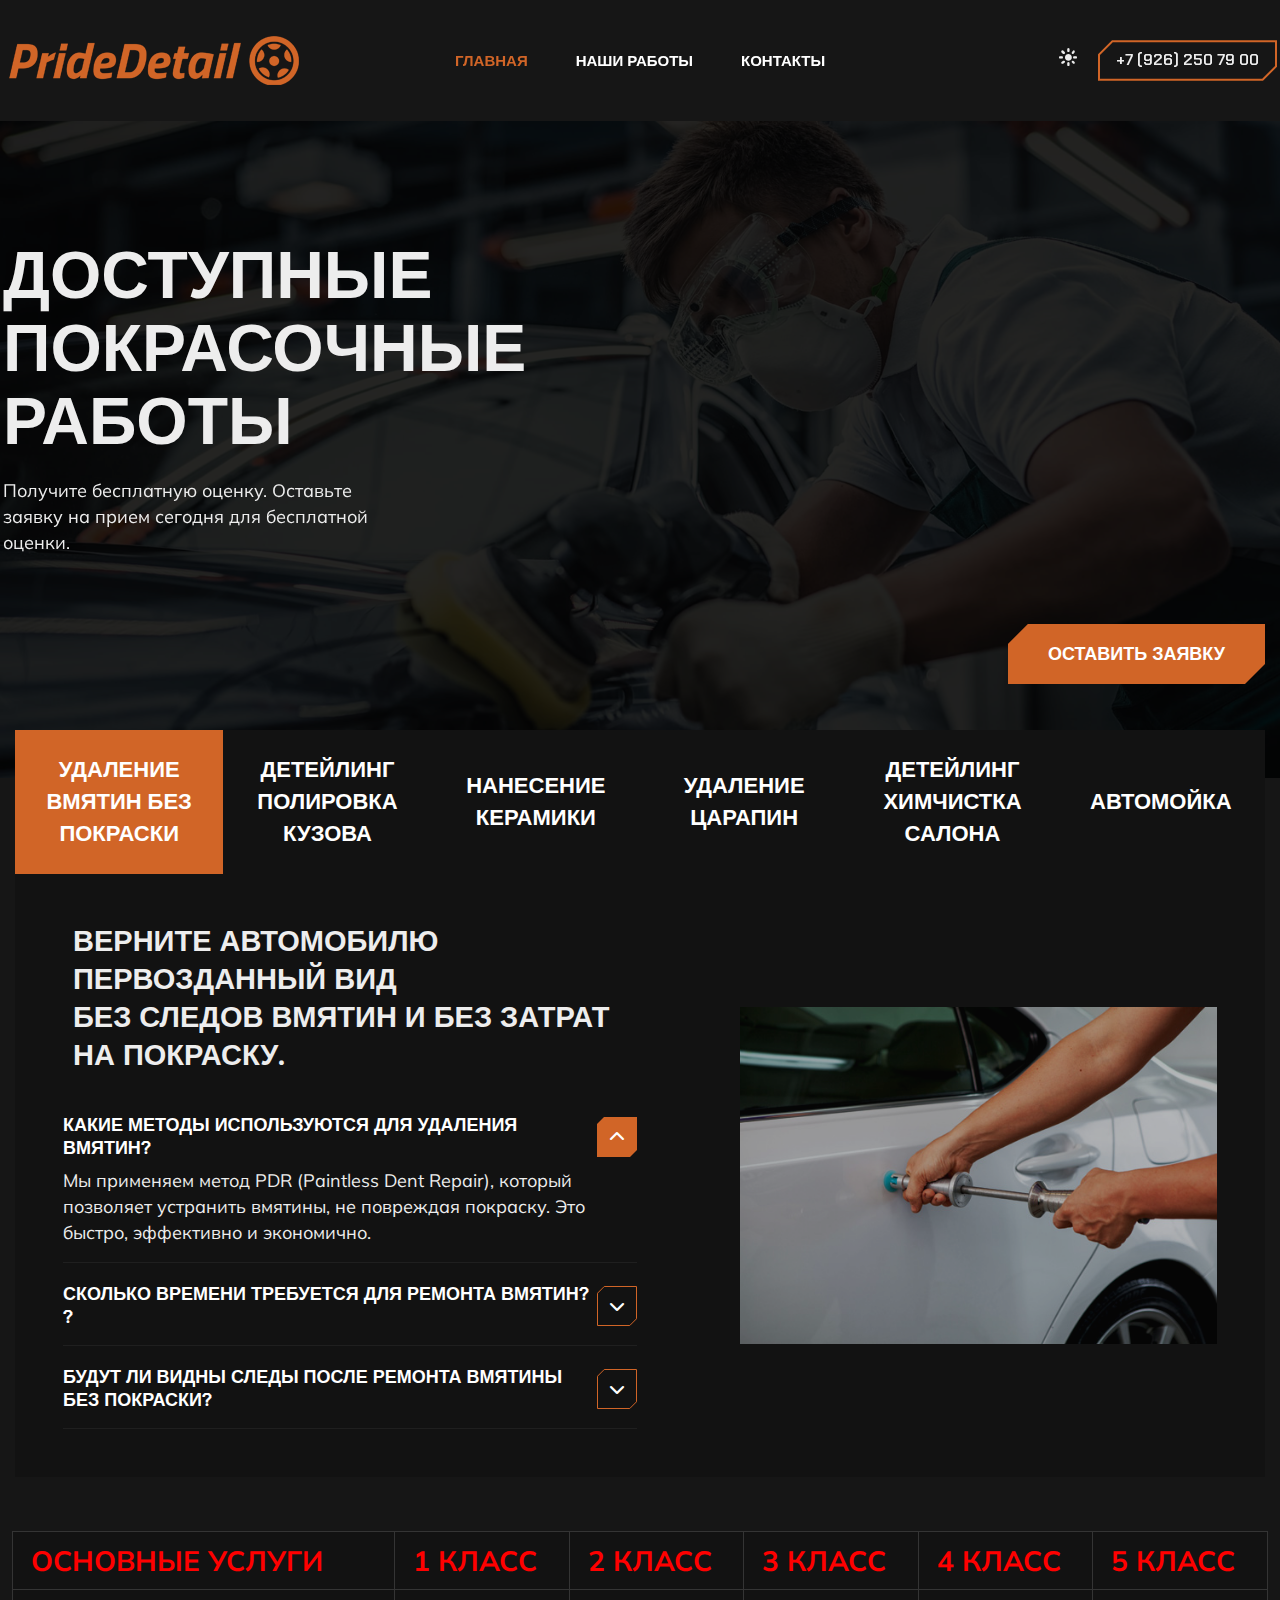
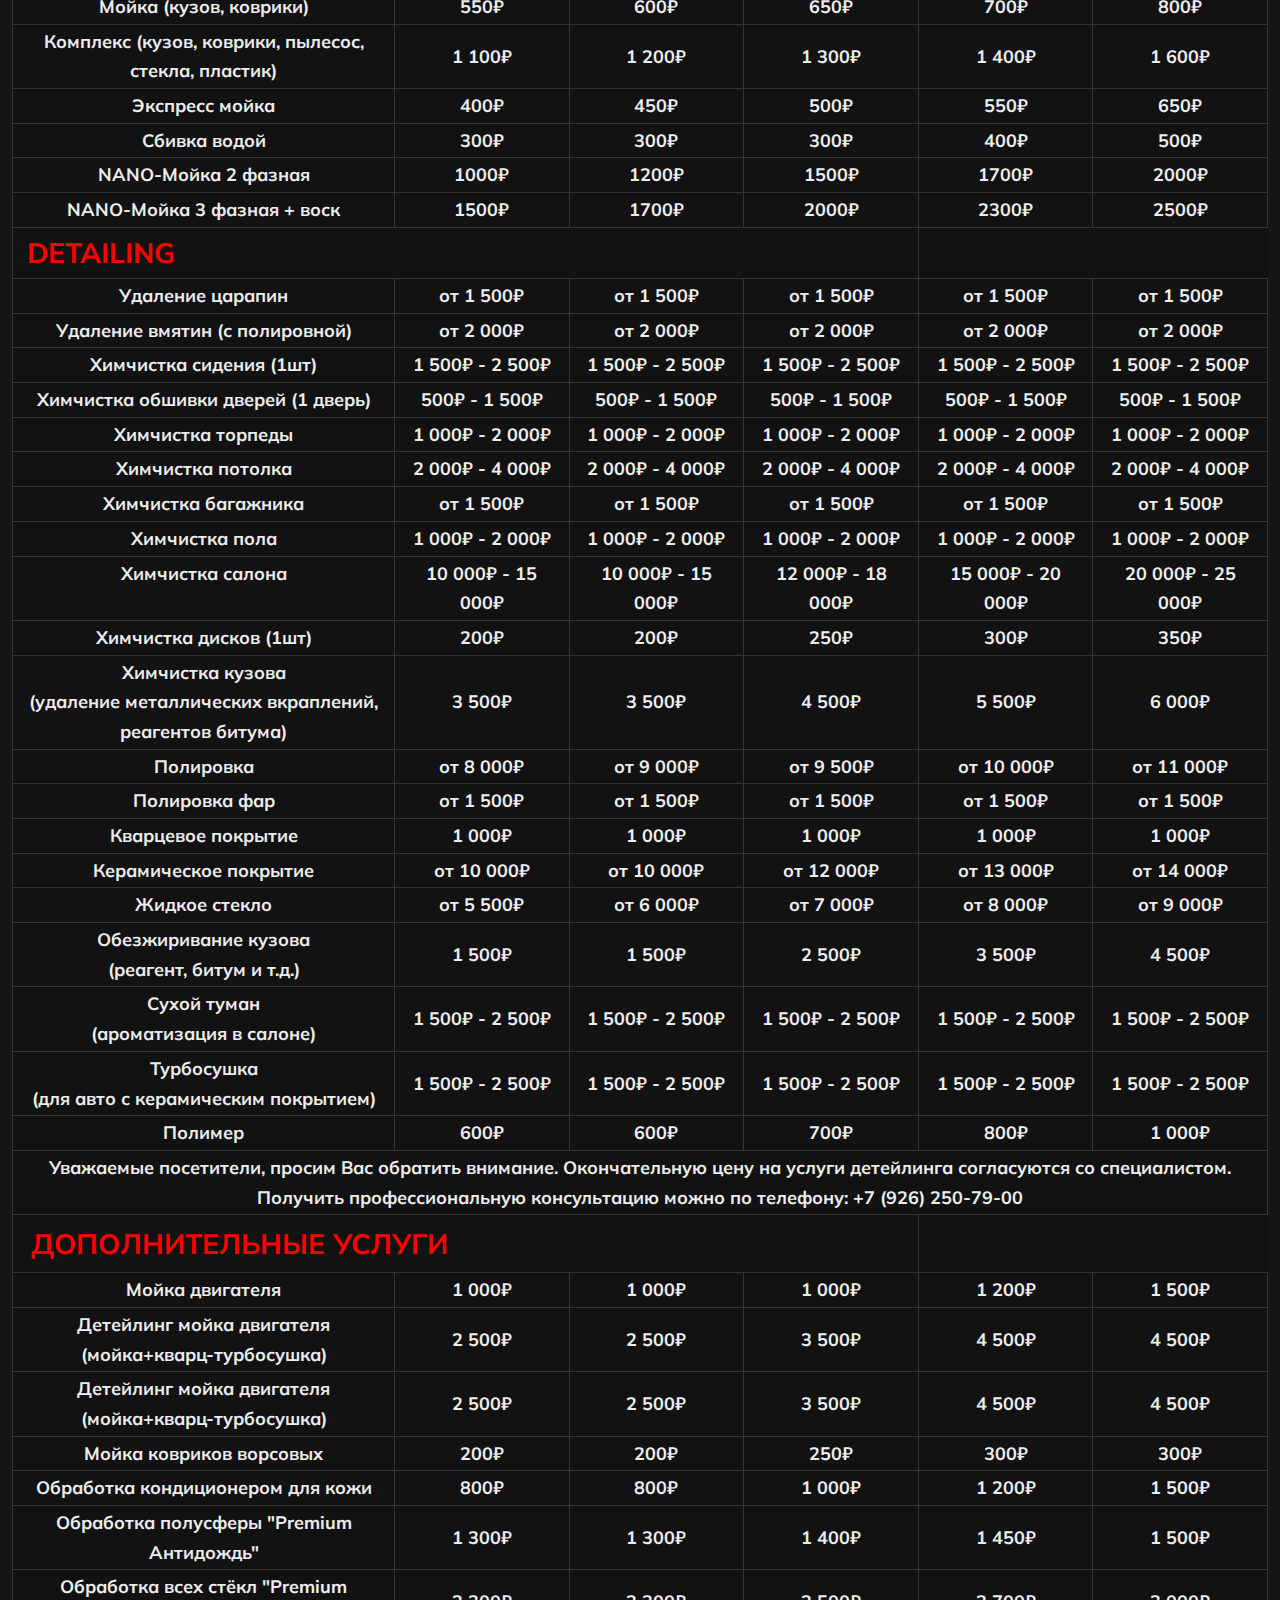
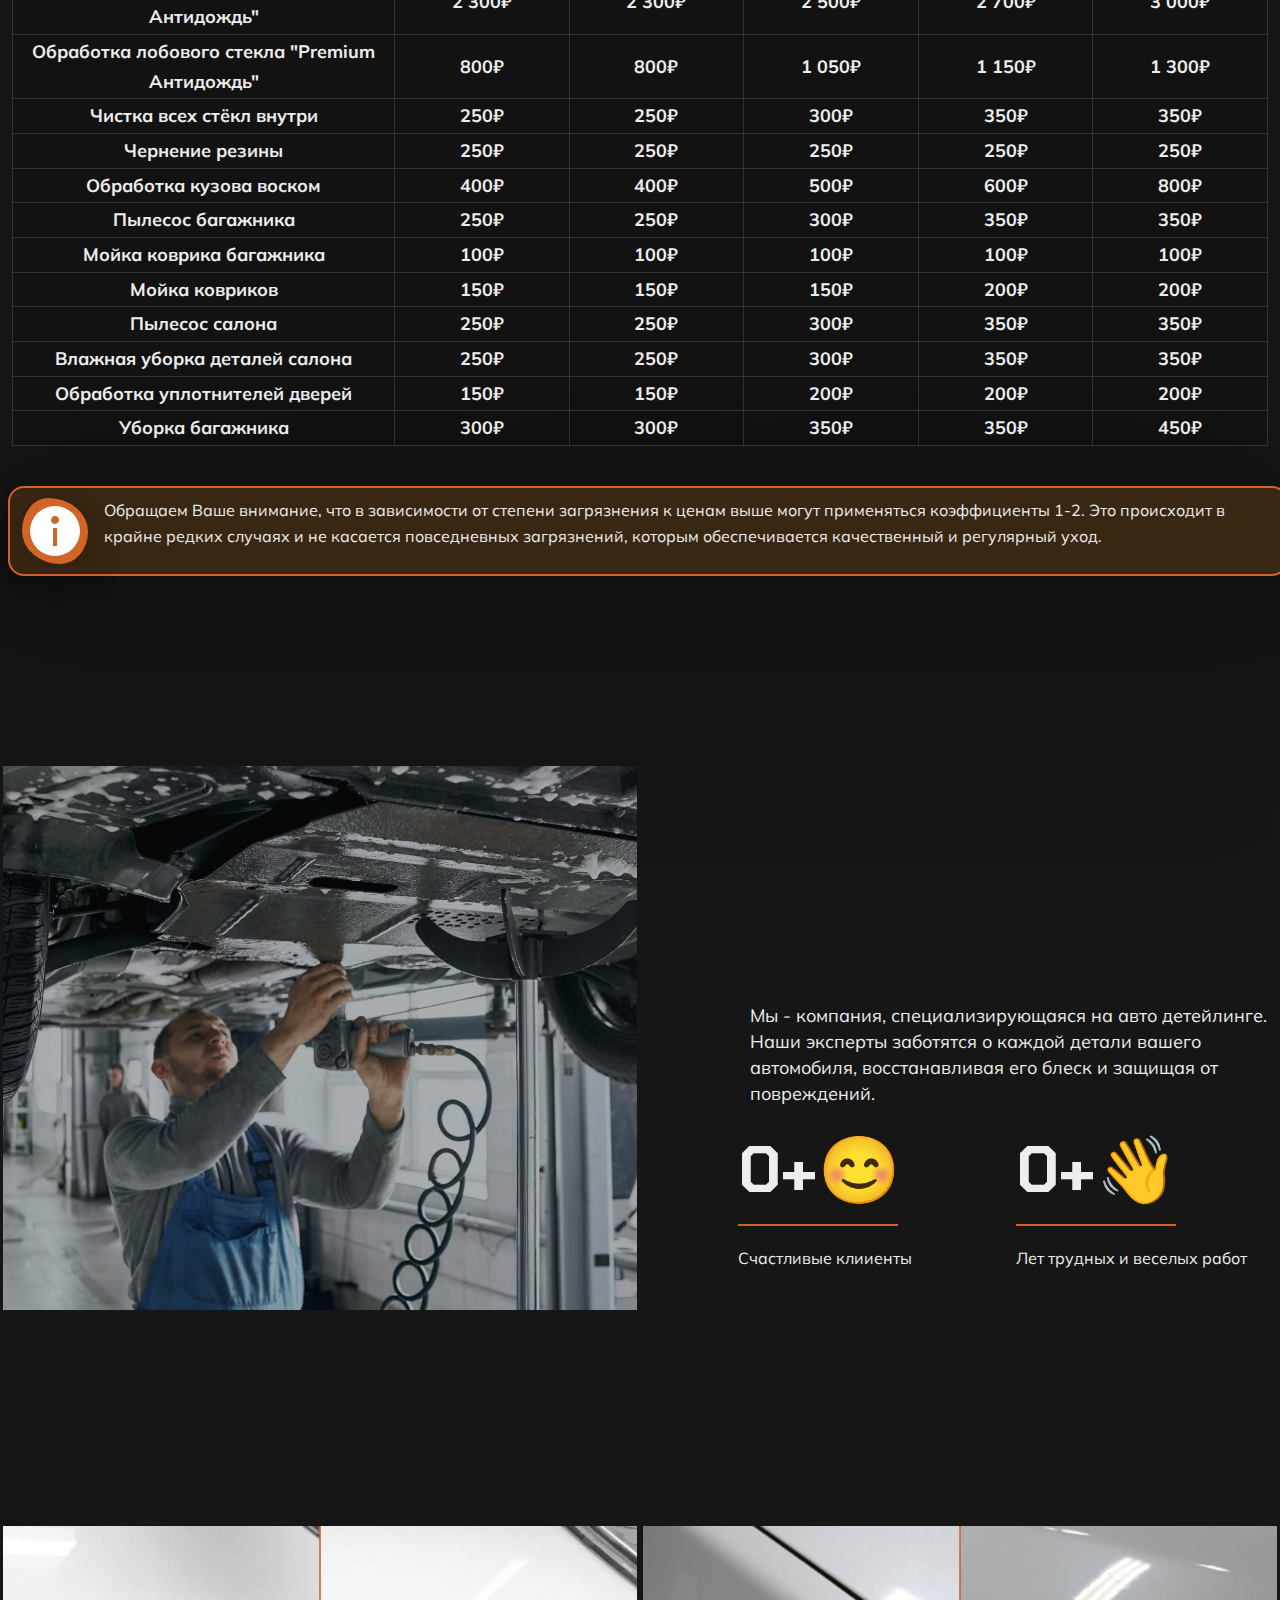
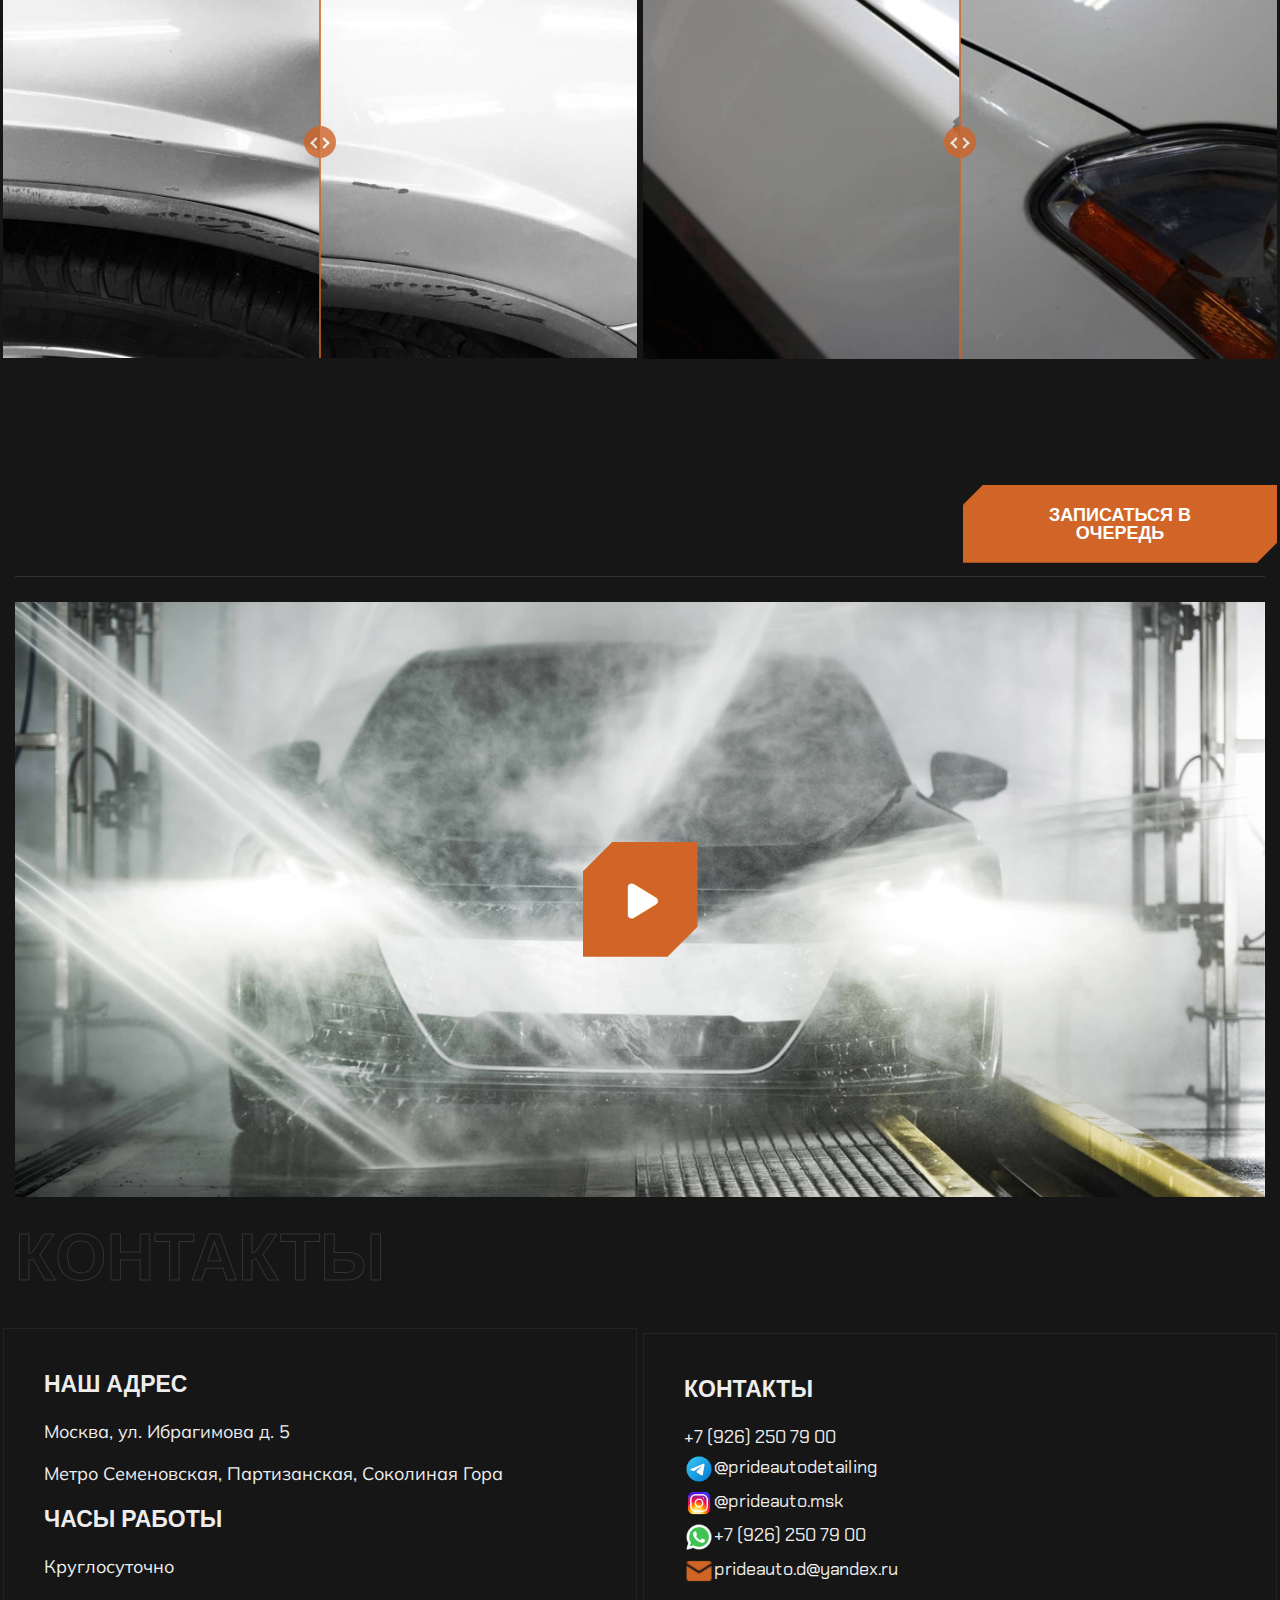
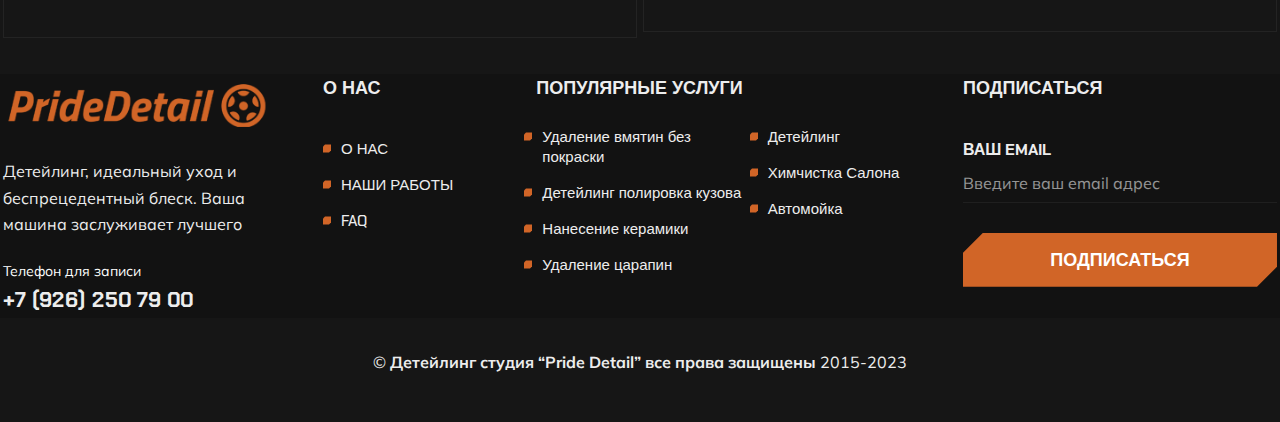
<file: index.html>
<!DOCTYPE html>
<html lang="en" data-bs-theme="dark">
<head>
    <meta charset="utf-8"/>
    <meta name="viewport" content="width=device-width,initial-scale=1,shrink-to-fit=no"/>
    <meta http-equiv="x-ua-compatible" content="ie=edge"/>
    <title>Pride Detail – Детайлинг автомашин</title>
    <link rel="shortcut icon" href="favourite_icon.svg"/>
    <link rel="stylesheet" type="text/css" href="bootstrap.min.css"/>
    <link rel="stylesheet" type="text/css" href="assets/css/fontawesome.css"/>
    <link rel="stylesheet" type="text/css" href="animate.css"/>
    <link rel="stylesheet" type="text/css" href="cursor.css"/>
    <link rel="stylesheet" type="text/css" href="slick.css"/>
    <link rel="stylesheet" type="text/css" href="slick-theme.css"/>
    <link rel="stylesheet" type="text/css" href="magnific-popup.css"/>
    <link rel="stylesheet" type="text/css" href="vanilla-calendar.min.css"/>
    <link rel="stylesheet" type="text/css" href="odometer.css"/>
    <link rel="stylesheet" type="text/css" href="jquery-ui.css"/>
    <link rel="stylesheet" type="text/css" href="style.css"/>
</head>
<body>
<div class="page_wrapper">
    <div class="backtotop">
        <a href="home10_paint_service.html#" class="scroll"><i class="fa-solid fa-arrow-up"></i></a>
    </div>
    <header class="site_header">
        <div class="header_bottom">
            <div class="container">
                <div class="row align-items-center">
                    <div class="col-lg-3 col-5">
                        <div class="site_logo">
                            <a class="site_link" href="index.html">
                                <img class="dark_theme_logo" src="logo.png"/>
                                <img class="light_theme_logo" src="logo.png"/>
                            </a>
                        </div>
                    </div>
                    <div class="col-lg-6 col-2">
                        <nav class="main_menu navbar navbar-expand-lg">
                            <div class="main_menu_inner collapse navbar-collapse justify-content-center"
                                 id="main_menu_dropdown">
                                <ul class="main_menu_list unordered_list_center">
                                    <li class="active"><a href="/">Главная</a></li>
                                    <li><a href="#our_jobs">Наши работы</a></li>
                                    <li><a href="#contacts">Контакты</a></li>
                                </ul>
                            </div>
                        </nav>
                    </div>
                    <div class="col-lg-3 col-5">
                        <ul class="header_btns_group unordered_list_end">
                            <li>
                                <button class="mobile_menu_btn" type="button" data-bs-toggle="collapse"
                                        data-bs-target="#main_menu_dropdown" aria-expanded="false"
                                        aria-label="Toggle navigation"><i class="far fa-bars"></i></button>
                            </li>
                            <li>
                                <div class="mode-switch" data-bs-toggle="mode" data-cursor="-opaque" data-magnetic>
                                    <input id="theme-mode-btn" type="checkbox"/></div>
                            </li>
                            <li>
                                <a class="btn_hotline" href="tel:+79262507900"><span class="btn_text"
                                                                                     data-text="+79262507900">+7 (926) 250 79 00</span></a>
                            </li>
                        </ul>
                    </div>
                </div>
            </div>
        </div>
    </header>
    <main class="page_content">
        <section class="main_slider_section main_slider_3">
            <div class="main_slider" data-slick='{"arrows": false}'>
                <div class="slider_item" style="background-image: url('assets/images/hero/slider_bg_image_1.jpg');">
                    <div class="container">
                        <div class="row align-items-center">
                            <div class="col-lg-6">
                                <div class="slider_content">
                                    <h3 class="title_text wow" data-animation="fadeInUp" data-delay=".2s">Доступные
                                        покрасочные работы</h3>
                                    <p class="wow" data-animation="fadeInUp" data-delay=".4s">Получите бесплатную
                                        оценку. Оставьте заявку на прием сегодня для бесплатной оценки.</p>

                                </div>
                            </div>
                        </div>
                        <div class="text-lg-end wow" data-animation="fadeInRight" data-delay=".6s">
                            <div class="btn_wrap mb-4" data-animation="fadeInUp" data-delay=".6s">
                                <a class="btn btn-primary" href="#contacts"><span
                                        class="btn_text">Оставить заявку</span></a>
                            </div>
                        </div>
                    </div>
                </div>
                <div class="slider_item" style="background-image: url('assets/images/hero/slider_bg_image_1.jpg');">
                    <div class="container">
                        <div class="row align-items-center">
                            <div class="col-lg-6">
                                <div class="slider_content">
                                    <h3 class="title_text wow" data-animation="fadeInUp" data-delay=".2s">Недорогие
                                        покрасочные работы автомобиля</h3>
                                    <p class="wow" data-animation="fadeInUp" data-delay=".4s">Оставьте заявку.</p>

                                </div>
                            </div>
                        </div>
                        <div class="text-lg-end wow" data-animation="fadeInRight" data-delay=".6s">
                            <div class="btn_wrap mb-4" data-animation="fadeInUp" data-delay=".6s">
                                <a class="btn btn-primary" href="#contacts"><span
                                        class="btn_text">Оставить заявку</span></a>
                            </div>
                        </div>
                    </div>
                </div>
                <div class="slider_item" style="background-image: url('assets/images/hero/slider_bg_image_1.jpg');">
                    <div class="container">
                        <div class="row align-items-center">
                            <div class="col-lg-6">
                                <div class="slider_content">
                                    <h3 class="title_text wow" data-animation="fadeInUp" data-delay=".2s">Удаление
                                        вмятин без покраски</h3>
                                    <p class="wow" data-animation="fadeInUp" data-delay=".4s">Выполняем свою работу
                                        быстро и качественно.</p>
                                    <div class="btn_wrap p-0" data-animation="fadeInUp" data-delay=".6s">
                                        <a class="btn btn-primary" href="#contacts"><span class="btn_text">Заказать услугу</span></a>
                                    </div>
                                </div>
                            </div>
                        </div>
                        <div class="text-lg-end wow" data-animation="fadeInRight" data-delay=".6s">
                            <div class="video_wrap text-center"
                                 style="background-image: url('assets/images/video/video_poster_10.jpg');">
                                <a class="video_play_btn popup_video"
                                   href="https://www.youtube.com/watch?v=EGhk6vsMHdg"><i class="fa-duotone fa-play"></i></a>
                            </div>
                        </div>
                    </div>
                </div>
                <div class="slider_item" style="background-image: url('assets/images/hero/slider_bg_image_1.jpg');">
                    <div class="container">
                        <div class="row align-items-center">
                            <div class="col-lg-6">
                                <div class="slider_content">
                                    <h3 class="title_text wow" data-animation="fadeInUp" data-delay=".2s">Удаление
                                        царапин</h3>
                                    <p class="wow" data-animation="fadeInUp" data-delay=".4s">Получите бесплатную
                                        консультацию.</p>
                                    <div class="btn_wrap p-0" data-animation="fadeInUp" data-delay=".6s">
                                        <a class="btn btn-primary" href="#contacts"><span class="btn_text">Заявка на консультацию</span></a>
                                    </div>
                                </div>
                            </div>
                        </div>
                        <div class="text-lg-end wow" data-animation="fadeInRight" data-delay=".6s">
                            <div class="video_wrap text-center"
                                 style="background-image: url('assets/images/video/video_poster_10.jpg');">
                                <a class="video_play_btn popup_video"
                                   href="https://www.youtube.com/watch?v=EGhk6vsMHdg"><i class="fa-duotone fa-play"></i></a>
                            </div>
                        </div>
                    </div>
                </div>
            </div>
            <div class="main_slider_nav d-none">
                <div class="slider_nav_item"></div>
                <div class="slider_nav_item"></div>
                <div class="slider_nav_item"></div>
                <div class="slider_nav_item"></div>
            </div>
        </section>
        <section class="car_maintenance_section">
            <div class="container">
                <div class="tab_boxed bg_gray_dark">
                    <ul class="nav tab_nav unordered_list_center" role="tablist">
                        <li role="presentation">
                            <button class="active" data-bs-toggle="tab" data-bs-target="#tab_1" type="button" role="tab"
                                    aria-selected="true"><span class="btn_text">Удаление вмятин без покраски</span>
                            </button>
                        </li>
                        <li role="presentation">
                            <button data-bs-toggle="tab" data-bs-target="#tab_2" type="button" role="tab"
                                    aria-selected="false"><span class="btn_text">Детейлинг полировка кузова</span>
                            </button>
                        </li>
                        <li role="presentation">
                            <button data-bs-toggle="tab" data-bs-target="#tab_3" type="button" role="tab"
                                    aria-selected="false"><span class="btn_text">Нанесение Керамики</span></button>
                        </li>
                        <li role="presentation">
                            <button data-bs-toggle="tab" data-bs-target="#tab_4" type="button" role="tab"
                                    aria-selected="false"><span class="btn_text">Удаление царапин</span></button>
                        </li>
                        <li role="presentation">
                            <button data-bs-toggle="tab" data-bs-target="#tab_5" type="button" role="tab"
                                    aria-selected="false"><span class="btn_text">Детейлинг химчистка салона</span>
                            </button>
                        </li>
                        </li>
                        <li role="presentation">
                            <button data-bs-toggle="tab" data-bs-target="#tab_6" type="button" role="tab"
                                    aria-selected="false"><span class="btn_text">Автомойка</span></button>
                        </li>
                    </ul>
                    <div class="tab-content m-0">
                        <div class="tab-pane fade show active" id="tab_1" role="tabpanel">
                            <div class="row align-items-center justify-content-lg-between">
                                <div class="col-lg-5 order-lg-last">
                                    <div class="image_widget"><img src="assets/images/services/udalenie_vmyati.jpg"
                                                                   alt="ProMotors - Car Repair Service"/></div>
                                </div>
                                <div class="col-lg-6">
                                    <div class="section_heading">
                                        <h2 class="heading_text mb-0">Верните автомобилю первозданный вид<span
                                                class="d-lg-block"> без следов вмятин и без затрат на покраску.</span>
                                        </h2>
                                    </div>
                                    <div class="accordion" id="faq_accordion_1">
                                        <div class="accordion-item">
                                            <div class="accordion-header" id="headingOne">
                                                <button class="accordion-button" type="button" data-bs-toggle="collapse"
                                                        data-bs-target="#collapseOne" aria-expanded="true"
                                                        aria-controls="collapseOne">
                                                    Какие методы используются для удаления вмятин?
                                                </button>
                                            </div>
                                            <div id="collapseOne" class="accordion-collapse collapse show"
                                                 aria-labelledby="headingOne" data-bs-parent="#faq_accordion_1">
                                                <div class="accordion-body p-0 pt-2">
                                                    <p class="m-0 p-0">
                                                        Мы применяем метод PDR (Paintless Dent Repair), который
                                                        позволяет устранить вмятины, не повреждая покраску. Это быстро,
                                                        эффективно и экономично.

                                                    </p>
                                                </div>
                                            </div>
                                        </div>
                                        <div class="accordion-item">
                                            <div class="accordion-header" id="headingTwo">
                                                <button class="accordion-button collapsed" type="button"
                                                        data-bs-toggle="collapse" data-bs-target="#collapseTwo"
                                                        aria-expanded="false" aria-controls="collapseTwo">
                                                    Сколько времени требуется для ремонта вмятин?
                                                    ?
                                                </button>
                                            </div>
                                            <div id="collapseTwo" class="accordion-collapse collapse"
                                                 aria-labelledby="headingTwo" data-bs-parent="#faq_accordion_1">
                                                <div class="accordion-body p-0 pt-2">
                                                    <p class="m-0 p-0">
                                                        Время ремонта зависит от размера и сложности вмятины, но обычно
                                                        процесс занимает от нескольких часов до одного дня.
                                                    </p>
                                                </div>
                                            </div>
                                        </div>
                                        <div class="accordion-item">
                                            <div class="accordion-header" id="headingThree">
                                                <button class="accordion-button collapsed" type="button"
                                                        data-bs-toggle="collapse" data-bs-target="#collapseThree"
                                                        aria-expanded="false" aria-controls="collapseThree">
                                                    Будут ли видны следы после ремонта вмятины без покраски?
                                                </button>
                                            </div>
                                            <div id="collapseThree" class="accordion-collapse collapse"
                                                 aria-labelledby="headingThree" data-bs-parent="#faq_accordion_1">
                                                <div class="accordion-body p-0 pt-2">
                                                    <p class="m-0 p-0">
                                                        Нет, при правильном выполнении PDR процедура не оставляет
                                                        следов. Ваш автомобиль будет выглядеть так, как будто вмятины
                                                        никогда не было.
                                                    </p>
                                                </div>
                                            </div>
                                        </div>
                                    </div>
                                </div>
                            </div>
                        </div>
                        <div class="tab-pane fade" id="tab_2" role="tabpanel">
                            <div class="row align-items-center justify-content-lg-between">
                                <div class="col-lg-5 order-lg-last">
                                    <div class="image_widget"><img src="assets/images/services/detailing.jpeg"
                                                                   alt="ProMotors - Car Repair Service"/></div>
                                </div>
                                <div class="col-lg-6">
                                    <div class="section_heading">
                                        <h2 class="heading_text mb-0"><span class="d-lg-block">Восстановите заводской глянец с нашей услугой детейлинга.</span>
                                        </h2>
                                    </div>
                                    <div class="accordion" id="faq_accordion_2">
                                        <div class="accordion-item">
                                            <div class="accordion-header" id="headingFour">
                                                <button class="accordion-button" type="button" data-bs-toggle="collapse"
                                                        data-bs-target="#collapseFour" aria-expanded="true"
                                                        aria-controls="collapseFour">
                                                    Зачем нужна полировка кузова? ?
                                                </button>
                                            </div>
                                            <div id="collapseFour" class="accordion-collapse collapse show"
                                                 aria-labelledby="headingFour" data-bs-parent="#faq_accordion_2">
                                                <div class="accordion-body p-0 pt-2">
                                                    <p class="m-0 p-0">
                                                        Полировка кузова помогает восстановить и усилить блеск
                                                        автомобиля, убрать мелкие царапины и дефекты, защищая
                                                        лакокрасочное покрытие от внешних воздействий.
                                                    </p>
                                                </div>
                                            </div>
                                        </div>
                                        <div class="accordion-item">
                                            <div class="accordion-header" id="headingFive">
                                                <button class="accordion-button collapsed" type="button"
                                                        data-bs-toggle="collapse" data-bs-target="#collapseFive"
                                                        aria-expanded="false" aria-controls="collapseFive">
                                                    Как часто рекомендуется проводить полировку кузова?
                                                </button>
                                            </div>
                                            <div id="collapseFive" class="accordion-collapse collapse"
                                                 aria-labelledby="headingFive" data-bs-parent="#faq_accordion_2">
                                                <div class="accordion-body p-0 pt-2">
                                                    <p class="m-0 p-0">
                                                        Рекомендуется проводить полировку кузова примерно раз в год,
                                                        чтобы поддерживать красивый внешний вид и защищать лакокрасочное
                                                        покрытие.
                                                    </p>
                                                </div>
                                            </div>
                                        </div>
                                        <div class="accordion-item">
                                            <div class="accordion-header" id="headingSix">
                                                <button class="accordion-button collapsed" type="button"
                                                        data-bs-toggle="collapse" data-bs-target="#collapseSix"
                                                        aria-expanded="false" aria-controls="collapseSix">
                                                    Есть ли разница между обычной полировкой и керамической полировкой?
                                                </button>
                                            </div>
                                            <div id="collapseSix" class="accordion-collapse collapse"
                                                 aria-labelledby="headingSix" data-bs-parent="#faq_accordion_2">
                                                <div class="accordion-body p-0 pt-2">
                                                    <p class="m-0 p-0">
                                                        Да, керамическая полировка создает более долговременный и
                                                        устойчивый слой защиты, сохраняя блеск и отталкивая грязь и
                                                        воду. Обычная полировка улучшает внешний вид, но не обладает
                                                        такой же стойкостью.
                                                    </p>
                                                </div>
                                            </div>
                                        </div>
                                    </div>
                                </div>
                            </div>
                        </div>
                        <div class="tab-pane fade" id="tab_3" role="tabpanel">
                            <div class="row align-items-center justify-content-lg-between">
                                <div class="col-lg-5 order-lg-last">
                                    <div class="image_widget"><img src="assets/images/services/keramika.jpg"
                                                                   alt="ProMotors - Car Repair Service"/></div>
                                </div>
                                <div class="col-lg-6">
                                    <div class="section_heading">
                                        <h2 class="heading_text mb-0">Наши эксперты предлагают<span class="d-lg-block">нанесение керамического покрытия для максимальной защиты вашего автомобиля</span>
                                        </h2>
                                    </div>
                                    <div class="accordion" id="faq_accordion_3">
                                        <div class="accordion-item">
                                            <div class="accordion-header" id="headingSeven">
                                                <button class="accordion-button" type="button" data-bs-toggle="collapse"
                                                        data-bs-target="#collapseSeven" aria-expanded="true"
                                                        aria-controls="collapseSeven">
                                                    Чем керамическое покрытие отличается от обычных восковых покрытий?
                                                </button>
                                            </div>
                                            <div id="collapseSeven" class="accordion-collapse collapse show"
                                                 aria-labelledby="headingSeven" data-bs-parent="#faq_accordion_3">
                                                <div class="accordion-body p-0 pt-2">
                                                    <p class="m-0 p-0">
                                                        Керамическое покрытие намного более долговечное и стойкое, чем
                                                        восковые. Оно образует прочный слой, защищающий от царапин,
                                                        химических воздействий и ультрафиолета.
                                                    </p>
                                                </div>
                                            </div>
                                        </div>
                                        <div class="accordion-item">
                                            <div class="accordion-header" id="headingEight">
                                                <button class="accordion-button collapsed" type="button"
                                                        data-bs-toggle="collapse" data-bs-target="#collapseEight"
                                                        aria-expanded="false" aria-controls="collapseEight">
                                                    Сколько времени занимает нанесение керамического покрытия на
                                                    автомобиль ?
                                                </button>
                                            </div>
                                            <div id="collapseEight" class="accordion-collapse collapse"
                                                 aria-labelledby="headingEight" data-bs-parent="#faq_accordion_3">
                                                <div class="accordion-body p-0 pt-2">
                                                    <p class="m-0 p-0">
                                                        Время нанесения зависит от размера и типа автомобиля, но обычно
                                                        процесс занимает от нескольких часов до дня.
                                                    </p>
                                                </div>
                                            </div>
                                        </div>
                                        <div class="accordion-item">
                                            <div class="accordion-header" id="headingNine">
                                                <button class="accordion-button collapsed" type="button"
                                                        data-bs-toggle="collapse" data-bs-target="#collapseNine"
                                                        aria-expanded="false" aria-controls="collapseNine">
                                                    Как долго длится эффект керамического покрытия?
                                                </button>
                                            </div>
                                            <div id="collapseNine" class="accordion-collapse collapse"
                                                 aria-labelledby="headingNine" data-bs-parent="#faq_accordion_3">
                                                <div class="accordion-body p-0 pt-2">
                                                    <p class="m-0 p-0">
                                                        Эффект керамического покрытия может длиться от нескольких лет до
                                                        нескольких лет в зависимости от уровня эксплуатации и ухода за
                                                        автомобилем. Регулярное уходовая и периодическая обновление
                                                        покрытия могут продлить его долговечность.
                                                    </p>
                                                </div>
                                            </div>
                                        </div>
                                    </div>
                                </div>
                            </div>
                        </div>
                        <div class="tab-pane fade" id="tab_4" role="tabpanel">
                            <div class="row align-items-center justify-content-lg-between">
                                <div class="col-lg-5 order-lg-last">
                                    <div class="image_widget"><img src="assets/images/services/tsarpin.jpg"
                                                                   alt="ProMotors - Car Repair Service"/></div>
                                </div>
                                <div class="col-lg-6">
                                    <div class="section_heading">
                                        <h2 class="heading_text mb-0">Восстановите первозданный<span class="d-lg-block">вид и защитите кузов от дальнейших повреждений.</span>
                                        </h2>
                                    </div>
                                    <div class="accordion" id="faq_accordion_4">
                                        <div class="accordion-item">
                                            <div class="accordion-header" id="headingTen">
                                                <button class="accordion-button" type="button" data-bs-toggle="collapse"
                                                        data-bs-target="#collapseTen" aria-expanded="true"
                                                        aria-controls="collapseTen">
                                                    Какие виды царапин можно удалить с помощью вашей услуги?
                                                </button>
                                            </div>
                                            <div id="collapseTen" class="accordion-collapse collapse show"
                                                 aria-labelledby="headingTen" data-bs-parent="#faq_accordion_4">
                                                <div class="accordion-body p-0 pt-2">
                                                    <p class="m-0 p-0">
                                                        Мы специализируемся на удалении поверхностных царапин, царапин
                                                        от ключей и других мелких повреждений лакокрасочного покрытия.
                                                    </p>
                                                </div>
                                            </div>
                                        </div>
                                        <div class="accordion-item">
                                            <div class="accordion-header" id="headingEleven">
                                                <button class="accordion-button collapsed" type="button"
                                                        data-bs-toggle="collapse" data-bs-target="#collapseEleven"
                                                        aria-expanded="false" aria-controls="collapseEleven">
                                                    Каковы методы, которые вы используете для удаления царапин?
                                                </button>
                                            </div>
                                            <div id="collapseEleven" class="accordion-collapse collapse"
                                                 aria-labelledby="headingEleven" data-bs-parent="#faq_accordion_4">
                                                <div class="accordion-body p-0 pt-2">
                                                    <p class="m-0 p-0">
                                                        Наши профессионалы используют различные методы, включая
                                                        полировку, нанесение специальных составов и иногда реставрацию
                                                        лакокрасочного покрытия, чтобы эффективно устранить царапины.
                                                    </p>
                                                </div>
                                            </div>
                                        </div>
                                        <div class="accordion-item">
                                            <div class="accordion-header" id="headingTwelve">
                                                <button class="accordion-button collapsed" type="button"
                                                        data-bs-toggle="collapse" data-bs-target="#collapseTwelve"
                                                        aria-expanded="false" aria-controls="collapseTwelve">
                                                    Сколько времени требуется на процесс удаления царапин?
                                                </button>
                                            </div>
                                            <div id="collapseTwelve" class="accordion-collapse collapse"
                                                 aria-labelledby="headingTwelve" data-bs-parent="#faq_accordion_4">
                                                <div class="accordion-body p-0 pt-2">
                                                    <p class="m-0 p-0">
                                                        Время зависит от размера и глубины царапины, но обычно наша
                                                        услуга занимает от нескольких часов до одного дня. Мы стремимся
                                                        выполнять работу быстро и качественно, чтобы восстановить
                                                        внешний вид вашего автомобиля.
                                                    </p>
                                                </div>
                                            </div>
                                        </div>
                                    </div>
                                </div>
                            </div>
                        </div>


                        <div class="tab-pane fade" id="tab_5" role="tabpanel">
                            <div class="row align-items-center justify-content-lg-between">
                                <div class="col-lg-5 order-lg-last">
                                    <div class="image_widget"><img src="assets/images/services/himchistka-salona.jpg"
                                                                   alt="ProMotors - Car Repair Service"/></div>
                                </div>
                                <div class="col-lg-6">
                                    <div class="section_heading">
                                        <h2 class="heading_text mb-0">Уберите пятна, <span class="d-lg-block">запахи и грязь, вернув салону первозданный вид и свежесть.</span>
                                        </h2>
                                    </div>
                                    <div class="accordion" id="faq_accordion_4">
                                        <div class="accordion-item">
                                            <div class="accordion-header" id="headingTen">
                                                <button class="accordion-button" type="button" data-bs-toggle="collapse"
                                                        data-bs-target="#collapseTen" aria-expanded="true"
                                                        aria-controls="collapseTen">
                                                    Чем химчистка салона отличается от обычной уборки?
                                                </button>
                                            </div>
                                            <div id="collapseTen" class="accordion-collapse collapse show"
                                                 aria-labelledby="headingTen" data-bs-parent="#faq_accordion_4">
                                                <div class="accordion-body p-0 pt-2">
                                                    <p class="m-0 p-0">
                                                        Химчистка салона использует специальные химические средства и
                                                        оборудование, которые глубоко очищают ткани и поверхности,
                                                        удаляя даже сложные пятна и неприятные запахи.
                                                    </p>
                                                </div>
                                            </div>
                                        </div>
                                        <div class="accordion-item">
                                            <div class="accordion-header" id="headingEleven">
                                                <button class="accordion-button collapsed" type="button"
                                                        data-bs-toggle="collapse" data-bs-target="#collapseEleven"
                                                        aria-expanded="false" aria-controls="collapseEleven">
                                                    Как часто рекомендуется проводить химчистку салона автомобиля?

                                                </button>
                                            </div>
                                            <div id="collapseEleven" class="accordion-collapse collapse"
                                                 aria-labelledby="headingEleven" data-bs-parent="#faq_accordion_4">
                                                <div class="accordion-body p-0 pt-2">
                                                    <p class="m-0 p-0">
                                                        Рекомендуется проводить химчистку салона примерно раз в полгода
                                                        или по мере необходимости, чтобы поддерживать чистоту и свежесть
                                                        в салоне.


                                                    </p>
                                                </div>
                                            </div>
                                        </div>
                                        <div class="accordion-item">
                                            <div class="accordion-header" id="headingTwelve">
                                                <button class="accordion-button collapsed" type="button"
                                                        data-bs-toggle="collapse" data-bs-target="#collapseTwelve"
                                                        aria-expanded="false" aria-controls="collapseTwelve">
                                                    Можно ли провести химчистку салона самостоятельно или лучше
                                                    обратиться к профессионалам?

                                                </button>
                                            </div>
                                            <div id="collapseTwelve" class="accordion-collapse collapse"
                                                 aria-labelledby="headingTwelve" data-bs-parent="#faq_accordion_4">
                                                <div class="accordion-body p-0 pt-2">
                                                    <p class="m-0 p-0">
                                                        Химчистка салона требует специализированных знаний и
                                                        оборудования. Чтобы достичь наилучших результатов и избежать
                                                        повреждения материалов, рекомендуется доверить эту задачу
                                                        профессионалам.


                                                    </p>
                                                </div>
                                            </div>
                                        </div>
                                    </div>
                                </div>
                            </div>
                        </div>


                        <div class="tab-pane fade" id="tab_6" role="tabpanel">
                            <div class="row align-items-center justify-content-lg-between">
                                <div class="col-lg-5 order-lg-last">
                                    <div class="image_widget"><img src="about_image_7.jpg"
                                                                   alt="ProMotors - Car Repair Service"/></div>
                                </div>
                                <div class="col-lg-6">
                                    <div class="section_heading">
                                        <h2 class="heading_text mb-0"><span class="d-lg-block">Придайте своему автомобилю идеальный вид с нашей услугой автомойки.</span>
                                        </h2>
                                    </div>
                                    <div class="accordion" id="faq_accordion_4">
                                        <div class="accordion-item">
                                            <div class="accordion-header" id="headingTen">
                                                <button class="accordion-button" type="button" data-bs-toggle="collapse"
                                                        data-bs-target="#collapseTen" aria-expanded="true"
                                                        aria-controls="collapseTen">
                                                    Какие виды моек вы предлагаете на вашей автомойке?
                                                </button>
                                            </div>
                                            <div id="collapseTen" class="accordion-collapse collapse show"
                                                 aria-labelledby="headingTen" data-bs-parent="#faq_accordion_4">
                                                <div class="accordion-body p-0 pt-2">
                                                    <p class="m-0 p-0">
                                                        Мы предлагаем разнообразные виды моек, включая стандартную
                                                        мойку, мойку с воском, дополнительную мойку колес и днища, а
                                                        также детейлинговую мойку.
                                                    </p>
                                                </div>
                                            </div>
                                        </div>
                                        <div class="accordion-item">
                                            <div class="accordion-header" id="headingEleven">
                                                <button class="accordion-button collapsed" type="button"
                                                        data-bs-toggle="collapse" data-bs-target="#collapseEleven"
                                                        aria-expanded="false" aria-controls="collapseEleven">
                                                    С какой периодичностью рекомендуется мойка автомобиля?


                                                </button>
                                            </div>
                                            <div id="collapseEleven" class="accordion-collapse collapse"
                                                 aria-labelledby="headingEleven" data-bs-parent="#faq_accordion_4">
                                                <div class="accordion-body p-0 pt-2">
                                                    <p class="m-0 p-0">
                                                        Регулярная мойка автомобиля рекомендуется примерно раз в две
                                                        недели, но частота может зависеть от климатических условий и
                                                        уровня эксплуатации автомобиля.


                                                    </p>
                                                </div>
                                            </div>
                                        </div>
                                        <div class="accordion-item">
                                            <div class="accordion-header" id="headingTwelve">
                                                <button class="accordion-button collapsed" type="button"
                                                        data-bs-toggle="collapse" data-bs-target="#collapseTwelve"
                                                        aria-expanded="false" aria-controls="collapseTwelve">
                                                    Что включено в дополнительные услуги, доступные на вашей автомойке?
                                                </button>
                                            </div>
                                            <div id="collapseTwelve" class="accordion-collapse collapse"
                                                 aria-labelledby="headingTwelve" data-bs-parent="#faq_accordion_4">
                                                <div class="accordion-body p-0 pt-2">
                                                    <p class="m-0 p-0">
                                                        Наши дополнительные услуги могут включать в себя полировку,
                                                        воск, очистку салона, мойку двигателя, и другие детейлинговые
                                                        услуги, чтобы придать вашему автомобилю особый уход и внешний
                                                        блеск.


                                                    </p>
                                                </div>
                                            </div>
                                        </div>
                                    </div>
                                </div>
                            </div>
                        </div>


                    </div>
                </div>
            </div>
        </section>


        <section class="carwash_price_list_section section_space pb-0 mt-2">
            <div class="container">
                <div class="section_heading">
                    <div class="row align-items-center">
                        <div class="col-lg-6">
                            <h2 class="heading_text wow mb-lg-0 words chars splitting animated" data-splitting=""
                                style="visibility: visible; --word-total: 4; --char-total: 17;">
                                Основные услуги
                            </h2>
                        </div>
                        <div class="table-responsive">
                        <table class="table table-bordered w-100 pricing_table">
                            <thead>
                            <tr class="pricing_header red_row">
                                <th scope="col">Основные услуги</th>
                                <th scope="col">1 класс</th>
                                <th scope="col">2 класс</th>
                                <th scope="col">3 класс</th>
                                <th scope="col">4 класс</th>
                                <th scope="col">5 класс</th>
                            </tr>
                            </thead>
                            <tbody>
                            <tr class="white_row">
                                <th scope="row">Мойка (кузов, коврики)</th>
                                <td class="td_vertical">550₽</td>
                                <td class="td_vertical">600₽</td>
                                <td class="td_vertical">650₽</td>
                                <td class="td_vertical">700₽</td>
                                <td class="td_vertical">800₽</td>
                            </tr>
                            <tr class="white_row">
                                <th scope="row">Комплекс
                                (кузов, коврики, пылесос, стекла, пластик)
                                </th>
                                <td class="td_vertical">1 100₽</td>
                                <td class="td_vertical">1 200₽</td>
                                <td class="td_vertical">1 300₽</td>
                                <td class="td_vertical">1 400₽</td>
                                <td class="td_vertical">1 600₽</td>
                            </tr>
                            <tr class="white_row">
                                <th scope="row">Экспресс мойка</th>
                                <td class="td_vertical">400₽</td>
                                <td class="td_vertical">450₽</td>
                                <td class="td_vertical">500₽</td>
                                <td class="td_vertical">550₽</td>
                                <td class="td_vertical">650₽</td>
                            </tr>


                            <tr class="white_row">
                                <th scope="row">Сбивка водой
                                </th>
                                <td class="td_vertical">300₽</td>
                                <td class="td_vertical">300₽</td>
                                <td class="td_vertical">300₽</td>
                                <td class="td_vertical">400₽</td>
                                <td class="td_vertical">500₽</td>
                            </tr>
                            <tr class="white_row">
                                <th scope="row">NANO-Мойка 2 фазная</th>
                                <td class="td_vertical">1000₽</td>
                                <td class="td_vertical">1200₽</td>
                                <td class="td_vertical">1500₽</td>
                                <td class="td_vertical">1700₽</td>
                                <td class="td_vertical">2000₽</td>
                            </tr>
                            <tr class="white_row">
                                <th scope="row">NANO-Мойка 3 фазная + воск</th>
                                <td class="td_vertical">1500₽</td>
                                <td class="td_vertical">1700₽</td>
                                <td class="td_vertical">2000₽</td>
                                <td class="td_vertical">2300₽</td>
                                <td class="td_vertical">2500₽</td>
                            </tr>
                            <tr class="red_row">
                                <th scope="row" colspan="4">DETAILING</th>
                            </tr>

                            <tr class="white_row">
                                <th scope="row">Удаление царапин
                                </th>
                                <td class="td_vertical">от 1 500₽</td>
                                <td class="td_vertical">от 1 500₽</td>
                                <td class="td_vertical">от 1 500₽</td>
                                <td class="td_vertical">от 1 500₽</td>
                                <td class="td_vertical">от 1 500₽</td>
                            </tr>

                            <tr class="white_row">
                                <th scope="row">Удаление вмятин (с полировной)</th>
                                <td class="td_vertical">от 2 000₽</td>
                                <td class="td_vertical">от 2 000₽</td>
                                <td class="td_vertical">от 2 000₽</td>
                                <td class="td_vertical">от 2 000₽</td>
                                <td class="td_vertical">от 2 000₽</td>
                            </tr>

                            <tr class="white_row">
                                <th scope="row">Химчистка сидения (1шт)</th>
                                <td class="td_vertical">1 500₽ - 2 500₽</td>
                                <td class="td_vertical">1 500₽ - 2 500₽</td>
                                <td class="td_vertical">1 500₽ - 2 500₽</td>
                                <td class="td_vertical">1 500₽ - 2 500₽</td>
                                <td class="td_vertical">1 500₽ - 2 500₽</td>
                            </tr>

                            <tr class="white_row">
                                <th scope="row">Химчистка обшивки дверей (1 дверь)
                                </th>
                                <td class="td_vertical">500₽ - 1 500₽</td>
                                <td class="td_vertical">500₽ - 1 500₽</td>
                                <td class="td_vertical">500₽ - 1 500₽</td>
                                <td class="td_vertical">500₽ - 1 500₽</td>
                                <td class="td_vertical">500₽ - 1 500₽</td>
                            </tr>
                            <tr class="white_row">
                                <th scope="row">Химчистка торпеды</th>
                                <td class="td_vertical">1 000₽ - 2 000₽</td>
                                <td class="td_vertical">1 000₽ - 2 000₽</td>
                                <td class="td_vertical">1 000₽ - 2 000₽</td>
                                <td class="td_vertical">1 000₽ - 2 000₽</td>
                                <td class="td_vertical">1 000₽ - 2 000₽</td>
                            </tr>

                            <tr class="white_row">
                                <th scope="row">Химчистка потолка
                                </th>
                                <td class="td_vertical">2 000₽ - 4 000₽</td>
                                <td class="td_vertical">2 000₽ - 4 000₽</td>
                                <td class="td_vertical">2 000₽ - 4 000₽</td>
                                <td class="td_vertical">2 000₽ - 4 000₽</td>
                                <td class="td_vertical">2 000₽ - 4 000₽</td>
                            </tr>

                            <tr class="white_row">
                                <th scope="row">Химчистка багажника</th>
                                <td class="td_vertical">от 1 500₽</td>
                                <td class="td_vertical">от 1 500₽</td>
                                <td class="td_vertical">от 1 500₽</td>
                                <td class="td_vertical">от 1 500₽</td>
                                <td class="td_vertical">от 1 500₽</td>
                            </tr>

                            <tr class="white_row">
                                <th scope="row">Химчистка пола
                                </th>
                                <td class="td_vertical">1 000₽ - 2 000₽</td>
                                <td class="td_vertical">1 000₽ - 2 000₽</td>
                                <td class="td_vertical">1 000₽ - 2 000₽</td>
                                <td class="td_vertical">1 000₽ - 2 000₽</td>
                                <td class="td_vertical">1 000₽ - 2 000₽</td>
                            </tr>

                            <tr class="white_row">
                                <th scope="row">Химчистка салона
                                </th>
                                <td class="td_vertical">10 000₽ - 15 000₽</td>
                                <td class="td_vertical">10 000₽ - 15 000₽</td>
                                <td class="td_vertical">12 000₽ - 18 000₽</td>
                                <td class="td_vertical">15 000₽ - 20 000₽</td>
                                <td class="td_vertical">20 000₽ - 25 000₽</td>
                            </tr>

                            <tr class="white_row">
                                <th scope="row">Химчистка дисков (1шт)
                                </th>
                                <td class="td_vertical">200₽</td>
                                <td class="td_vertical">200₽</td>
                                <td class="td_vertical">250₽</td>
                                <td class="td_vertical">300₽</td>
                                <td class="td_vertical">350₽</td>
                            </tr>

                            <tr class="white_row">
                                <th scope="row">Химчистка кузова <br>(удаление металлических вкраплений, реагентов битума)
                                </th>
                                <td class="td_vertical">3 500₽</td>
                                <td class="td_vertical">3 500₽</td>
                                <td class="td_vertical">4 500₽</td>
                                <td class="td_vertical">5 500₽</td>
                                <td class="td_vertical">6 000₽</td>
                            </tr>















                            <tr class="white_row">
                                <th scope="row">Полировка
                                </th>
                                <td class="td_vertical">от 8 000₽</td>
                                <td class="td_vertical">от 9 000₽</td>
                                <td class="td_vertical">от 9 500₽</td>
                                <td class="td_vertical">от 10 000₽</td>
                                <td class="td_vertical">от 11 000₽</td>
                            </tr>

                            <tr class="white_row">
                                <th scope="row">Полировка фар</th>
                                <td class="td_vertical">от 1 500₽</td>
                                <td class="td_vertical">от 1 500₽</td>
                                <td class="td_vertical">от 1 500₽</td>
                                <td class="td_vertical">от 1 500₽</td>
                                <td class="td_vertical">от 1 500₽</td>
                            </tr>

                            <tr class="white_row">
                                <th scope="row">Кварцевое покрытие
                                </th>
                                <td class="td_vertical">1 000₽</td>
                                <td class="td_vertical">1 000₽</td>
                                <td class="td_vertical">1 000₽</td>
                                <td class="td_vertical">1 000₽</td>
                                <td class="td_vertical">1 000₽</td>
                            </tr>

                            <tr class="white_row">
                                <th scope="row">Керамическое покрытие</th>
                                <td class="td_vertical">от 10 000₽</td>
                                <td class="td_vertical">от 10 000₽</td>
                                <td class="td_vertical">от 12 000₽</td>
                                <td class="td_vertical">от 13 000₽</td>
                                <td class="td_vertical">от 14 000₽</td>
                            </tr>

                            <tr class="white_row">
                                <th scope="row">Жидкое стекло
                                </th>
                                <td class="td_vertical">от 5 500₽</td>
                                <td class="td_vertical">от 6 000₽</td>
                                <td class="td_vertical">от 7 000₽</td>
                                <td class="td_vertical">от 8 000₽</td>
                                <td class="td_vertical">от 9 000₽</td>
                            </tr>
                            <tr class="white_row">
                                <th scope="row">Обезжиривание кузова <br>(реагент, битум и т.д.)
                                </th>
                                <td class="td_vertical">1 500₽</td>
                                <td class="td_vertical">1 500₽</td>
                                <td class="td_vertical">2 500₽</td>
                                <td class="td_vertical">3 500₽</td>
                                <td class="td_vertical">4 500₽</td>
                            </tr>
                            <tr class="white_row">
                                <th scope="row">Сухой туман <br>(ароматизация в салоне)
                                </th>
                                <td class="td_vertical">1 500₽ - 2 500₽</td>
                                <td class="td_vertical">1 500₽ - 2 500₽</td>
                                <td class="td_vertical">1 500₽ - 2 500₽</td>
                                <td class="td_vertical">1 500₽ - 2 500₽</td>
                                <td class="td_vertical">1 500₽ - 2 500₽</td>
                            </tr>
                            <tr class="white_row">
                                <th scope="row">Турбосушка <br>(для авто с керамическим покрытием)
                                </th>
                                <td class="td_vertical">1 500₽ - 2 500₽</td>
                                <td class="td_vertical">1 500₽ - 2 500₽</td>
                                <td class="td_vertical">1 500₽ - 2 500₽</td>
                                <td class="td_vertical">1 500₽ - 2 500₽</td>
                                <td class="td_vertical">1 500₽ - 2 500₽</td>
                            </tr>
                            <tr class="white_row">
                                <th scope="row">Полимер
                                </th>
                                <td class="td_vertical">600₽</td>
                                <td class="td_vertical">600₽</td>
                                <td class="td_vertical">700₽</td>
                                <td class="td_vertical">800₽</td>
                                <td class="td_vertical">1 000₽</td>
                            </tr>

                            <tr class="white_row">
                                <th scope="row" colspan="6" class="text-center">Уважаемые посетители, просим Вас обратить внимание. Окончательную цену на услуги детейлинга согласуются со специалистом. Получить профессиональную консультацию можно по телефону: +7 (926) 250-79-00
                                </th>
                            </tr>

                            <thead>
                            <tr class="pricing_header red_row">
                                <th scope="col" colspan="4">ДОПОЛНИТЕЛЬНЫЕ УСЛУГИ</th>
                            </tr>
                            </thead>

                            <tr class="white_row">
                                <th scope="row">Мойка двигателя</th>
                                <td class="td_vertical">1 000₽</td>
                                <td class="td_vertical">1 000₽</td>
                                <td class="td_vertical">1 000₽</td>
                                <td class="td_vertical">1 200₽</td>
                                <td class="td_vertical">1 500₽</td>
                            </tr>

                            <tr class="white_row">
                                <th scope="row">Детейлинг мойка двигателя <br>(мойка+кварц-турбосушка)
                                </th>
                                <td class="td_vertical">2 500₽</td>
                                <td class="td_vertical">2 500₽</td>
                                <td class="td_vertical">3 500₽</td>
                                <td class="td_vertical">4 500₽</td>
                                <td class="td_vertical">4 500₽</td>
                            </tr>

                            <tr class="white_row">
                                <th scope="row">Детейлинг мойка двигателя <br>(мойка+кварц-турбосушка)
                                </th>
                                <td class="td_vertical">2 500₽</td>
                                <td class="td_vertical">2 500₽</td>
                                <td class="td_vertical">3 500₽</td>
                                <td class="td_vertical">4 500₽</td>
                                <td class="td_vertical">4 500₽</td>
                            </tr>

                            <tr class="white_row">
                                <th scope="row">Мойка ковриков ворсовых
                                </th>
                                <td class="td_vertical">200₽</td>
                                <td class="td_vertical">200₽</td>
                                <td class="td_vertical">250₽</td>
                                <td class="td_vertical">300₽</td>
                                <td class="td_vertical">300₽</td>
                            </tr>

                            <tr class="white_row">
                                <th scope="row">Обработка кондиционером для кожи
                                </th>
                                <td class="td_vertical">800₽</td>
                                <td class="td_vertical">800₽</td>
                                <td class="td_vertical">1 000₽</td>
                                <td class="td_vertical">1 200₽</td>
                                <td class="td_vertical">1 500₽</td>
                            </tr>

                            <tr class="white_row">
                                <th scope="row">Обработка полусферы "Premium Антидождь"
                                </th>
                                <td class="td_vertical">1 300₽</td>
                                <td class="td_vertical">1 300₽</td>
                                <td class="td_vertical">1 400₽</td>
                                <td class="td_vertical">1 450₽</td>
                                <td class="td_vertical">1 500₽</td>
                            </tr>

                            <tr class="white_row">
                                <th scope="row">Обработка всех стёкл "Premium Антидождь"
                                </th>
                                <td class="td_vertical">2 300₽</td>
                                <td class="td_vertical">2 300₽</td>
                                <td class="td_vertical">2 500₽</td>
                                <td class="td_vertical">2 700₽</td>
                                <td class="td_vertical">3 000₽</td>
                            </tr>

                            <tr class="white_row">
                                <th scope="row">Обработка лобового стекла "Premium Антидождь"</th>
                                <td class="td_vertical">800₽</td>
                                <td class="td_vertical">800₽</td>
                                <td class="td_vertical">1 050₽</td>
                                <td class="td_vertical">1 150₽</td>
                                <td class="td_vertical">1 300₽</td>
                            </tr>

                            <tr class="white_row">
                                <th scope="row">Чистка всех стёкл внутри</th>
                                <td class="td_vertical">250₽</td>
                                <td class="td_vertical">250₽</td>
                                <td class="td_vertical">300₽</td>
                                <td class="td_vertical">350₽</td>
                                <td class="td_vertical">350₽</td>
                            </tr>

                            <tr class="white_row">
                                <th scope="row">Чернение резины
                                </th>
                                <td class="td_vertical">250₽</td>
                                <td class="td_vertical">250₽</td>
                                <td class="td_vertical">250₽</td>
                                <td class="td_vertical">250₽</td>
                                <td class="td_vertical">250₽</td>
                            </tr>

                            <tr class="white_row">
                                <th scope="row">Обработка кузова воском
                                </th>
                                <td class="td_vertical">400₽</td>
                                <td class="td_vertical">400₽</td>
                                <td class="td_vertical">500₽</td>
                                <td class="td_vertical">600₽</td>
                                <td class="td_vertical">800₽</td>
                            </tr>

                            <tr class="white_row">
                                <th scope="row">Пылесос багажника
                                </th>
                                <td class="td_vertical">250₽</td>
                                <td class="td_vertical">250₽</td>
                                <td class="td_vertical">300₽</td>
                                <td class="td_vertical">350₽</td>
                                <td class="td_vertical">350₽</td>
                            </tr>

                            <tr class="white_row">
                                <th scope="row">Мойка коврика багажника
                                </th>
                                <td class="td_vertical">100₽</td>
                                <td class="td_vertical">100₽</td>
                                <td class="td_vertical">100₽</td>
                                <td class="td_vertical">100₽</td>
                                <td class="td_vertical">100₽</td>
                            </tr>

                            <tr class="white_row">
                                <th scope="row">Мойка ковриков
                                </th>
                                <td class="td_vertical">150₽</td>
                                <td class="td_vertical">150₽</td>
                                <td class="td_vertical">150₽</td>
                                <td class="td_vertical">200₽</td>
                                <td class="td_vertical">200₽</td>
                            </tr>

                            <tr class="white_row">
                                <th scope="row">Пылесос салона
                                </th>
                                <td class="td_vertical">250₽</td>
                                <td class="td_vertical">250₽</td>
                                <td class="td_vertical">300₽</td>
                                <td class="td_vertical">350₽</td>
                                <td class="td_vertical">350₽</td>
                            </tr>

                            <tr class="white_row">
                                <th scope="row">Влажная уборка деталей салона
                                </th>
                                <td class="td_vertical">250₽</td>
                                <td class="td_vertical">250₽</td>
                                <td class="td_vertical">300₽</td>
                                <td class="td_vertical">350₽</td>
                                <td class="td_vertical">350₽</td>
                            </tr>

                            <tr class="white_row">
                                <th scope="row">Обработка уплотнителей дверей
                                </th>
                                <td class="td_vertical">150₽</td>
                                <td class="td_vertical">150₽</td>
                                <td class="td_vertical">200₽</td>
                                <td class="td_vertical">200₽</td>
                                <td class="td_vertical">200₽</td>
                            </tr>

                            <tr class="white_row">
                                <th scope="row">Уборка багажника
                                </th>
                                <td class="td_vertical">300₽</td>
                                <td class="td_vertical">300₽</td>
                                <td class="td_vertical">350₽</td>
                                <td class="td_vertical">350₽</td>
                                <td class="td_vertical">450₽</td>
                            </tr>


                            </tbody>
                        </table>
                        </div>


                        <div class="alert_info alert mt-4 mx-2">
                            <div class="alert_content">
                                <div class="alert_icon">
                                    <svg width="50" height="50" viewBox="0 0 50 50" fill="none" xmlns="http://www.w3.org/2000/svg">
                                        <rect width="50" height="50" rx="25" fill="white"></rect>
                                        <path d="M27 22H23V40H27V22Z" fill="#d16527"></path>
                                        <path d="M25 18C24.2089 18 23.4355 17.7654 22.7777 17.3259C22.1199 16.8864 21.6072 16.2616 21.3045 15.5307C21.0017 14.7998 20.9225 13.9956 21.0769 13.2196C21.2312 12.4437 21.6122 11.731 22.1716 11.1716C22.731 10.6122 23.4437 10.2312 24.2196 10.0769C24.9956 9.92252 25.7998 10.0017 26.5307 10.3045C27.2616 10.6072 27.8864 11.1199 28.3259 11.7777C28.7654 12.4355 29 13.2089 29 14C29 15.0609 28.5786 16.0783 27.8284 16.8284C27.0783 17.5786 26.0609 18 25 18V18Z" fill="#d16527"></path>
                                    </svg>
                                </div>
                                <p>Обращаем Ваше внимание, что в зависимости от степени загрязнения к ценам выше могут применяться коэффициенты 1-2. Это происходит в крайне редких случаях и не касается повседневных загрязнений, которым обеспечивается качественный и регулярный уход.</p>

                            </div>
                        </div>
                    </div>
                </div>

            </div>
        </section>

        <section class="about_section section_space_lg">
            <div class="container">
                <div class="row align-items-center justify-content-lg-between">
                    <div class="col-lg-6">
                        <div class="image_widget"><img src="about_image_10.jpg" alt="ProMotors - About Image"/></div>
                    </div>
                    <div class="col-lg-5">
                        <div class="about_content">
                            <div class="section_heading">
                                <h2 class="heading_text wow" data-splitting>МЫ ДЕЛАЕМ РЕМОНТ АВТОМОБИЛЕЙ БОЛЕЕ
                                    УДОБНЫМ</h2>
                                <p class="heading_description mb-0">
                                    Мы - компания, специализирующаяся на авто детейлинге. Наши эксперты заботятся о
                                    каждой детали вашего автомобиля, восстанавливая его блеск и защищая от повреждений.
                                </p>
                            </div>
                            <div class="row">
                                <div class="col-md-6">
                                    <div class="counter_item">
                                        <div class="counter_value"><span class="odometer" data-count="855">0</span>
                                            <span>+😊</span></div>
                                        <hr class="bg_primary"/>
                                        <p class="counter_description mb-0 p-0">Счастливые клииенты</p>
                                    </div>
                                </div>
                                <div class="col-md-6">
                                    <div class="counter_item">
                                        <div class="counter_value"><span class="odometer" data-count="8">0</span> <span>+👋</span>
                                        </div>
                                        <hr class="bg_primary"/>
                                        <p class="counter_description mb-0 p-0">Лет трудных и веселых работ</p>
                                    </div>
                                </div>
                            </div>
                        </div>
                    </div>
                </div>
            </div>
        </section>


        <section class="portfolio_section section_space pb-0" id="our_jobs">
            <div class="container">
                <div class="section_heading"><h2 class="heading_text mb-0 wow" data-splitting>Наши работы</h2></div>
                <div class="row">
                    <div class="col-lg-6">
                        <div class="image_before_after"><img src="portfolio_img_9.jpg"
                                                             alt="ProMotors - Car Repair Service"/> <img
                                src="portfolio_img_10.jpg" alt="ProMotors - Car Repair Service"/></div>
                    </div>
                    <div class="col-lg-6">
                        <div class="image_before_after"><img src="portfolio_img_11.jpg"
                                                             alt="ProMotors - Car Repair Service"/> <img
                                src="portfolio_img_12.jpg" alt="ProMotors - Car Repair Service"/></div>
                    </div>
                </div>
            </div>
        </section>
        <section class="video_section section_space_lg pb-0">
            <div class="container">
                <div class="section_heading mb-0">
                    <div class="row align-items-center">
                        <div class="col-lg-9">
                            <h2 class="heading_text mb-0 wow words chars splitting animated" data-splitting=""
                                style="visibility: visible; --word-total: 3; --char-total: 16;"><span class="word"
                                                                                                      data-word="Automatic"
                                                                                                      style="--word-index: 0;"><span
                                    class="char" data-char="A" style="--char-index: 0;">А</span><span class="char"
                                                                                                      data-char="u"
                                                                                                      style="--char-index: 1;">в</span><span
                                    class="char" data-char="t" style="--char-index: 2;">т</span><span class="char"
                                                                                                      data-char="o"
                                                                                                      style="--char-index: 3;">о</span><span
                                    class="char" data-char="m" style="--char-index: 4;">м</span><span class="char"
                                                                                                      data-char="a"
                                                                                                      style="--char-index: 5;"
                                                                                                      class="mr-3">о</span><span
                                    class="char" data-char="t" style="--char-index: 6;">й</span><span class="char"
                                                                                                      data-char="i"
                                                                                                      style="--char-index: 7;">к</span><span
                                    class="char" data-char="c" style="--char-index: 8;">а</span></span></h2>
                        </div>
                        <div class="col-lg-3 d-lg-flex d-none justify-content-end"><a class="btn btn-primary"
                                                                                      href="#contacts"><span
                                class="btn_text">Записаться в очередь</span></a></div>
                    </div>
                </div>
                <hr>
                <div class="video_wrap text-center bg-transparent"
                     style="background-image: url('assets/images/video/video_poster_8.jpg');"><a
                        class="video_play_btn popup_video" href="https://www.youtube.com/watch?v=ZCdmogCzo_E"><i
                        class="fa-duotone fa-play"></i></a></div>
                <div class="btn_wrap pb-0 d-lg-none d-block text-center"><a class="btn btn-primary"
                                                                            href="#contacts"><span class="btn_text">Записаться в очередь</span></a>
                </div>
            </div>
        </section>
        <section class="map_section section_space mt-4 pb-0" id="contacts">
            <div class="container mb-4">
                <div class="section_heading">
                    <div class="outline_text">Контакты</div>
                    <h2 class="heading_text mb-0 wow" data-splitting>Остались вопросы задайте нашему менеджеру?</h2>
                </div>
                <div class="row align-items-center justify-content-lg-between">
                    <div class="col-md-6 col-12">
                        <div class="contact_info_box">
                            <h3 class="item_title">Наш адрес</h3>
                            <ul class="info_list unordered_list_block pe-lg-2">
                                <li><span class="info_text mb-3">Москва, ул. Ибрагимова д. 5</span></li>
                                <li><span class="info_text mb-3">Метро Семеновская, Партизанская, Соколиная Гора</span>
                                </li>
                            </ul>
                            <h3 class="item_title">Часы работы</h3>
                            <ul class="info_list unordered_list_block pe-lg-2">
                                <li><span class="info_text mb-3">Круглосуточно</span></li>
                                </li>
                            </ul>
                        </div>
                    </div>
                    <div class="col-md-6 col-12">
                        <div class="contact_info_box">
                            <h3 class="item_title">Контакты</h3>
                            <ul class="info_list unordered_list_block">
                                <li>
                                    <span class="info_text mb-1">
                                        <span class="d-block"><a href="tel:+79262507900">+7 (926) 250 79 00</a> </span>
                                    </span>
                                </li>
                                <li class="mb-1">
                                    <span class="info_text">
                                        <img width="30px" src="assets/images/icons8-telegram-48.png">
                                        <span class="d-block" style="float: right;"><a
                                                href="https://t.me/prideautodetailing">@prideautodetailing</a></span>
                                    </span>
                                </li>
                                <li class="mb-1">
                                    <span class="info_text">
                                        <img width="30px" src="assets/images/icons8-instagram-48.png">
                                        <span class="d-block" style="float: right;"><a
                                                href="https://instagram.com/prideauto.msk">@prideauto.msk</a></span></span>
                                </li>
                                <li class="mb-1">
                                    <span class="info_text">
                                        <img width="30px" src="assets/images/icons8-whatsapp-48.png">
                                        <span class="d-block" style="float: right;"><a
                                                href="https://wa.me/+79262507900">+7 (926) 250 79 00</a></span></span>
                                </li>
                                <li class="mb-1">
                                    <span class="info_text">
                                        <img width="30px" src="assets/images/icons8-email-24.png">
                                        <span class="d-block" style="float: right;"><a
                                                href="mailto:prideauto.d@yandex.ru">prideauto.d@yandex.ru</a></span>
                                    </span>
                                </li>
                            </ul>
                        </div>
                    </div>
                </div>
            </div>
            <div class="gmap_canvas">
                <script type="text/javascript" charset="utf-8" async
                        src="https://api-maps.yandex.ru/services/constructor/1.0/js/?um=constructor%3A8a0e78dd01a6cde96222d193a5c1e2dab62112c460a17885a48e5af493af5476&amp;width=100%25&amp;height=580&amp;lang=ru_RU&amp;scroll=false"></script>
            </div>
        </section>
    </main>
    <footer class="site_footer">
        <div class="footer_content_area mt-5 section_space bg_gray_dark">
            <div class="container">
                <div class="row">
                    <div class="col-lg-3 col-md-6 col-sm-6">
                        <div class="footer_about pe-lg-5">
                            <div class="site_logo">
                                <a class="site_link" href="index.html">
                                    <img class="dark_theme_logo" src="logo.png"/>
                                    <img class="light_theme_logo" src="logo.png"/>
                                </a>
                            </div>
                            <p>Детейлинг, идеальный уход и беспрецедентный блеск. Ваша машина заслуживает лучшего</p>
                            <div class="footer_hotline"><span>Телефон для записи</span> <a class="hotline_number"
                                                                                         href="tel:+79262507900">+7
                                (926) 250 79 00</a></div>
                        </div>
                    </div>
                    <div class="col-lg-2 col-md-6 col-sm-6">
                        <div class="info_list_wrap">
                            <h3 class="list_title">О Нас</h3>
                            <ul class="info_list unordered_list_block text-uppercase">
                                <li>
                                    <a href="#about">
                                        <span class="info_icon"><img src="icon_square.svg"
                                                                     alt="ProMotors - Icon Square"/> </span><span
                                            class="info_text">О Нас</span>
                                    </a>
                                </li>
                                <li>
                                    <a href="#our_jobs">
                                        <span class="info_icon"><img src="icon_square.svg"
                                                                     alt="ProMotors - Icon Square"/> </span><span
                                            class="info_text">Наши работы</span>
                                    </a>
                                </li>
                                <li>
                                    <a href="#faq">
                                        <span class="info_icon"><img src="icon_square.svg"
                                                                     alt="ProMotors - Icon Square"/> </span><span
                                            class="info_text">FAQ</span>
                                    </a>
                                </li>
                            </ul>
                        </div>
                    </div>
                    <div class="col-lg-4">
                        <div class="info_list_wrap">
                            <h3 class="list_title">Популярные услуги</h3>
                            <div class="row">
                                <div class="col-md-6 col-sm-6">
                                    <ul class="info_list unordered_list_block">
                                        <li>
                                            <a href="home1_repair_service.html">
                                                <span class="info_icon"><img src="icon_square.svg"
                                                                             alt="ProMotors - Icon Square"/> </span><span
                                                    class="info_text">Удаление вмятин без покраски</span>
                                            </a>
                                        </li>
                                        <li>
                                            <a href="#">
                                                <span class="info_icon"><img src="icon_square.svg"
                                                                             alt="ProMotors - Icon Square"/> </span><span
                                                    class="info_text">Детейлинг полировка кузова </span>
                                            </a>
                                        </li>
                                        <li>
                                            <a href="#">
                                                <span class="info_icon"><img src="icon_square.svg"
                                                                             alt="ProMotors - Icon Square"/> </span><span
                                                    class="info_text">Нанесение керамики</span>
                                            </a>
                                        </li>
                                        <li>
                                            <a href="#">
                                                <span class="info_icon"><img src="icon_square.svg"
                                                                             alt="ProMotors - Icon Square"/> </span><span
                                                    class="info_text">Удаление царапин</span>
                                            </a>
                                        </li>
                                    </ul>
                                </div>
                                <div class="col-md-6 col-sm-6">
                                    <ul class="info_list unordered_list_block">

                                        <li>
                                            <a href="#">
                                                <span class="info_icon"><img src="icon_square.svg"
                                                                             alt="ProMotors - Icon Square"/> </span><span
                                                    class="info_text">Детейлинг</span>
                                            </a>
                                        </li>
                                        <li>
                                            <a href="#">
                                                <span class="info_icon"><img src="icon_square.svg"
                                                                             alt="ProMotors - Icon Square"/> </span><span
                                                    class="info_text">Химчистка Салона</span>
                                            </a>
                                        </li>
                                        <li>
                                            <a href="#">
                                                <span class="info_icon"><img src="icon_square.svg"
                                                                             alt="ProMotors - Icon Square"/> </span><span
                                                    class="info_text">Автомойка</span>
                                            </a>
                                        </li>
                                    </ul>
                                </div>
                            </div>
                        </div>
                    </div>
                    <div class="col-lg-3">
                        <div class="footer_subscribe_form">
                            <h3 class="list_title">Подписаться</h3>
                            <div class="form-group"><label for="input_email">Ваш Email</label> <input type="tel"
                                                                                                      name="phone"
                                                                                                      class="form-control"
                                                                                                      id="input_email"
                                                                                                      placeholder="Введите ваш email адрес"/>
                            </div>
                            <button type="submit" class="btn btn-primary"><span class="btn_text">Подписаться</span>
                            </button>
                        </div>
                    </div>
                </div>
            </div>
        </div>
        <div class="copyright_widget">
            <div class="container">
                <p class="copyright_text text-center mb-0">© <b>Детейлинг студия “Pride Detail” все права защищены</b>
                    2015-2023</p>
            </div>
        </div>
    </footer>
</div>
<script src="jquery.min.js"></script>
<script src="popper.min.js"></script>
<script src="bootstrap.min.js"></script>
<script src="bootstrap-dropdown-ml-hack.js"></script>
<script src="cursor.js"></script>
<script src="wow.min.js"></script>
<script src="tilt.min.js"></script>
<script src="parallaxie.js"></script>
<script src="parallax-scroll.js"></script>
<script src="splitting.min.js"></script>
<script src="slick.min.js"></script>
<script src="magnific-popup.min.js"></script>
<script src="appear.js"></script>
<script src="odometer.min.js"></script>
<script src="countdown.js"></script>
<script src="vanilla-calendar.min.js"></script>
<script src="imagebeforeafter.js"></script>
<script src="jquery-ui.js"></script>
<script src="dark-light.js"></script>
<script src="main.js"></script>
<script async src="https://www.googletagmanager.com/gtag/js?id=G-XJVCSMRE9D"></script>
<script>
    window.dataLayer = window.dataLayer || [];

    function gtag() {
        dataLayer.push(arguments);
    }

    gtag("js", new Date());

    gtag("config", "G-XJVCSMRE9D");
</script>
</body>
</html>
</file>
<file: cursor.css>
.cb-cursor {
  position: fixed;
  top: 0;
  left: 0;
  z-index: 999;
  contain: layout style size;
  pointer-events: none;
  will-change: transform;
  -webkit-transition: opacity 0.3s, color 0.4s;
  -o-transition: opacity 0.3s, color 0.4s;
  -moz-transition: opacity 0.3s, color 0.4s;
  transition: opacity 0.3s, color 0.4s;
}
.cb-cursor:before {
  content: "";
  position: absolute;
  top: -24px;
  left: -24px;
  display: block;
  width: 48px;
  height: 48px;
  -webkit-transform: scale(0);
  -moz-transform: scale(0);
  -ms-transform: scale(0);
  -o-transform: scale(0);
  transform: scale(0);
  background-color: var(--bs-primary);
  -webkit-border-radius: 100%;
  -moz-border-radius: 100%;
  border-radius: 100%;
  -webkit-transition: opacity 0.1s, -webkit-transform 0.3s ease-in-out;
  transition: opacity 0.1s, -webkit-transform 0.3s ease-in-out;
  -o-transition: opacity 0.1s, -o-transform 0.3s ease-in-out;
  -moz-transition: transform 0.3s ease-in-out, opacity 0.1s, -moz-transform 0.3s ease-in-out;
  transition: transform 0.3s ease-in-out, opacity 0.1s;
  transition: transform 0.3s ease-in-out, opacity 0.1s, -webkit-transform 0.3s ease-in-out, -moz-transform 0.3s ease-in-out, -o-transform 0.3s ease-in-out;
}
.cb-cursor-text {
  position: absolute;
  top: -18px;
  left: -18px;
  width: 36px;
  height: 36px;
  display: -webkit-box;
  display: -webkit-flex;
  display: -moz-box;
  display: -ms-flexbox;
  display: flex;
  -webkit-box-align: center;
  -webkit-align-items: center;
  -moz-box-align: center;
  -ms-flex-align: center;
  align-items: center;
  -webkit-box-pack: center;
  -webkit-justify-content: center;
  -moz-box-pack: center;
  -ms-flex-pack: center;
  justify-content: center;
  -webkit-transform: scale(0) rotate(10deg);
  -moz-transform: scale(0) rotate(10deg);
  -ms-transform: scale(0) rotate(10deg);
  -o-transform: scale(0) rotate(10deg);
  transform: scale(0) rotate(10deg);
  opacity: 0;
  color: white;
  font-size: 16px;
  line-height: 20px;
  text-align: center;
  letter-spacing: -0.01em;
  -webkit-transition: opacity 0.4s, -webkit-transform 0.3s;
  transition: opacity 0.4s, -webkit-transform 0.3s;
  -o-transition: opacity 0.4s, -o-transform 0.3s;
  -moz-transition: opacity 0.4s, transform 0.3s, -moz-transform 0.3s;
  transition: opacity 0.4s, transform 0.3s;
  transition: opacity 0.4s, transform 0.3s, -webkit-transform 0.3s, -moz-transform 0.3s, -o-transform 0.3s;
}
@supports (mix-blend-mode: exclusion) {
  .cb-cursor.-exclusion, .cb-cursor.-opaque {
    mix-blend-mode: exclusion;
  }
}
@supports (mix-blend-mode: exclusion) {
  .cb-cursor.-exclusion:before, .cb-cursor.-opaque:before {
    background: white;
  }
}
.cb-cursor.-normal, .cb-cursor.-text {
  mix-blend-mode: normal;
}
.cb-cursor.-normal:before, .cb-cursor.-text:before {
  background: rgba(0, 0, 0, 0.9);
}
.cb-cursor.-inverse {
  color: white;
}
.cb-cursor.-visible:before {
  -webkit-transform: scale(0.2);
  -moz-transform: scale(0.2);
  -ms-transform: scale(0.2);
  -o-transform: scale(0.2);
  transform: scale(0.2);
}
.cb-cursor.-visible.-active:before {
  -webkit-transform: scale(0.23);
  -moz-transform: scale(0.23);
  -ms-transform: scale(0.23);
  -o-transform: scale(0.23);
  transform: scale(0.23);
  -webkit-transition-duration: 0.2s;
  -moz-transition-duration: 0.2s;
  -o-transition-duration: 0.2s;
  transition-duration: 0.2s;
}
.cb-cursor.-pointer:before {
  -webkit-transform: scale(0.15);
  -moz-transform: scale(0.15);
  -ms-transform: scale(0.15);
  -o-transform: scale(0.15);
  transform: scale(0.15);
}
.cb-cursor.-text:before {
  opacity: 0.85;
  -webkit-transform: scale(1.7);
  -moz-transform: scale(1.7);
  -ms-transform: scale(1.7);
  -o-transform: scale(1.7);
  transform: scale(1.7);
}
.cb-cursor.-text .cb-cursor-text {
  opacity: 1;
  -webkit-transform: scale(1);
  -moz-transform: scale(1);
  -ms-transform: scale(1);
  -o-transform: scale(1);
  transform: scale(1);
}
.cb-cursor.-text.-active:before {
  -webkit-transform: scale(1.6);
  -moz-transform: scale(1.6);
  -ms-transform: scale(1.6);
  -o-transform: scale(1.6);
  transform: scale(1.6);
  -webkit-transition-duration: 0.2s;
  -moz-transition-duration: 0.2s;
  -o-transition-duration: 0.2s;
  transition-duration: 0.2s;
}
.cb-cursor.-opaque:before {
  -webkit-transform: scale(1.32);
  -moz-transform: scale(1.32);
  -ms-transform: scale(1.32);
  -o-transform: scale(1.32);
  transform: scale(1.32);
}
.cb-cursor.-opaque.-active:before {
  -webkit-transform: scale(1.2);
  -moz-transform: scale(1.2);
  -ms-transform: scale(1.2);
  -o-transform: scale(1.2);
  transform: scale(1.2);
}
.cb-cursor.-lg:before {
  -webkit-transform: scale(2);
  -moz-transform: scale(2);
  -ms-transform: scale(2);
  -o-transform: scale(2);
  transform: scale(2);
}
.cb-cursor.-hidden:before {
  -webkit-transform: scale(0);
  -moz-transform: scale(0);
  -ms-transform: scale(0);
  -o-transform: scale(0);
  transform: scale(0);
}
.-cursor-default {
  color: #3a10e5;
}
.cb-demo {
  background: #fff;
}
.cb-demo-content {
  display: -webkit-box;
  display: -webkit-flex;
  display: -moz-box;
  display: -ms-flexbox;
  display: flex;
  -webkit-box-align: center;
  -webkit-align-items: center;
  -moz-box-align: center;
  -ms-flex-align: center;
  align-items: center;
  -webkit-box-pack: center;
  -webkit-justify-content: center;
  -moz-box-pack: center;
  -ms-flex-pack: center;
  justify-content: center;
  height: 100vh;
}
.cb-demo-container {
  padding: 0 20px;
}
@media (min-width: 1600px) {
  .cb-demo-container {
    padding: 0 120px;
  }
}
.cb-demo-row {
  display: -webkit-box;
  display: -webkit-flex;
  display: -moz-box;
  display: -ms-flexbox;
  display: flex;
  -webkit-box-pack: center;
  -webkit-justify-content: center;
  -moz-box-pack: center;
  -ms-flex-pack: center;
  justify-content: center;
  text-align: center;
  margin: 30px 0;
}
@media (min-width: 1600px) {
  .cb-demo-row {
    margin: 60px 0;
  }
}
.cb-demo-item {
  position: relative;
  -webkit-box-flex: 1;
  -webkit-flex: 1;
  -moz-box-flex: 1;
  -ms-flex: 1;
  flex: 1;
  padding: 50px 30px;
  margin: 0 20px;
  color: #000;
}
@media (min-width: 1600px) {
  .cb-demo-item {
    padding: 90px 30px;
    margin: 0 30px;
  }
}
.cb-demo-item-title {
  position: relative;
  margin: 0 0 25px 0;
  font-size: 30px;
  font-weight: bold;
}
.cb-demo-item-text {
  position: relative;
  max-width: 70%;
  margin: 0 auto;
  color: rgba(0, 0, 0, 0.5);
  font-size: 16px;
  font-weight: 300;
  line-height: 150%;
}
.cb-demo-item:before {
  content: "";
  display: block;
  position: absolute;
  top: 0;
  left: 0;
  right: 0;
  bottom: 0;
  -webkit-border-radius: 100px;
  -moz-border-radius: 100px;
  border-radius: 100px;
  background: #f8f8f8;
  -webkit-transition: -webkit-box-shadow 0.2s;
  transition: -webkit-box-shadow 0.2s;
  -o-transition: box-shadow 0.2s;
  -moz-transition: box-shadow 0.2s, -moz-box-shadow 0.2s;
  transition: box-shadow 0.2s;
  transition: box-shadow 0.2s, -webkit-box-shadow 0.2s, -moz-box-shadow 0.2s;
}
</file>
<file: odometer.css>
.odometer.odometer-auto-theme, .odometer.odometer-theme-default {
    display: inline-block;
    vertical-align: middle;
    *vertical-align: auto;
    *zoom: 1;
    *display: inline;
    position: relative;
  }
  .odometer.odometer-auto-theme .odometer-digit, .odometer.odometer-theme-default .odometer-digit {
    display: inline-block;
    vertical-align: middle;
    *vertical-align: auto;
    *zoom: 1;
    *display: inline;
    position: relative;
  }
  .odometer.odometer-auto-theme .odometer-digit .odometer-digit-spacer, .odometer.odometer-theme-default .odometer-digit .odometer-digit-spacer {
    display: inline-block;
    vertical-align: middle;
    *vertical-align: auto;
    *zoom: 1;
    *display: inline;
    visibility: hidden;
  }
  .odometer.odometer-auto-theme .odometer-digit .odometer-digit-inner, .odometer.odometer-theme-default .odometer-digit .odometer-digit-inner {
    text-align: left;
    display: block;
    position: absolute;
    top: 0;
    left: 0;
    right: 0;
    bottom: 0;
    overflow: hidden;
  }
  .odometer.odometer-auto-theme .odometer-digit .odometer-ribbon, .odometer.odometer-theme-default .odometer-digit .odometer-ribbon {
    display: block;
  }
  .odometer.odometer-auto-theme .odometer-digit .odometer-ribbon-inner, .odometer.odometer-theme-default .odometer-digit .odometer-ribbon-inner {
    display: block;
    -webkit-backface-visibility: hidden;
    backface-visibility: hidden;
  }
  .odometer.odometer-auto-theme .odometer-digit .odometer-value, .odometer.odometer-theme-default .odometer-digit .odometer-value {
    display: block;
    -webkit-transform: translateZ(0);
    transform: translateZ(0);
  }
  .odometer.odometer-auto-theme .odometer-digit .odometer-value.odometer-last-value, .odometer.odometer-theme-default .odometer-digit .odometer-value.odometer-last-value {
    position: absolute;
  }
  .odometer.odometer-auto-theme.odometer-animating-up .odometer-ribbon-inner, .odometer.odometer-theme-default.odometer-animating-up .odometer-ribbon-inner {
    -webkit-transition: -webkit-transform 2s;
    -moz-transition: -moz-transform 2s;
    -ms-transition: -ms-transform 2s;
    -o-transition: -o-transform 2s;
    transition: transform 2s;
  }
  .odometer.odometer-auto-theme.odometer-animating-up.odometer-animating .odometer-ribbon-inner, .odometer.odometer-theme-default.odometer-animating-up.odometer-animating .odometer-ribbon-inner {
    -webkit-transform: translateY(-100%);
    -moz-transform: translateY(-100%);
    -ms-transform: translateY(-100%);
    -o-transform: translateY(-100%);
    transform: translateY(-100%);
  }
  .odometer.odometer-auto-theme.odometer-animating-down .odometer-ribbon-inner, .odometer.odometer-theme-default.odometer-animating-down .odometer-ribbon-inner {
    -webkit-transform: translateY(-100%);
    -moz-transform: translateY(-100%);
    -ms-transform: translateY(-100%);
    -o-transform: translateY(-100%);
    transform: translateY(-100%);
  }
  .odometer.odometer-auto-theme.odometer-animating-down.odometer-animating .odometer-ribbon-inner, .odometer.odometer-theme-default.odometer-animating-down.odometer-animating .odometer-ribbon-inner {
    -webkit-transition: -webkit-transform 2s;
    -moz-transition: -moz-transform 2s;
    -ms-transition: -ms-transform 2s;
    -o-transition: -o-transform 2s;
    transition: transform 2s;
    -webkit-transform: translateY(0);
    -moz-transform: translateY(0);
    -ms-transform: translateY(0);
    -o-transform: translateY(0);
    transform: translateY(0);
  }
  .odometer.odometer-auto-theme .odometer-value, .odometer.odometer-theme-default .odometer-value {
    text-align: center;
  }
  .odometer-formatting-mark {
    display: none;
  }
</file>
<file: style.css>
@charset "UTF-8";
/* Table Of Content - start
================================================== */
/*
* Project Name   :  ProMotors – Car Service & Detailing Template
* File           :  CSS Base
* Version        :  1.0.0
* Last change    :  06 July 2023, Thursday
* Author         :  Merkulove (https://1.envato.market/tf-merkulove)

==================================================

1 - Template Global Settings
	1.1 - Template Fonts
	1.2 - Template Reset

2 - Template Elements
* - 2.1 - Colors
* - 2.2 - CSS Animation
* - 2.3 - Backtotop
* - 2.4 - Spaces or Gaps
* - 2.5 - Button
* - 2.6 - Order & Unorder List
* - 2.7 - Typography
* - 2.8 - Badge
* - 2.9 - Carousel or Slider
* - 2.10 - Image
* - 2.11 - Video
* - 2.12 - Form
* - 2.13 - Progressbar
* - 2.14 - Calendar
* - 2.15 - Tab
* - 2.16 - Table
* - 2.17 - Social Icons
* - 2.18 - Counter
* - 2.19 - Rating Star
* - 2.20 - Price Range Slide
* - 2.21 - Iconbox
* - 2.22 - Accordion
* - 2.23 - Pagination Nav
* - 2.24 - Countdown Timer

3 - Template Components
* - 3.1 - Hero
* - 3.2 - Service
* - 3.3 - Pricing
* - 3.4 - Work Process
* - 3.5 - Category
* - 3.6 - Product
* - 3.7 - Blog
* - 3.8 - Brands Logo
* - 3.9 - Testimonial
* - 3.10 - Calltoaction
* - 3.11 - Expert Team

4 - Template Parts
* - 4.1 - Site Header
* - 4.2 - Site Footer
* - 4.3 - Breadcrumb
* - 4.4 - Sidebar

5 - Template Pages
* - 5.1 - Details Templates
* - 5.2 - Contact Template
* - 5.3 - Cart Template
* - 5.4 - 404 Error Template

6 - Light Theme

*/
/* Table Of Content - end
================================================== */
@import url("https://fonts.googleapis.com/css2?family=Chakra+Petch:ital,wght@0,300;0,400;0,500;0,600;0,700;1,300;1,400;1,500;1,600;1,700&display=swap");
@import url("https://fonts.googleapis.com/css2?family=Mulish:ital,wght@0,200;0,300;0,400;0,500;0,600;0,700;0,800;0,900;0,1000;1,200;1,300;1,400;1,500;1,600;1,700;1,800;1,900;1,1000&display=swap");
:root {
  --bs-font-body: "Mulish", sans-serif;
  --bs-font-heading: "Chakra Petch", sans-serif;
  --bs-body-font-family: var(--bs-font-sans-serif);
  --bs-transition: all 0.6s cubic-bezier(0.25, 1, 0.5, 1);
}

:root,
[data-bs-theme=dark] {
  color-scheme: dark;
  --bs-body-color: #EDEDED;
  --bs-body-bg: #161616;
  --bs-primary: #D16527;
  --bs-secondary: #EDEDED;
  --bs-dark: #161616;
  --bs-gray-dark: #121212;
  --bs-white: #ffffff;
  --bs-border-color: #343434;
  --bs-border-color-translucent: rgba(255, 255, 255, 0.06);
  --bs-primary-border-subtle: #D16527;
  --bs-box-shadow: 0 30px 50px 0 rgba(18, 18, 18, 0.5);
}

[data-bs-theme=light] {
  --bs-body-color: #161616;
  --bs-body-bg: #F9f9f9;
  --bs-primary: #D16527;
  --bs-secondary: #161616;
  --bs-dark: #161616;
  --bs-gray-dark: #FFFFFF;
  --bs-white: #161616;
  --bs-border-color: #DADBDD;
  --bs-border-color-translucent: #DADBDD;
  --bs-primary-border-subtle: #D16527;
  --bs-box-shadow: 0 30px 50px 0 rgba(18, 18, 18, 0.2);
}

/* 1.1 - Template Fonts - Start
================================================== */
/* 1.1 - Template Fonts - End
================================================== */
/* 1.2 - Template Reset - Start
================================================== */
body {
  margin: 0;
  padding: 0;
  font-size: 16px;
  font-weight: 400;
  line-height: 1.65;
  font-style: normal;
  color: var(--bs-body-color);
  font-family: var(--bs-font-body);
  background-color: var(--bs-body-bg);
  text-rendering: optimizelegibility;
  -moz-osx-font-smoothing: grayscale;
  -webkit-font-smoothing: antialiased;
}

.page_wrapper {
  overflow: hidden;
  position: relative;
}

iframe {
  border: none;
}

a:focus,
a:active,
input,
input:hover,
input:focus,
input:active,
textarea,
textarea:hover,
textarea:focus,
textarea:active {
  outline: none;
}

img:not([draggable]),
embed,
object,
video {
  height: auto;
  max-width: 100%;
}

img {
  border: none;
  height: auto;
  max-width: 100%;
  -webkit-user-select: none;
     -moz-user-select: none;
      -ms-user-select: none;
          user-select: none;
  vertical-align: middle;
}

a {
  outline: 0;
  display: inline-block;
  text-decoration: none;
  font-family: var(--bs-font-heading);
  -webkit-transition: var(--bs-transition);
  transition: var(--bs-transition);
}
a:active, a:focus, a:hover, a:visited {
  outline: 0;
  text-decoration: none;
}

button {
  padding: 0px;
  border: none;
  outline: none;
  background: none;
  display: inline-block;
  font-family: var(--bs-font-heading);
  -webkit-transition: var(--bs-transition);
  transition: var(--bs-transition);
}
button:focus {
  outline: none;
}

h1, h2, h3, h4, h5, h6 {
  font-weight: 700;
  text-transform: uppercase;
  color: var(--bs-secondary);
  font-family: var(--bs-font-heading);
}

hr {
  opacity: 1;
  height: 1px;
  border: none;
  margin: 25px 0;
  background-color: var(--bs-border-color);
}
hr.bg_primary {
  background-color: var(--bs-primary);
}

mark {
  padding: 0;
  color: var(--bs-primary);
  background-color: transparent;
}

.container {
  max-width: 1390px;
  padding-left: 15px;
  padding-right: 15px;
}

.row {
  margin: -15px;
}

[class*=col-] {
  padding: 3px;
}

.dropdown-menu {
  border: none;
  margin-top: 20px;
  border-radius: 0;
  background-color: var(--bs-gray-dark);
  border: 1px solid var(--bs-border-color-translucent);
  -webkit-box-shadow: var(--bs-box-shadow);
          box-shadow: var(--bs-box-shadow);
  -webkit-animation: 0.2s ease-in-out 0s normal none 1 running fadeIn;
          animation: 0.2s ease-in-out 0s normal none 1 running fadeIn;
}
.dropdown-menu:before {
  left: 0;
  right: 0;
  top: -20px;
  content: "";
  height: 20px;
  display: block;
  position: absolute;
}

.dropdown-toggle::after {
  margin: 0;
  border: none;
  line-height: 1;
  content: "\f107";
  font-weight: 400;
  color: var(--bs-body-color);
  font-family: "Font Awesome 6 Pro";
}

.dropdown:hover > .dropdown-menu {
  display: block;
}

.splitting.animated .char {
  -webkit-animation: fadeIn 0.6s cubic-bezier(0.3, 0, 0.7, 1) both;
          animation: fadeIn 0.6s cubic-bezier(0.3, 0, 0.7, 1) both;
  -webkit-animation-delay: calc(20ms * var(--char-index));
          animation-delay: calc(20ms * var(--char-index));
}

/* 1.2 - Template Reset - End
================================================== */
/* 2.1 - Colors - Start
================================================== */
.bg_primary {
  background-color: var(--bs-primary);
}

.bg_gray_dark {
  background-color: var(--bs-gray-dark);
}

/* 2.1 - Colors - End
================================================== */
/* 2.2 - CSS Animation - Start
================================================== */
@-webkit-keyframes dropDown {
  0% {
    -webkit-transform: translateY(-10px);
            transform: translateY(-10px);
  }
  100% {
    -webkit-transform: translateY(0);
            transform: translateY(0);
  }
}
@keyframes dropDown {
  0% {
    -webkit-transform: translateY(-10px);
            transform: translateY(-10px);
  }
  100% {
    -webkit-transform: translateY(0);
            transform: translateY(0);
  }
}
@-webkit-keyframes textMarqueeX {
  100% {
    -webkit-transform: translateX(-200%);
            transform: translateX(-200%);
  }
}
@keyframes textMarqueeX {
  100% {
    -webkit-transform: translateX(-200%);
            transform: translateX(-200%);
  }
}
@-webkit-keyframes upDownMove {
  0% {
    -webkit-transform: translateY(0);
            transform: translateY(0);
  }
  100% {
    -webkit-transform: translateY(-20px);
            transform: translateY(-20px);
  }
}
@keyframes upDownMove {
  0% {
    -webkit-transform: translateY(0);
            transform: translateY(0);
  }
  100% {
    -webkit-transform: translateY(-20px);
            transform: translateY(-20px);
  }
}
.upDownMove {
  -webkit-animation: upDownMove 1s infinite alternate;
          animation: upDownMove 1s infinite alternate;
}

@-webkit-keyframes bttIconMover {
  0% {
    -webkit-transform: translateY(0);
            transform: translateY(0);
  }
  100% {
    -webkit-transform: translateY(-5px);
            transform: translateY(-5px);
  }
}

@keyframes bttIconMover {
  0% {
    -webkit-transform: translateY(0);
            transform: translateY(0);
  }
  100% {
    -webkit-transform: translateY(-5px);
            transform: translateY(-5px);
  }
}
.btt-btn-animation {
  -webkit-animation: bttIconMover 1s infinite alternate;
          animation: bttIconMover 1s infinite alternate;
}

@-webkit-keyframes spin {
  0% {
    -webkit-transform: rotate(0deg);
            transform: rotate(0deg);
  }
  100% {
    -webkit-transform: rotate(360deg);
            transform: rotate(360deg);
  }
}

@keyframes spin {
  0% {
    -webkit-transform: rotate(0deg);
            transform: rotate(0deg);
  }
  100% {
    -webkit-transform: rotate(360deg);
            transform: rotate(360deg);
  }
}
.spin_animation {
  -webkit-animation: spin 5s infinite linear;
          animation: spin 5s infinite linear;
}

@-webkit-keyframes changeBorderColor {
  0%, 100% {
    border-color: var(--bs-primary);
  }
  25% {
    border-color: #0091EA;
  }
  50% {
    border-color: #8b4513;
  }
  75% {
    border-color: #9400d3;
  }
}

@keyframes changeBorderColor {
  0%, 100% {
    border-color: var(--bs-primary);
  }
  25% {
    border-color: #0091EA;
  }
  50% {
    border-color: #8b4513;
  }
  75% {
    border-color: #9400d3;
  }
}
.changeBorderColor {
  -webkit-animation: changeBorderColor 6s linear infinite;
          animation: changeBorderColor 6s linear infinite;
}

/* 2.2 - CSS Animation - End
================================================== */
/* 2.3 - Backtotop - Start
================================================== */
.backtotop {
  right: 15px;
  z-index: 999;
  bottom: 96px;
  display: none;
  position: fixed;
}
.backtotop .scroll {
  z-index: 1;
  width: 40px;
  height: 48px;
  display: -webkit-box;
  display: -ms-flexbox;
  display: flex;
  font-size: 16px;
  position: relative;
  padding-bottom: 13px;
  -webkit-box-align: end;
      -ms-flex-align: end;
          align-items: flex-end;
  color: var(--bs-white);
  -webkit-box-pack: center;
      -ms-flex-pack: center;
          justify-content: center;
  background-color: var(--bs-primary);
  -webkit-clip-path: polygon(50% 0, 100% 14px, 100% calc(100% - 14px), 50% 100%, 0 calc(100% - 14px), 0 14px);
          clip-path: polygon(50% 0, 100% 14px, 100% calc(100% - 14px), 50% 100%, 0 calc(100% - 14px), 0 14px);
}
.backtotop .scroll i {
  -webkit-animation: bttIconMover 1s infinite alternate;
          animation: bttIconMover 1s infinite alternate;
}

/* 2.3 - Backtotop - End
================================================== */
/* 2.4 - Spaces or Gaps - Start
================================================== */
.section_space_lg {
  padding-top: 150px;
  padding-bottom: 150px;
}

.section_space_md {
  padding-top: 120px;
  padding-bottom: 120px;
}

.section_space_sm {
  padding-top: 80px;
  padding-bottom: 80px;
}

/* 2.4 - Spaces or Gaps - End
================================================== */
/* 2.5 - Button - Start
================================================== */
.btn_wrap {
  padding: 40px 0;
}

.btn {
  z-index: 1;
  border: none;
  line-height: 1;
  font-size: 18px;
  font-weight: 700;
  border-radius: 0;
  padding: 21px 40px;
  text-align: center;
  -webkit-box-align: center;
      -ms-flex-align: center;
          align-items: center;
  position: relative;
  display: -webkit-inline-box;
  display: -ms-inline-flexbox;
  display: inline-flex;
  color: var(--bs-white);
  -webkit-box-pack: center;
      -ms-flex-pack: center;
          justify-content: center;
  text-transform: uppercase;
  font-family: var(--bs-font-heading);
  -webkit-transition: var(--bs-transition);
  transition: var(--bs-transition);
  -webkit-clip-path: polygon(20px 0, 100% 0, 100% calc(100% - 20px), calc(100% - 20px) 100%, 0 100%, 0 20px);
          clip-path: polygon(20px 0, 100% 0, 100% calc(100% - 20px), calc(100% - 20px) 100%, 0 100%, 0 20px);
}

.btn-primary {
  background-color: var(--bs-primary);
  --bs-btn-hover-bg: var(--bs-primary);
}

.btn:before {
  top: 0;
  left: -5%;
  z-index: -1;
  right: auto;
  bottom: auto;
  width: 110%;
  height: 200%;
  content: "";
  position: absolute;
  -webkit-transition: -webkit-transform 0.5s;
  transition: -webkit-transform 0.5s;
  transition: transform 0.5s;
  transition: transform 0.5s, -webkit-transform 0.5s;
  -webkit-transform-origin: left bottom;
          transform-origin: left bottom;
  background-color: var(--bs-white);
  -webkit-transform: skewY(-10deg) scale(1, 0);
          transform: skewY(-10deg) scale(1, 0);
}
.btn:hover {
  color: var(--bs-dark);
}
.btn:hover:before {
  -webkit-transform-origin: left top;
          transform-origin: left top;
  -webkit-transform: skewY(-10deg) scale(1, 1);
          transform: skewY(-10deg) scale(1, 1);
}

/* .btn {
	&:after {
		content: '';
		top: -50px;
		left: -75px;
		width: 50px;
		height: 155px;
		opacity: .2;
		z-index: -1;
		position: absolute;
		background: #FFFFFF;
		transform: rotate(35deg);
		transition: all .3s ease-in-out;
	}
	&:hover {
		&:after {
			left: 120%;
		}
	}
} */
.btn-link {
  font-size: 16px;
  font-weight: 600;
  line-height: 21px;
  -webkit-box-align: center;
      -ms-flex-align: center;
          align-items: center;
  display: -webkit-inline-box;
  display: -ms-inline-flexbox;
  display: inline-flex;
  color: var(--bs-white);
  text-decoration: none;
  text-transform: uppercase;
}
.btn-link:hover {
  color: var(--bs-white);
}
.btn-link .btn_icon {
  width: 22px;
  height: 22px;
  display: -webkit-box;
  display: -ms-flexbox;
  display: flex;
  font-size: 14px;
  margin-right: 8px;
  -webkit-box-align: center;
      -ms-flex-align: center;
          align-items: center;
  -webkit-box-pack: center;
      -ms-flex-pack: center;
          justify-content: center;
  background-color: var(--bs-primary);
  --bs-btn-hover-bg: var(--bs-primary);
  -webkit-clip-path: polygon(6px 0, 100% 0, 100% calc(100% - 6px), calc(100% - 6px) 100%, 0 100%, 0 6px);
          clip-path: polygon(6px 0, 100% 0, 100% calc(100% - 6px), calc(100% - 6px) 100%, 0 100%, 0 6px);
}
.btn-link .btn_text {
  overflow: hidden;
  position: relative;
}
.btn-link .btn_text small {
  display: block;
  -webkit-transition: 0.3s cubic-bezier(0.34, 0, 0.18, 1);
  transition: 0.3s cubic-bezier(0.34, 0, 0.18, 1);
}
.btn-link .btn_text small:nth-child(2) {
  left: 0;
  bottom: -30px;
  position: absolute;
}
.btn-link:hover .btn_text small:nth-child(1) {
  -webkit-transform: translateY(-30px);
          transform: translateY(-30px);
}
.btn-link:hover .btn_text small:nth-child(2) {
  bottom: 0;
}

.btn_hotline {
  z-index: 1;
  font-size: 16px;
  font-weight: 600;
  overflow: hidden;
  padding: 7px 18px;
  position: relative;
  -webkit-box-align: center;
      -ms-flex-align: center;
          align-items: center;
  display: -webkit-inline-box;
  display: -ms-inline-flexbox;
  display: inline-flex;
  color: var(--bs-body-color);
}
.btn_hotline:before {
  inset: 0;
  z-index: -1;
  content: "";
  position: absolute;
  background-color: var(--bs-primary);
  -webkit-clip-path: polygon(0 14px, 14px 0, 100% 0, 100% calc(100% - 14px), calc(100% - 14px) 100%, 0 100%, 0 14px, 2px 14.8px, 2px calc(100% - 2px), calc(100% - 14px - 0.8px) calc(100% - 2px), calc(100% - 2px) calc(100% - 14px - 0.8px), calc(100% - 2px) 2px, 14.8px 2px, 2px 14.8px);
          clip-path: polygon(0 14px, 14px 0, 100% 0, 100% calc(100% - 14px), calc(100% - 14px) 100%, 0 100%, 0 14px, 2px 14.8px, 2px calc(100% - 2px), calc(100% - 14px - 0.8px) calc(100% - 2px), calc(100% - 2px) calc(100% - 14px - 0.8px), calc(100% - 2px) 2px, 14.8px 2px, 2px 14.8px);
}
.btn_hotline .btn_text {
  position: relative;
  white-space: nowrap;
  -webkit-transition: var(--bs-transition);
  transition: var(--bs-transition);
}
.btn_hotline .btn_text:after {
  top: 50%;
  left: 100%;
  position: absolute;
  white-space: nowrap;
  content: attr(data-text);
  -webkit-transform: translate(100%, -50%);
          transform: translate(100%, -50%);
}
.btn_hotline:hover .btn_text {
  -webkit-animation-play-state: paused;
          animation-play-state: paused;
}

.mode-switch {
  z-index: 1;
  cursor: pointer;
  position: relative;
  display: inline-block;
}
.mode-switch:before {
  top: 0;
  left: 0;
  right: 0;
  bottom: 0;
  display: -webkit-box;
  display: -ms-flexbox;
  display: flex;
  line-height: 1;
  font-size: 18px;
  content: "\e0c9";
  font-weight: 700;
  position: absolute;
  -webkit-box-align: center;
      -ms-flex-align: center;
          align-items: center;
  -webkit-box-pack: center;
      -ms-flex-pack: center;
          justify-content: center;
  -webkit-transition: var(--bs-transition);
  transition: var(--bs-transition);
  font-family: "Font Awesome 5 Pro";
}
.mode-switch > input[type=checkbox] {
  opacity: 0;
  width: 25px;
  height: 25px;
  display: block;
  cursor: pointer;
  -webkit-appearance: none;
     -moz-appearance: none;
          appearance: none;
  position: relative;
}

[data-bs-theme=light] .mode-switch:has([type=checkbox]):before {
  content: "\f186";
  color: var(--bs-dark);
}

/* 2.5 - Button - End
================================================== */
/* 2.6 - Order & Unorder List - Start
================================================== */
.unordered_list,
.unordered_list_end,
.unordered_list_center {
  margin: 0px;
  padding: 0px;
  display: -webkit-box;
  display: -ms-flexbox;
  display: flex;
  -ms-flex-wrap: wrap;
      flex-wrap: wrap;
  -webkit-box-align: center;
      -ms-flex-align: center;
          align-items: center;
}
.unordered_list > li,
.unordered_list_end > li,
.unordered_list_center > li {
  float: left;
  list-style: none;
  display: inline-block;
}

.unordered_list {
  -webkit-box-pack: start;
      -ms-flex-pack: start;
          justify-content: flex-start;
}

.unordered_list_center {
  -webkit-box-pack: center;
      -ms-flex-pack: center;
          justify-content: center;
}

.unordered_list_end {
  -webkit-box-pack: end;
      -ms-flex-pack: end;
          justify-content: flex-end;
}

.unordered_list_block {
  margin: 0px;
  padding: 0px;
  display: block;
}
.unordered_list_block > li {
  display: block;
  list-style: none;
}

.list_title {
  font-size: 18px;
  font-weight: 600;
  line-height: 23px;
  margin-bottom: 39px;
}

.info_list li {
  font-size: 16px;
  font-weight: 500;
  line-height: 21px;
}
.info_list li:not(:last-child) {
  margin-bottom: 11px;
}
.info_list .info_icon {
  float: left;
  margin: -1px 10px 0 0;
}
.info_list .info_icon i {
  color: var(--bs-primary);
}
.info_list .info_text {
  display: table;
}
.info_list a {
  color: var(--bs-body-color);
}
.info_list a:hover {
  color: var(--bs-primary);
}

.tags_list {
  margin: -8px;
}
.tags_list li {
  padding: 8px;
  font-size: 15px;
  font-weight: 600;
  line-height: 20px;
  text-transform: uppercase;
  font-family: var(--bs-font-heading);
}
.tags_list a {
  display: block;
  padding: 10px 15px;
  color: var(--bs-body-color);
  background-color: var(--bs-gray-dark);
}
.tags_list a:hover {
  background-color: var(--bs-primary);
}

.post_meta > li {
  font-size: 14px;
  line-height: 18px;
  color: var(--bs-white);
}
.post_meta > li:not(:last-child) {
  margin: 0 22px 0 0;
  position: relative;
}
.post_meta > li:not(:last-child):after {
  top: 7px;
  width: 5px;
  height: 5px;
  content: "";
  right: -13px;
  position: absolute;
  border-radius: 2px 0 2px 0;
  background-color: var(--bs-primary);
}
.post_meta a {
  color: var(--bs-white);
  font-family: var(--bs-font-body);
}
.post_meta a:hover {
  color: var(--bs-primary);
}

.policy_small > li {
  font-size: 18px;
  font-weight: 600;
  line-height: 23px;
  padding-top: 16px;
  font-family: var(--bs-font-heading);
  border-top: 2px solid var(--bs-primary);
}
.policy_small > li:not(:last-child) {
  margin: 0 100px 0 0;
}

/* 2.6 - Order & Unorder List - End
================================================== */
/* 2.7 - Typography - Start
================================================== */
.outline_text {
  font-weight: 700;
  text-transform: uppercase;
  -webkit-text-fill-color: transparent;
  -webkit-text-stroke-width: 1px;
  -webkit-text-stroke-color: #343434;
  font-family: var(--bs-font-heading);
}

.section_heading {
  margin-bottom: 35px;
}
.section_heading .heading_text {
  font-size: 42px;
  font-weight: 700;
  line-height: 55px;
  margin-bottom: 18px;
  margin-left: 10px;
}
.section_heading .heading_description {
  font-size: 18px;
  line-height: 26px;
  margin-bottom: 30px;
}
.section_heading .outline_text {
  font-size: 66px;
  line-height: 73px;
  margin-bottom: -44px;
}

blockquote {
  display: -webkit-box;
  display: -ms-flexbox;
  display: flex;
  padding: 50px;
  margin-bottom: 30px;
  background-color: var(--bs-gray-dark);
}
blockquote .quote_icon {
  width: 70px;
  -webkit-box-flex: 0;
      -ms-flex: 0 0 70px;
          flex: 0 0 70px;
  margin-right: 30px;
}
blockquote .quote_content {
  font-size: 23px;
  font-weight: 700;
  line-height: 32px;
  text-transform: uppercase;
  font-family: var(--bs-font-heading);
}

/* 2.7 - Typography - End
================================================== */
/* 2.8 - Badge - Start
================================================== */
.badge {
  font-size: 12px;
  border-radius: 0;
  font-weight: 500;
  padding: 2px 6px;
  line-height: 18px;
  letter-spacing: 0.5px;
  color: var(--bs-white);
  background-color: var(--bs-primary);
}

.badge-primary {
  background-color: #136ED1;
}

/* 2.8 - Badge - End
================================================== */
/* 2.9 - Carousel or Slider - Start
================================================== */
.slick-dots {
  margin: 0;
  display: -webkit-box;
  display: -ms-flexbox;
  display: flex;
  position: static;
  padding-top: 40px;
  -webkit-box-align: center;
      -ms-flex-align: center;
          align-items: center;
  -webkit-box-pack: center;
      -ms-flex-pack: center;
          justify-content: center;
}
.slick-dots li {
  margin: 5px;
  width: auto;
  height: auto;
  display: inline-block;
}
.slick-dots li button {
  margin: 0;
  padding: 0;
  width: 30px;
  height: 2px;
  display: block;
  background-color: #343434;
}
.slick-dots li button:before {
  display: none;
}
.slick-dots li:hover button, .slick-dots li.slick-active button {
  background-color: var(--bs-primary);
}

.slick-dotted.slick-slider {
  margin-bottom: 0;
}

.carousel_arrow {
  display: -webkit-box;
  display: -ms-flexbox;
  display: flex;
  -webkit-box-align: center;
      -ms-flex-align: center;
          align-items: center;
  -webkit-box-pack: center;
      -ms-flex-pack: center;
          justify-content: center;
}
.carousel_arrow button {
  z-index: 1;
  width: 60px;
  height: 60px;
  font-size: 22px;
  overflow: hidden;
  position: relative;
  color: var(--bs-white);
}
.carousel_arrow button:before {
  top: 0;
  left: 0;
  right: 0;
  bottom: 0;
  content: "";
  position: absolute;
  background-color: var(--bs-primary);
  -webkit-clip-path: polygon(0 14px, 14px 0, 100% 0, 100% calc(100% - 14px), calc(100% - 14px) 100%, 0 100%, 0 14px, 2px 14.8px, 2px calc(100% - 2px), calc(100% - 14px - 0.8px) calc(100% - 2px), calc(100% - 2px) calc(100% - 14px - 0.8px), calc(100% - 2px) 2px, 14.8px 2px, 2px 14.8px);
          clip-path: polygon(0 14px, 14px 0, 100% 0, 100% calc(100% - 14px), calc(100% - 14px) 100%, 0 100%, 0 14px, 2px 14.8px, 2px calc(100% - 2px), calc(100% - 14px - 0.8px) calc(100% - 2px), calc(100% - 2px) calc(100% - 14px - 0.8px), calc(100% - 2px) 2px, 14.8px 2px, 2px 14.8px);
}
.carousel_arrow button i {
  top: 50%;
  position: absolute;
  -webkit-transition: var(--bs-transition);
  transition: var(--bs-transition);
}
.carousel_arrow button i:nth-child(1) {
  left: 50%;
  -webkit-transform: translate(-50%, -50%);
          transform: translate(-50%, -50%);
}
.carousel_arrow button i:nth-child(2) {
  color: var(--bs-primary);
}
.carousel_arrow > li:not(:last-child) {
  margin-right: 8px;
}
.carousel_arrow > li:nth-child(1) button:before {
  background-color: var(--bs-primary);
  -webkit-clip-path: polygon(0 0, calc(100% - 14px) 0, 100% 15px, 100% 100%, 14px 100%, 0 calc(100% - 14px), 0 0, 2px 2px, 2px calc(100% - 14px - 0.8px), 15px calc(100% - 2px), calc(100% - 2px) calc(100% - 2px), calc(100% - 2px) 16px, calc(100% - 14px - 0.8px) 2px, 2px 2px);
          clip-path: polygon(0 0, calc(100% - 14px) 0, 100% 15px, 100% 100%, 14px 100%, 0 calc(100% - 14px), 0 0, 2px 2px, 2px calc(100% - 14px - 0.8px), 15px calc(100% - 2px), calc(100% - 2px) calc(100% - 2px), calc(100% - 2px) 16px, calc(100% - 14px - 0.8px) 2px, 2px 2px);
}
.carousel_arrow > li:nth-child(1) button i:nth-child(2) {
  left: 110%;
  -webkit-transform: translateY(-50%);
          transform: translateY(-50%);
}
.carousel_arrow > li:nth-child(1) button:hover i:nth-child(1) {
  left: -110%;
  -webkit-transform: translateY(-50%);
          transform: translateY(-50%);
}
.carousel_arrow > li:nth-child(1) button:hover i:nth-child(2) {
  left: 50%;
  -webkit-transform: translate(-50%, -50%);
          transform: translate(-50%, -50%);
}
.carousel_arrow > li:nth-child(2) button i:nth-child(2) {
  left: -110%;
  -webkit-transform: translateY(-50%);
          transform: translateY(-50%);
}
.carousel_arrow > li:nth-child(2) button:hover i:nth-child(1) {
  left: 110%;
  -webkit-transform: translateY(-50%);
          transform: translateY(-50%);
}
.carousel_arrow > li:nth-child(2) button:hover i:nth-child(2) {
  left: 50%;
  -webkit-transform: translate(-50%, -50%);
          transform: translate(-50%, -50%);
}

.slick-progress {
  height: 1px;
  position: relative;
  background-color: var(--bs-gray-dark);
}
.slick-progress span {
  top: 0;
  left: 0;
  width: 0px;
  height: 100%;
  position: absolute;
  -webkit-transition: all 0s linear;
  transition: all 0s linear;
  background-color: var(--bs-primary);
}
.slick-progress span.active {
  width: 100%;
}

.slide_count_wrap {
  color: #C2C2C2;
  font-size: 16px;
  font-weight: 700;
  line-height: 21px;
  font-family: var(--bs-font-heading);
}

/* 2.9 - Carousel or Slider - End
================================================== */
/* 2.10 - Image - Start
================================================== */
.image_widget {
  overflow: hidden;
  position: relative;
  background-color: var(--bs-gray-dark);
}
.image_widget img {
  opacity: 0.7;
}

.image_before_after img {
  max-width: inherit;
}

/* 2.10 - Image - End
================================================== */
/* 2.11 - Video - Start
================================================== */
.mfp-iframe-holder .mfp-content {
  width: 100%;
  line-height: 0;
  max-width: 70%;
}

.mfp-container {
  padding: 0 15px;
}

.mfp-bg {
  opacity: 0.9;
  background-color: var(--bs-dark);
}

@media screen and (max-width: 1199px) {
  .mfp-iframe-holder .mfp-content {
    max-width: 100%;
  }
}
.video_play_btn {
  z-index: 2;
  width: 115px;
  height: 115px;
  font-size: 40px;
  position: relative;
  -webkit-box-align: center;
      -ms-flex-align: center;
          align-items: center;
  display: -webkit-inline-box;
  display: -ms-inline-flexbox;
  display: inline-flex;
  color: var(--bs-white);
  -webkit-box-pack: center;
      -ms-flex-pack: center;
          justify-content: center;
  -webkit-transition: var(--bs-transition);
  transition: var(--bs-transition);
  background-color: var(--bs-primary);
  -webkit-clip-path: polygon(30px 0, 100% 0, 100% calc(100% - 30px), calc(100% - 30px) 100%, 0 100%, 0 30px);
          clip-path: polygon(30px 0, 100% 0, 100% calc(100% - 30px), calc(100% - 30px) 100%, 0 100%, 0 30px);
}
.video_play_btn i {
  margin: 3px 0 0 5px;
  -webkit-transition: var(--bs-transition);
  transition: var(--bs-transition);
}
.video_play_btn:hover i {
  -webkit-transform: scale(0.8);
          transform: scale(0.8);
}

.video_wrap {
  position: relative;
  background-size: cover;
  background-repeat: no-repeat;
  background-blend-mode: overlay;
  background-position: center center;
  background-color: rgba(13, 13, 13, 0.7);
}

.video_section > .container > .video_wrap {
  padding: 240px 0;
}

/* 2.11 - Video - End
================================================== */
/* 2.12 - Form - Start
================================================== */
.form-group {
  margin-bottom: 50px;
}
.form-group label {
  display: block;
  font-size: 16px;
  font-weight: 700;
  line-height: 21px;
  margin-bottom: 14px;
  text-transform: uppercase;
  font-family: var(--bs-font-heading);
}
.form-group .form-control {
  font-size: 16px;
  border-radius: 0;
  line-height: 18px;
  padding: 0 0 10px;
  border-style: solid;
  color: var(--bs-white);
  border-width: 0 0 1px 0;
  background-color: transparent;
  caret-color: var(--bs-primary);
  border-color: var(--bs-border-color-translucent);
}
.form-group .form-control:hover, .form-group .form-control:focus {
  -webkit-box-shadow: none;
          box-shadow: none;
  border-color: var(--bs-primary);
}
.form-group .form-control::-webkit-input-placeholder {
  opacity: 0.6;
  color: var(--bs-body-color);
}
.form-group .form-control::-moz-placeholder {
  opacity: 0.6;
  color: var(--bs-body-color);
}
.form-group .form-control:-ms-input-placeholder {
  opacity: 0.6;
  color: var(--bs-body-color);
}
.form-group .form-control::-ms-input-placeholder {
  opacity: 0.6;
  color: var(--bs-body-color);
}
.form-group .form-control::placeholder {
  opacity: 0.6;
  color: var(--bs-body-color);
}
.form-group .form-control:-ms-input-placeholder {
  opacity: 0.6;
  color: var(--bs-body-color);
}
.form-group .form-control::-ms-input-placeholder {
  opacity: 0.6;
  color: var(--bs-body-color);
}

[data-bs-theme=light] .form-select {
  --bs-form-select-bg-img: url(data:image/svg+xml,%3csvg xmlns="http://www.w3.org/2000/svg" viewBox="0 0 16 16"%3e%3cpath fill="none" stroke="%23343a40" stroke-linecap="round" stroke-linejoin="round" stroke-width="2" d="m2 5 6 6 6-6"/%3e%3c/svg%3e);
}

.form-select {
  height: 60px;
  cursor: pointer;
  padding: 0 20px;
  font-size: 16px;
  font-weight: 600;
  border-radius: 0;
  line-height: 21px;
  text-transform: uppercase;
  background-color: var(--bs-body-bg);
  background-position: right 20px center;
  border: 1px solid var(--bs-border-color-translucent);
}
.form-select:hover, .form-select:focus {
  outline: none;
  -webkit-box-shadow: none;
          box-shadow: none;
  border-color: var(--bs-primary);
}

.gmap_canvas {
  background-color: var(--bs-gray-dark);
}
.gmap_canvas iframe {
  width: 100%;
  height: 580px;
  mix-blend-mode: luminosity;
}

.form_wrap.row {
  margin: -23px;
}
.form_wrap.row > [class*=col-] {
  padding: 23px;
}

.footer_subscribe_form .form-group {
  margin-bottom: 30px;
}
.footer_subscribe_form .btn {
  width: 100%;
  display: block;
  padding: 18px 40px;
}

.subscribe_form_inline {
  display: -webkit-box;
  display: -ms-flexbox;
  display: flex;
  -webkit-box-align: center;
      -ms-flex-align: center;
          align-items: center;
  -webkit-box-pack: center;
      -ms-flex-pack: center;
          justify-content: center;
}
.subscribe_form_inline input {
  height: 60px;
  width: 310px;
  padding: 0 25px;
  margin: 0 20px 0 0;
  color: var(--bs-white);
  -webkit-transition: var(--bs-transition);
  transition: var(--bs-transition);
  background-color: var(--bs-body-bg);
  border: 1px solid var(--bs-body-bg);
}
.subscribe_form_inline input:focus {
  border-color: var(--bs-primary);
}

.quantity_form {
  height: 60px;
  display: -webkit-box;
  display: -ms-flexbox;
  display: flex;
  padding: 0 5px;
  -webkit-box-align: center;
      -ms-flex-align: center;
          align-items: center;
  border: 1px solid var(--bs-border-color-translucent);
}
.quantity_form button {
  width: 40px;
  height: 40px;
  line-height: 42px;
}
.quantity_form button:hover {
  color: var(--bs-primary);
}
.quantity_form input {
  width: 60px;
  height: 40px;
  border: none;
  text-align: center;
  background-color: transparent;
}

.review_form .form-group textarea {
  min-height: 80px;
}
.review_form .rating_star > li {
  line-height: 1;
  font-size: 14px;
}
.review_form .rating_star > li:not(:last-child) {
  margin-right: 6px;
}
.review_form .rating_star i {
  color: var(--bs-body-color);
}
.review_form .rating_star i:hover {
  color: #ECCD39;
}

/* 2.12 - Form - End
================================================== */
/* 2.13 Progressbar - Start
================================================== */
.progress_item {
  position: relative;
}

.progress_item:not(:last-child) {
  margin-bottom: 28px;
}

.progress_item .item_title,
.progress_item .progress_bar span {
  font-size: 18px;
  font-weight: 600;
  line-height: 23px;
  margin-bottom: 8px;
  text-transform: capitalize;
}

.progress_item .progress {
  height: auto;
  padding: 3px;
  border-radius: 0;
  overflow: visible;
  background-color: #343434;
}

.progress_item .progress_bar {
  height: 15px;
  position: relative;
  background-color: var(--bs-primary);
}

.progress_item .progress_bar span {
  right: 0;
  top: -42px;
  z-index: 1;
  position: absolute;
}

@-webkit-keyframes rx_width_90 {
  0% {
    width: 0%;
  }
  100% {
    width: 90%;
  }
}

@keyframes rx_width_90 {
  0% {
    width: 0%;
  }
  100% {
    width: 90%;
  }
}
.rx_width_90 {
  -webkit-animation-name: rx_width_90;
  animation-name: rx_width_90;
  -webkit-animation-fill-mode: forwards;
  animation-fill-mode: forwards;
}

@-webkit-keyframes rx_width_98 {
  0% {
    width: 0%;
  }
  100% {
    width: 98%;
  }
}

@keyframes rx_width_98 {
  0% {
    width: 0%;
  }
  100% {
    width: 98%;
  }
}
.rx_width_98 {
  -webkit-animation-name: rx_width_98;
  animation-name: rx_width_98;
  -webkit-animation-fill-mode: forwards;
  animation-fill-mode: forwards;
}

/* 2.13 Progressbar - End
================================================== */
/* 2.14 - Calendar - Start
================================================== */
.vanilla-calendar {
  padding: 0;
  width: 100%;
  background-color: transparent;
}

.vanilla-calendar-header {
  padding: 10px;
  color: var(--bs-white);
  background-color: var(--bs-gray-dark);
}
.vanilla-calendar-header button {
  font-weight: 500;
  color: var(--bs-white);
}
.vanilla-calendar-header button:hover {
  color: var(--bs-primary);
}

.vanilla-calendar-arrow:before, .vanilla-calendar-arrow:after {
  background-color: var(--bs-body-color);
}
.vanilla-calendar-arrow:hover:before, .vanilla-calendar-arrow:hover:after {
  background-color: var(--bs-primary);
}

.vanilla-calendar-header__content {
  padding: 8px 15px;
}

.vanilla-calendar-header__content button {
  font-size: 16px;
  line-height: 18px;
  text-transform: uppercase;
}

.vanilla-calendar-day__btn {
  width: 100%;
  height: 46px;
  font-size: 14px;
  line-height: 18px;
  font-weight: 400;
  border-radius: 0;
  color: var(--bs-body-color);
  background-color: transparent;
}

.vanilla-calendar-week__day {
  width: 100%;
  height: 20px;
  font-size: 15px;
  font-weight: 600;
  line-height: 18px;
  color: var(--bs-white);
  text-transform: uppercase;
}

.vanilla-calendar-day__btn_today,
.vanilla-calendar-day__btn:hover {
  color: var(--bs-white);
  background-color: var(--bs-primary);
}

.vanilla-calendar-day__btn_weekend,
.vanilla-calendar-day__btn_holiday {
  color: var(--bs-primary);
}

.vanilla-calendar-days {
  gap: 1px;
}

.vanilla-calendar-day__btn_weekend.vanilla-calendar-day__btn_prev,
.vanilla-calendar-day__btn_weekend.vanilla-calendar-day__btn_next,
.vanilla-calendar-day__btn_holiday.vanilla-calendar-day__btn_prev,
.vanilla-calendar-day__btn_holiday.vanilla-calendar-day__btn_next {
  opacity: 0.6;
  color: var(--bs-primary);
}

/* 2.14 - Calendar - End
================================================== */
/* 2.15 - Tab - Start
================================================== */
.tab_nav {
  margin: -10px;
}
.tab_nav > li {
  padding: 10px;
}
.tab_nav button {
  display: -webkit-box;
  display: -ms-flexbox;
  display: flex;
  font-size: 18px;
  font-weight: 700;
  line-height: 23px;
  padding: 12px 30px;
  -webkit-box-align: center;
      -ms-flex-align: center;
          align-items: center;
  text-transform: uppercase;
  border: 1px solid var(--bs-border-color-translucent);
}
.tab_nav button .btn_icon {
  width: 35px;
  height: 35px;
  padding-right: 10px;
  -webkit-box-align: center;
      -ms-flex-align: center;
          align-items: center;
  display: -webkit-inline-box;
  display: -ms-inline-flexbox;
  display: inline-flex;
}
.tab_nav button .btn_icon img {
  max-height: 90%;
}
.tab_nav button:hover, .tab_nav button.active {
  border-color: var(--bs-primary);
  background-color: var(--bs-primary);
}

.tab-content {
  padding: 60px;
  margin-top: 50px;
  background-size: auto 100%;
  background-repeat: no-repeat;
  background-position: right center;
  background-color: var(--bs-gray-dark);
}
.tab-content .title_text {
  font-size: 29px;
  line-height: 38px;
  margin-bottom: 20px;
  padding-right: 150px;
}
.tab-content p {
  font-size: 18px;
  line-height: 26px;
  margin-bottom: 40px;
  padding-right: 170px;
}
.tab-content .list_title {
  font-size: 18px;
  font-weight: 600;
  line-height: 23px;
  margin-bottom: 20px;
  text-transform: capitalize;
}
.tab-content .accordion .accordion-item {
  padding-bottom: 16px;
  background-color: transparent;
  border-bottom: 1px solid var(--bs-border-color-translucent);
}
.tab-content .accordion .accordion-item:not(:last-child) {
  margin-bottom: 20px;
}
.tab-content .accordion .accordion-button {
  padding: 0;
}
.tab-content .accordion .accordion-button:before {
  display: none;
}

.tab_nav.style_2 {
  margin: 0;
}
.tab_nav.style_2 > li {
  padding: 0;
}
.tab_nav.style_2 > li:first-child button {
  border-width: 1px 0 1px 1px;
}
.tab_nav.style_2 > li:last-child button {
  border-width: 1px 1px 1px 0;
}
.tab_nav.style_2 button {
  border-width: 1px 0 1px;
}
.tab_nav.style_2 button:hover, .tab_nav.style_2 button.active {
  border-color: var(--bs-primary);
  background-color: var(--bs-primary);
}

.tab_boxed {
  padding: 0;
  z-index: 1;
  margin-top: -80px;
  position: relative;
}
.tab_boxed .tab_nav {
  margin: 0;
}
.tab_boxed .tab_nav > li {
  -webkit-box-flex: 1;
      -ms-flex: 1;
          flex: 1;
  padding: 0;
}
.tab_boxed .tab_nav > li button {
  width: 100%;
  display: block;
  border-width: 0;
  font-size: 22px;
  line-height: 32px;
  padding: 24px 30px;
}
.tab_boxed .section_heading {
  margin-bottom: 40px;
}
.tab_boxed .section_heading .heading_text {
  font-size: 29px;
  line-height: 38px;
}

.tab_nav.style_3 {
  margin: 0;
  border-bottom: 1px solid var(--bs-border-color-translucent);
}
.tab_nav.style_3 > li {
  padding: 0;
  margin: 0 0 -1px 0;
}
.tab_nav.style_3 button {
  border-width: 0 0 2px 0;
  border-color: transparent;
}
.tab_nav.style_3 button:hover, .tab_nav.style_3 button.active {
  background-color: transparent;
  border-color: var(--bs-primary);
}

/* 2.15 - Tab - End
================================================== */
/* 2.16 - Table - Start
================================================== */
.table {
  background-color: var(--bs-gray-dark);
}
.table thead th {
  padding: 18px;
  font-size: 16px;
  font-weight: 600;
  line-height: 21px;
  color: var(--bs-white);
  text-transform: uppercase;
  font-family: var(--bs-font-heaidng);
}
.table tbody th,
.table tbody td {
  font-weight: 400;
  padding: 15px 20px;
}

/* 2.16 - Table - End
================================================== */
/* 2.17 - Social Icons - Start
================================================== */
.social_links {
  margin: -4px;
}
.social_links > li {
  padding: 4px;
}
.social_links a {
  z-index: 1;
  width: 34px;
  height: 34px;
  display: -webkit-box;
  display: -ms-flexbox;
  display: flex;
  position: relative;
  -webkit-box-align: center;
      -ms-flex-align: center;
          align-items: center;
  color: var(--bs-white);
  -webkit-box-pack: center;
      -ms-flex-pack: center;
          justify-content: center;
  background-color: var(--bs-primary);
  border: 1px solid var(--bs-primary);
}
.social_links a:hover {
  background-color: transparent;
}

/* 2.17 - Social Icons - End
================================================== */
/* 2.18 - Counter - Start
================================================== */
.counter_items_group {
  margin: 0;
}
.counter_items_group > [class*=col-] {
  padding: 0;
}

.counter_item .counter_value {
  margin: 0;
  font-size: 66px;
  font-weight: 700;
  line-height: 73px;
  -webkit-box-align: center;
      -ms-flex-align: center;
          align-items: center;
  display: -webkit-inline-box;
  display: -ms-inline-flexbox;
  display: inline-flex;
  text-transform: uppercase;
  font-family: var(--bs-font-heading);
}
.counter_item hr {
  margin: 12px 0 21px;
}
.counter_item p {
  font-size: 16px;
  line-height: 22px;
  padding: 0 65px 0 0;
}

.about_section .counter_item hr {
  height: 2px;
  max-width: 160px;
}

.funfact_wrapper {
  display: -webkit-box;
  display: -ms-flexbox;
  display: flex;
  padding: 10px 30px;
  -webkit-box-pack: justify;
      -ms-flex-pack: justify;
          justify-content: space-between;
}

.funfact_item {
  padding: 20px;
  max-width: 250px;
}
.funfact_item .counter_value {
  font-size: 42px;
  font-weight: 700;
  line-height: 55px;
  -webkit-box-align: center;
      -ms-flex-align: center;
          align-items: center;
  display: -webkit-inline-box;
  display: -ms-inline-flexbox;
  display: inline-flex;
  font-family: var(--bs-font-heading);
}
.funfact_item .counter_description {
  font-size: 14px;
  line-height: 18px;
}
.funfact_item.d-flex {
  max-width: 370px;
  -webkit-box-align: center;
      -ms-flex-align: center;
          align-items: center;
}
.funfact_item.d-flex .counter_description {
  max-width: 130px;
  padding-left: 10px;
}

.section_heading:has(.funfact_wrapper) {
  z-index: 1;
  position: relative;
  padding-left: 75px;
  margin-bottom: -60px;
}
.section_heading:has(.funfact_wrapper) .funfact_wrapper {
  max-width: 630px;
}

/* 2.18 - Counter - End
================================================== */
/* 2.19 - Rating Star - Start
================================================== */
.rating_wrap {
  display: -webkit-box;
  display: -ms-flexbox;
  display: flex;
  -webkit-box-align: center;
      -ms-flex-align: center;
          align-items: center;
}
.rating_wrap .review_counter {
  font-size: 12px;
  margin-left: 5px;
}

.rating_star li {
  line-height: 1;
  font-size: 12px;
}
.rating_star li:not(:last-child) {
  margin-right: 3px;
}
.rating_star li i {
  color: #ECCD39;
}

/* 2.19 - Rating Star - End
================================================== */
/* 2.20 - Price Range Slide - Start
================================================== */
.price-range-area {
  padding-top: 7px;
}

.price-range-area .slider-range {
  height: 4px;
  border: none;
  border-radius: 0;
  background-color: var(--bs-gray-dark);
}

.price-range-area .ui-slider-range {
  border: none;
  border-radius: 0;
  background-color: var(--bs-primary);
}

.price-range-area .ui-state-default {
  margin: 0;
  top: -4px;
  width: 12px;
  height: 12px;
  border: none;
  outline: none;
  cursor: pointer;
  border-radius: 0;
  background-color: var(--bs-primary);
}

.price-range-area .price-text {
  display: -webkit-box;
  display: -ms-flexbox;
  display: flex;
  font-size: 16px;
  margin: 25px 0 0;
  line-height: 18px;
  -webkit-box-align: center;
      -ms-flex-align: center;
          align-items: center;
}

.price-range-area .price-text input {
  width: auto;
  border: none;
  padding: 0 20px;
  display: inline-block;
  background-color: transparent;
}

/* 2.20 - Price Range Slide - End
================================================== */
/* 2.21 - IconBox - Start
================================================== */
.iconbox_item {
  display: -webkit-box;
  display: -ms-flexbox;
  display: flex;
  padding: 30px 40px 30px 30px;
  -webkit-transition: var(--bs-transition);
  transition: var(--bs-transition);
  border: 1px solid var(--bs-border-color-translucent);
}
.iconbox_item .item_icon {
  width: 60px;
  height: 60px;
  -webkit-box-flex: 0;
      -ms-flex: 0 0 60px;
          flex: 0 0 60px;
  margin: 0 20px 0 0;
  -webkit-box-align: center;
      -ms-flex-align: center;
          align-items: center;
  display: -webkit-inline-box;
  display: -ms-inline-flexbox;
  display: inline-flex;
  -webkit-box-pack: center;
      -ms-flex-pack: center;
          justify-content: center;
}
.iconbox_item .item_icon svg, .iconbox_item .item_icon img, .iconbox_item .item_icon i {
  -webkit-transition: -webkit-transform 0.6s cubic-bezier(0.25, 1, 0.5, 1);
  transition: -webkit-transform 0.6s cubic-bezier(0.25, 1, 0.5, 1);
  transition: transform 0.6s cubic-bezier(0.25, 1, 0.5, 1);
  transition: transform 0.6s cubic-bezier(0.25, 1, 0.5, 1), -webkit-transform 0.6s cubic-bezier(0.25, 1, 0.5, 1);
}
.iconbox_item .item_title {
  font-size: 18px;
  line-height: 23px;
  margin-bottom: 10px;
}
.iconbox_item p {
  font-size: 14px;
  line-height: 18px;
}
.iconbox_item:hover {
  border-color: var(--bs-primary);
}
.iconbox_item:hover .item_icon svg, .iconbox_item:hover .item_icon img, .iconbox_item:hover .item_icon i {
  -webkit-transform: scaleX(-1);
          transform: scaleX(-1);
}

.policy_section {
  margin: 80px 0 0;
}

.iconbox_hotline {
  display: -webkit-box;
  display: -ms-flexbox;
  display: flex;
  -webkit-box-align: center;
      -ms-flex-align: center;
          align-items: center;
}
.iconbox_hotline .item_icon {
  font-size: 40px;
  margin-right: 22px;
  color: var(--bs-primary);
}
.iconbox_hotline .item_title {
  color: #C2C2C2;
  font-size: 14px;
  font-weight: 400;
  line-height: 18px;
  margin-bottom: 4px;
  font-family: var(--bs-font-body);
}
.iconbox_hotline .hotline_number {
  font-size: 18px;
  font-weight: 600;
  line-height: 23px;
  color: var(--bs-body-color);
  font-family: var(--bs-font-heading);
}
.iconbox_hotline .hotline_number:hover {
  color: var(--bs-primary);
  text-decoration: underline;
}

/* 2.21 - IconBox - End
================================================== */
/* 2.22 - Accordion - Start
================================================== */
.accordion .accordion-item {
  border: none;
  border-radius: 0;
  background-color: var(--bs-gray-dark);
}
.accordion .accordion-item:not(:last-child) {
  margin-bottom: 30px;
}
.accordion .accordion-button {
  border: none;
  font-size: 18px;
  font-weight: 700;
  border-radius: 0;
  -webkit-box-shadow: none;
          box-shadow: none;
  line-height: 23px;
  padding: 30px 40px;
  color: var(--bs-white);
  background: transparent;
  text-transform: uppercase;
  font-family: var(--bs-font-heading);
}
.accordion .accordion-button:hover {
  color: var(--bs-primary);
}
.accordion .accordion-button:before {
  top: 0;
  left: 0;
  width: 0;
  content: "";
  height: 2px;
  position: absolute;
  -webkit-transition: var(--bs-transition);
  transition: var(--bs-transition);
  background-color: var(--bs-primary);
}
.accordion .accordion-button:after {
  width: 40px;
  height: 40px;
  font-size: 16px;
  content: "\f078";
  font-weight: 600;
  line-height: 40px;
  text-align: center;
  color: var(--bs-white);
  background-size: 100% 100%;
  background-repeat: no-repeat;
  font-family: "Font Awesome 5 Pro";
  background-position: center center;
  background-image: url(assets/images/shapes/shape_polygon_outline.svg);
}
.accordion .accordion-button:not(.collapsed):before {
  width: 100%;
}
.accordion .accordion-button:not(.collapsed):after {
  content: "\f077";
  -webkit-transform: rotate(0);
          transform: rotate(0);
  background-image: url(assets/images/shapes/shape_polygon_fill.svg);
}
.accordion .accordion-body {
  padding: 40px;
  font-size: 18px;
  line-height: 26px;
}

/* 2.22 - Accordion - End
================================================== */
/* 2.23 - Pagination Nav - Start
================================================== */
.pagination_wrap {
  padding-top: 40px;
}

.pagination_nav {
  margin: -5px;
}
.pagination_nav li {
  padding: 5px;
}
.pagination_nav a {
  height: 60px;
  display: block;
  min-width: 60px;
  font-size: 18px;
  font-weight: 700;
  line-height: 60px;
  text-align: center;
  color: var(--bs-white);
  font-family: var(--bs-font-heading);
  border: 1px solid var(--bs-border-color-translucent);
}
.pagination_nav li:hover a, .pagination_nav li.active a {
  color: var(--bs-white);
  border-color: var(--bs-primary);
  background-color: var(--bs-primary);
}

/* 2.23 - Pagination Nav - End
================================================== */
/* 2.24 - Countdown Timer - Start
================================================== */
.countdown_timer {
  padding: 9px 10px;
  text-align: center;
  display: -webkit-inline-box;
  display: -ms-inline-flexbox;
  display: inline-flex;
  padding: 8px 10px 9px;
  -webkit-box-pack: center;
      -ms-flex-pack: center;
          justify-content: center;
  background-color: var(--bs-primary);
}
.countdown_timer > li {
  padding: 10px;
  min-width: 80px;
  position: relative;
  color: var(--bs-white);
}
.countdown_timer > li:not(:last-child):after {
  top: 2px;
  right: -4px;
  content: ":";
  font-size: 29px;
  font-weight: 700;
  line-height: 38px;
  position: absolute;
  font-family: var(--bs-font-heading);
}
.countdown_timer strong {
  line-height: 1;
  display: block;
  font-size: 29px;
  font-weight: 700;
  font-family: var(--bs-font-heading);
}
.countdown_timer span {
  display: block;
  line-height: 1;
  font-size: 14px;
}

/* 2.24 - Countdown Timer - End
================================================== */
/* 3.1 - Hero Section - Start
================================================== */
.hero_section {
  z-index: 1;
  position: relative;
}
.hero_section .hero_title {
  font-size: 66px;
  line-height: 73px;
  margin-bottom: 20px;
}
.hero_section p {
  margin: 0;
  font-size: 18px;
  line-height: 26px;
  padding: 0 80px 34px 0;
}
.hero_section .outline_text {
  z-index: -1;
  font-size: 170px;
  line-height: 221px;
}
.hero_section .workprocess_item {
  padding: 18px 0 0;
}
.hero_section .workprocess_item .item_title {
  margin-bottom: 8px;
}
.hero_section .video_wrap {
  padding: 56px 0;
}
.hero_section .video_play_btn {
  width: 50px;
  height: 50px;
  font-size: 18px;
  -webkit-clip-path: polygon(10px 0, 100% 0, 100% calc(100% - 10px), calc(100% - 10px) 100%, 0 100%, 0 10px);
          clip-path: polygon(10px 0, 100% 0, 100% calc(100% - 10px), calc(100% - 10px) 100%, 0 100%, 0 10px);
}
.hero_section .video_play_btn i {
  margin: 0px 0 0 3px;
}

.hero_section_1 {
  z-index: 1;
  padding: 273px 0 0;
  position: relative;
}
.hero_section_1 .hero_section_image {
  margin: 0 -170px -70px 0;
}
.hero_section_1 .outline_text {
  left: 32%;
  top: 166px;
  position: absolute;
}

.hero_section_2 {
  padding: 199px 0 96px;
  background-size: 850px;
  background-repeat: no-repeat;
  background-position: right 80px bottom 33px;
}
.hero_section_2 p {
  padding: 0 150px 34px 0;
}
.hero_section_2 .hero_section_image {
  margin: 0 -80px 0 0;
}
.hero_section_2 .hero_section_image img {
  -webkit-animation: spin 20s infinite linear;
          animation: spin 20s infinite linear;
}
.hero_section_2 .policy_small {
  margin-top: 120px;
}

.hero_section_3 {
  padding: 210px 0 0;
}
.hero_section_3 .hero_section_image {
  max-width: 750px;
  position: relative;
  margin: -330px auto auto 220px;
}
.hero_section_3 map {
  top: 0;
  left: 0;
  right: 0;
  bottom: 0;
  z-index: 2;
  position: absolute;
}
.hero_section_3 map area {
  width: 10px;
  height: 10px;
  position: absolute;
  display: inline-block;
  background-color: var(--bs-primary);
}
.hero_section_3 map area:after {
  right: 100%;
  bottom: 100%;
  display: none;
  font-size: 14px;
  font-weight: 600;
  padding: 9px 15px;
  line-height: 18px;
  position: absolute;
  margin: 0 2px 2px 0;
  white-space: nowrap;
  color: var(--bs-white);
  content: attr(data-text);
  background-color: var(--bs-primary);
}
.hero_section_3 map area:hover:after {
  display: block;
}
.hero_section_3 map area:nth-child(1) {
  top: 37%;
  left: 12%;
}
.hero_section_3 map area:nth-child(2) {
  top: 15%;
  left: 45%;
}
.hero_section_3 map area:nth-child(3) {
  top: 33%;
  right: 8%;
}
.hero_section_3 map area:nth-child(4) {
  top: 44%;
  left: 68%;
}
.hero_section_3 map area:nth-child(5) {
  left: 48%;
  bottom: 34%;
}
.hero_section_3 .outline_text {
  left: 9%;
  top: 90px;
  position: absolute;
}
.hero_section_3 .recommendations_area {
  margin-bottom: 50px;
}
.hero_section_3 .recommendations_area .area_title {
  font-size: 29px;
  line-height: 38px;
  margin-bottom: 20px;
  color: var(--bs-primary);
}

.hero_section_4 {
  display: -webkit-box;
  display: -ms-flexbox;
  display: flex;
  -webkit-box-align: center;
      -ms-flex-align: center;
          align-items: center;
  padding: 300px 0 240px;
  background-size: 61% 100%;
  background-repeat: no-repeat;
  background-blend-mode: overlay;
  background-position: right center;
  background-color: var(--bs-body-bg);
}
.hero_section_4 .outline_text {
  position: absolute;
}
.hero_section_4 .outline_text.outline_text_1 {
  left: 130px;
  top: -200px;
}
.hero_section_4 .outline_text.outline_text_2 {
  left: -220px;
  bottom: -230px;
}

.main_slider .title_text {
  font-size: 66px;
  line-height: 73px;
  margin-bottom: 20px;
}
.main_slider p {
  font-size: 18px;
  font-weight: 400;
  line-height: 26px;
  margin-bottom: 40px;
}
.main_slider .info_list {
  display: -ms-grid;
  display: grid;
  grid-gap: 5px;
  max-width: 515px;
  margin-bottom: 30px;
  -ms-grid-columns: auto 5px auto;
  grid-template-columns: auto auto;
}
.main_slider .info_list .info_icon {
  margin: 5px 10px 0 0;
}
.main_slider .item_price {
  display: -webkit-box;
  display: -ms-flexbox;
  display: flex;
  line-height: 1;
  -webkit-box-align: end;
      -ms-flex-align: end;
          align-items: flex-end;
  font-family: var(--bs-font-heading);
}
.main_slider .item_price sub {
  bottom: 0;
  line-height: 1;
  color: #C2C2C2;
  font-size: 18px;
  font-weight: 600;
  margin-right: 15px;
}
.main_slider .item_price .sale_price {
  font-size: 29px;
  font-weight: 700;
}
.main_slider .video_wrap {
  width: 310px;
  padding: 56px 0;
  display: inline-block;
}
.main_slider .video_play_btn {
  width: 50px;
  height: 50px;
  font-size: 18px;
  -webkit-clip-path: polygon(10px 0, 100% 0, 100% calc(100% - 10px), calc(100% - 10px) 100%, 0 100%, 0 10px);
          clip-path: polygon(10px 0, 100% 0, 100% calc(100% - 10px), calc(100% - 10px) 100%, 0 100%, 0 10px);
}
.main_slider .video_play_btn i {
  margin: 0px 0 0 3px;
}

.main_slider_1 .main_slider {
  background-size: auto;
  background-repeat: no-repeat;
  background-position: left 550px bottom -100px;
}
.main_slider_1 .slider_item {
  padding: 200px 0 60px;
}
.main_slider_1 .slider_image {
  height: 500px;
  display: -webkit-box;
  display: -ms-flexbox;
  display: flex;
  -webkit-box-align: center;
      -ms-flex-align: center;
          align-items: center;
  -webkit-box-pack: center;
      -ms-flex-pack: center;
          justify-content: center;
}
.main_slider_1 .slider_image img {
  max-height: 500px;
  -webkit-animation: upDownMove 1.5s infinite alternate;
          animation: upDownMove 1.5s infinite alternate;
}
.main_slider_1 .main_slider_nav_wrap {
  padding: 40px 0;
  background-color: var(--bs-gray-dark);
}
.main_slider_1 .main_slider_nav {
  width: 1350px;
}
.main_slider_1 .main_slider_nav.row {
  margin-left: -70px;
}
.main_slider_1 .service_info_list_box {
  cursor: pointer;
}
.main_slider_1 .slider_nav_item.slick-current.slick-active .service_info_list_box {
  border-color: var(--bs-primary);
}

.main_slider_2 {
  padding: 120px 0 40px;
}
.main_slider_2 .main_slider {
  background-color: var(--bs-gray-dark);
}
.main_slider_2 .slider_item {
  display: -webkit-box;
  display: -ms-flexbox;
  display: flex;
  min-height: 450px;
  padding: 40px 60px;
  -webkit-box-align: center;
      -ms-flex-align: center;
          align-items: center;
}
.main_slider_2 .slick-progress {
  top: 0;
  left: 15px;
  right: 15px;
  z-index: 2;
  position: absolute;
}
.main_slider_2 .slider_image {
  margin: auto;
  max-width: 480px;
}
.main_slider_2 .title_text {
  margin: 0;
  z-index: 1;
  font-size: 42px;
  line-height: 55px;
  position: relative;
}
.main_slider_2 .slider_content {
  z-index: 1;
  position: relative;
  padding: 0 70px 0 50px;
}
.main_slider_2 .item_brand {
  font-size: 14px;
  line-height: 18px;
  color: var(--bs-body-color);
}
.main_slider_2 .item_brand:hover {
  color: var(--bs-primary);
}
.main_slider_2 .item_title {
  margin: 10px 0;
  font-size: 23px;
  line-height: 32px;
}
.main_slider_2 .slick-dots {
  left: 0;
  right: 0;
  z-index: 1;
  bottom: 40px;
  position: absolute;
  padding: 0 60px 0 115px;
  -webkit-box-pack: start;
      -ms-flex-pack: start;
          justify-content: flex-start;
}
.main_slider_2 .slide_count_wrap {
  z-index: 1;
  left: 75px;
  bottom: 36px;
  position: absolute;
}

.main_slider_3 {
  padding-top: 121px;
}
.main_slider_3 .slider_item {
  padding: 130px 0px;
  padding-bottom: 30px;
  background-size: cover;
  background-repeat: no-repeat;
  background-blend-mode: overlay;
  background-position: center center;
  background-color: var(--bs-gray-dark);
}
.main_slider_3 p {
  max-width: 400px;
}
.main_slider_3 .slick-dots {
  left: 50%;
  top: 121px;
  padding: 0;
  width: auto;
  right: auto;
  bottom: auto;
  display: -webkit-box;
  display: -ms-flexbox;
  display: flex;
  position: absolute;
  margin: 0 0 0 680px;
  -webkit-box-orient: vertical;
  -webkit-box-direction: normal;
      -ms-flex-direction: column;
          flex-direction: column;
  -webkit-transform: translateX(-50%);
          transform: translateX(-50%);
}
.main_slider_3 .slick-dots li {
  margin: 5px 0;
}
.main_slider_3 .slick-dots li button {
  width: 2px;
  height: 30px;
}

.hero_promotion_product {
  padding: 161px 0 80px;
}
.hero_promotion_product .promotion_product_item:not(:last-child) {
  margin-bottom: 30px;
}
.hero_promotion_product .promotion_product_item.small_content .item_image {
  -webkit-box-flex: 0;
      -ms-flex: 0 0 44%;
          flex: 0 0 44%;
}
.hero_promotion_product .slick-dots {
  left: 0;
  right: 0;
  bottom: 0;
  padding: 0;
  padding: 35px;
  position: absolute;
  -webkit-box-pack: start;
      -ms-flex-pack: start;
          justify-content: flex-start;
}
.hero_promotion_product .carousel_1col {
  height: 100%;
  background-size: 50% 100%;
  background-repeat: no-repeat;
  background-position: right center;
  background-color: var(--bs-gray-dark);
}
.hero_promotion_product .carousel_1col .promotion_product_item {
  background-color: transparent;
}

.hero_video_bg {
  z-index: 1;
  overflow: hidden;
  position: relative;
  padding: 250px 0 30px;
  background-color: var(--bs-gray-dark);
}
.hero_video_bg video {
  top: 0;
  left: 0;
  z-index: -1;
  width: 100%;
  height: 100%;
  -o-object-fit: cover;
     object-fit: cover;
  position: absolute;
  mix-blend-mode: overlay;
}
.hero_video_bg p {
  max-width: 537px;
}

.hero_service_carousel {
  padding: 100px 0 0;
}
.hero_service_carousel .section_heading .heading_text {
  font-size: 29px;
  line-height: 38px;
}
.hero_service_carousel .service_item {
  padding: 30px;
  display: block;
  border-color: var(--bs-gray-dark);
  background-color: var(--bs-gray-dark);
}
.hero_service_carousel .service_item .item_icon {
  margin-bottom: 10px;
}
.hero_service_carousel .service_item .item_content {
  display: block;
}
.hero_service_carousel .service_item .item_title {
  font-size: 23px;
  font-weight: 700;
  line-height: 32px;
  text-transform: uppercase;
  color: var(--bs-body-color);
}
.hero_service_carousel [class*=carousel_] {
  width: 1700px;
}

.hero_service_section {
  padding: 220px 0 0;
  margin-bottom: -40px;
}
.hero_service_section .section_heading .heading_text {
  font-size: 66px;
  line-height: 73px;
}

/* 3.1 - Hero Section - End
================================================== */
/* 3.2 - Service - Start
================================================== */
.service_item {
  z-index: 1;
  position: relative;
  padding: 30px 80px 20px 0;
  border-top: 1px solid var(--bs-border-color-translucent);
}
.service_item:before {
  top: 0;
  left: 0;
  width: 0%;
  height: 1px;
  content: "";
  position: absolute;
  background-color: var(--bs-primary);
  -webkit-transition: 0.6s cubic-bezier(0.25, 1, 0.5, 1);
  transition: 0.6s cubic-bezier(0.25, 1, 0.5, 1);
}
.service_item .item_icon {
  width: 80px;
  height: 80px;
  -webkit-box-align: center;
      -ms-flex-align: center;
          align-items: center;
  display: -webkit-inline-box;
  display: -ms-inline-flexbox;
  display: inline-flex;
}
.service_item .item_icon svg, .service_item .item_icon img, .service_item .item_icon i {
  -webkit-transition: -webkit-transform 0.6s cubic-bezier(0.25, 1, 0.5, 1);
  transition: -webkit-transform 0.6s cubic-bezier(0.25, 1, 0.5, 1);
  transition: transform 0.6s cubic-bezier(0.25, 1, 0.5, 1);
  transition: transform 0.6s cubic-bezier(0.25, 1, 0.5, 1), -webkit-transform 0.6s cubic-bezier(0.25, 1, 0.5, 1);
}
.service_item .item_title {
  font-size: 23px;
  line-height: 32px;
  margin: 10px 0 16px;
}
.service_item .item_title a {
  color: var(--bs-body-color);
}
.service_item .item_title a:hover {
  color: var(--bs-primary);
}
.service_item p {
  font-size: 16px;
  line-height: 22px;
  margin-bottom: 28px;
}
.service_item:hover:before {
  width: 100%;
}
.service_item:hover .item_icon svg, .service_item:hover .item_icon img, .service_item:hover .item_icon i {
  -webkit-transform: scaleX(-1);
          transform: scaleX(-1);
}

.service_item:has(.item_image) {
  padding: 0;
  border: none;
  position: relative;
}
.service_item:has(.item_image):before {
  display: none;
}
.service_item:has(.item_image) .item_image {
  overflow: hidden;
  position: relative;
  -webkit-transition: -webkit-transform 0.65s cubic-bezier(0.23, 1, 0.32, 1);
  transition: -webkit-transform 0.65s cubic-bezier(0.23, 1, 0.32, 1);
  transition: transform 0.65s cubic-bezier(0.23, 1, 0.32, 1);
  transition: transform 0.65s cubic-bezier(0.23, 1, 0.32, 1), -webkit-transform 0.65s cubic-bezier(0.23, 1, 0.32, 1);
}
.service_item:has(.item_image) .item_image:after, .service_item:has(.item_image) .item_image:before {
  top: 0;
  left: 0;
  right: 0;
  bottom: 0;
  z-index: 1;
  content: "";
  position: absolute;
  -webkit-transition: opacity 0.3s;
  transition: opacity 0.3s;
}
.service_item:has(.item_image) .item_image:before {
  background-image: -webkit-gradient(linear, left top, left bottom, from(rgba(30, 30, 30, 0.4)), to(var(--bs-gray-dark)));
  background-image: linear-gradient(180deg, rgba(30, 30, 30, 0.4) 0%, var(--bs-gray-dark) 100%);
}
.service_item:has(.item_image) .item_image:after {
  opacity: 0;
  background-image: -webkit-gradient(linear, left top, left bottom, from(transparent), to(var(--bs-primary)));
  background-image: linear-gradient(180deg, transparent 0%, var(--bs-primary) 100%);
}
.service_item:has(.item_image) .item_image img {
  -webkit-transform: scale(1.06, 1.06);
          transform: scale(1.06, 1.06);
  -webkit-transition: -webkit-transform 0.65s cubic-bezier(0.23, 1, 0.32, 1);
  transition: -webkit-transform 0.65s cubic-bezier(0.23, 1, 0.32, 1);
  transition: transform 0.65s cubic-bezier(0.23, 1, 0.32, 1);
  transition: transform 0.65s cubic-bezier(0.23, 1, 0.32, 1), -webkit-transform 0.65s cubic-bezier(0.23, 1, 0.32, 1);
}
.service_item:has(.item_image) .item_content {
  left: 0;
  right: 0;
  bottom: 0;
  z-index: 2;
  position: absolute;
  padding: 40px 70px 40px 40px;
}
.service_item:has(.item_image) .item_title {
  font-size: 29px;
  margin: 0 0 10px;
  padding-top: 12px;
  position: relative;
}
.service_item:has(.item_image) .item_title:before {
  top: 0;
  left: 0;
  height: 2px;
  content: "";
  width: 120px;
  position: absolute;
  background-color: var(--bs-primary);
}
.service_item:has(.item_image) p {
  margin-bottom: 20px;
}
.service_item:has(.item_image) p,
.service_item:has(.item_image) .btn-link {
  display: none;
}
.service_item:has(.item_image) p .btn_icon,
.service_item:has(.item_image) .btn-link .btn_icon {
  color: var(--bs-primary);
  background-color: var(--bs-white);
  --bs-btn-hover-bg: var(--bs-white);
}
.service_item:has(.item_image) .serial_number {
  top: 40px;
  z-index: 3;
  right: 40px;
  opacity: 0.6;
  font-size: 66px;
  line-height: 73px;
  position: absolute;
  -webkit-text-stroke-color: var(--bs-body-color);
}
.service_item:has(.item_image):hover {
  z-index: 2;
}
.service_item:has(.item_image):hover .item_image {
  -webkit-transform: scale(1.06, 1.06);
          transform: scale(1.06, 1.06);
}
.service_item:has(.item_image):hover .item_image:before {
  opacity: 0;
}
.service_item:has(.item_image):hover .item_image:after {
  opacity: 1;
}
.service_item:has(.item_image):hover .item_image img {
  -webkit-transform: scale(1, 1);
          transform: scale(1, 1);
}
.service_item:has(.item_image):hover .item_title:before {
  background-color: var(--bs-white);
}
.service_item:has(.item_image):hover p {
  display: block;
}
.service_item:has(.item_image):hover .btn-link {
  display: -webkit-inline-box;
  display: -ms-inline-flexbox;
  display: inline-flex;
}

[class*=carousel_] .service_item:has(.item_image) {
  margin: 40px 0;
}

.service_item_2 {
  padding: 40px;
  -webkit-transition: var(--bs-transition);
  transition: var(--bs-transition);
  border-top: 2px solid transparent;
  background-color: var(--bs-gray-dark);
}
.service_item_2:not(:last-child) {
  margin-bottom: 40px;
}
.service_item_2:hover {
  border-color: var(--bs-primary);
}
.service_item_2 .title_wrap {
  display: -webkit-box;
  display: -ms-flexbox;
  display: flex;
  -webkit-box-align: center;
      -ms-flex-align: center;
          align-items: center;
  margin-bottom: 40px;
  -webkit-box-pack: justify;
      -ms-flex-pack: justify;
          justify-content: space-between;
}
.service_item_2 .item_title {
  font-size: 23px;
  line-height: 32px;
}
.service_item_2 .price_value {
  display: -webkit-box;
  display: -ms-flexbox;
  display: flex;
  -webkit-box-align: end;
      -ms-flex-align: end;
          align-items: flex-end;
}
.service_item_2 .price_value sub,
.service_item_2 .price_value .remove_price {
  bottom: 2px;
  color: #606060;
  font-size: 18px;
  font-weight: 600;
  line-height: 23px;
  position: relative;
}
.service_item_2 .price_value .sale_price {
  padding: 0 6px;
  font-size: 23px;
  font-weight: 700;
  line-height: 32px;
  font-family: var(--bs-font-heading);
}
.service_item_2 .info_list > li:not(:last-child) {
  margin-bottom: 20px;
}
.service_item_2 .btn-link {
  margin-top: 40px;
}

.service_split_item {
  display: -webkit-box;
  display: -ms-flexbox;
  display: flex;
  -ms-flex-wrap: wrap;
      flex-wrap: wrap;
  -webkit-box-align: center;
      -ms-flex-align: center;
          align-items: center;
}
.service_split_item .item_image {
  -webkit-box-flex: 0;
      -ms-flex: 0 0 50%;
          flex: 0 0 50%;
  background-color: var(--bs-dark);
}
.service_split_item .item_image img {
  opacity: 0.7;
}
.service_split_item .item_content {
  padding: 80px;
  max-width: 710px;
}
.service_split_item:nth-child(even) {
  -webkit-box-pack: end;
      -ms-flex-pack: end;
          justify-content: flex-end;
}
.service_split_item:nth-child(even) .item_image {
  -webkit-box-ordinal-group: 14;
      -ms-flex-order: 13;
          order: 13;
}

.service_info_list_box {
  padding: 30px;
  background-size: 60%;
  background-repeat: no-repeat;
  background-color: var(--bs-dark);
  border: 1px solid var(--bs-dark);
  background-position: right -50px bottom -40px;
  -webkit-transition: var(--bs-transition);
  transition: var(--bs-transition);
}
.service_info_list_box:hover {
  border-color: var(--bs-primary);
}
.service_info_list_box .item_title {
  font-size: 18px;
  line-height: 23px;
  margin-bottom: 16px;
}
.service_info_list_box .info_list li {
  font-size: 14px;
  font-weight: 400;
  line-height: 18px;
}
.service_info_list_box .info_list li:not(:last-child) {
  margin-bottom: 10px;
}
.service_info_list_box .info_list .info_icon {
  margin: 4px 10px 0 0;
}

.service_pill_item {
  display: -webkit-box;
  display: -ms-flexbox;
  display: flex;
  -webkit-box-align: center;
      -ms-flex-align: center;
          align-items: center;
  padding: 28px 30px 30px;
  -webkit-transition: var(--bs-transition);
  transition: var(--bs-transition);
  border-top: 2px solid transparent;
  background-color: var(--bs-gray-dark);
}
.service_pill_item:hover {
  -webkit-transform: translateY(-6px);
          transform: translateY(-6px);
  border-color: var(--bs-primary);
}
.service_pill_item .item_icon {
  width: 54px;
  height: 54px;
  -webkit-box-flex: 0;
      -ms-flex: 0 0 54px;
          flex: 0 0 54px;
  margin-right: 20px;
  -webkit-box-align: center;
      -ms-flex-align: center;
          align-items: center;
  display: -webkit-inline-box;
  display: -ms-inline-flexbox;
  display: inline-flex;
  -webkit-box-pack: center;
      -ms-flex-pack: center;
          justify-content: center;
}
.service_pill_item .item_icon svg path {
  fill: var(--bs-primary);
}
.service_pill_item .item_title {
  font-size: 23px;
  line-height: 32px;
  font-weight: 700;
  text-transform: uppercase;
  color: var(--bs-secondary);
}

.tab-content:has(.service_pricelist_item) {
  padding: 40px;
  border: 1px solid var(--bs-border-color-translucent);
}

.service_pricelist_item:not(:last-child) {
  margin-bottom: 32px;
  padding-bottom: 32px;
  border-bottom: 1px solid var(--bs-border-color-translucent);
}
.service_pricelist_item .item_title {
  font-size: 23px;
  max-width: 350px;
  line-height: 32px;
}
.service_pricelist_item p {
  padding: 0;
  font-size: 16px;
  max-width: 470px;
  line-height: 22px;
}
.service_pricelist_item .item_price .sale_price {
  font-size: 29px;
  font-weight: 700;
  line-height: 38px;
  color: var(--bs-primary);
  font-family: var(--bs-font-heading);
}
.service_pricelist_item .item_price sub,
.service_pricelist_item .item_price .remove_price {
  bottom: 0;
  opacity: 0.8;
  font-size: 16px;
  font-weight: 400;
  line-height: 22px;
}

.service_duration_item {
  z-index: 1;
  padding: 40px;
  position: relative;
  background-size: cover;
  background-repeat: no-repeat;
  background-position: center center;
}
.service_duration_item:before {
  top: 0;
  left: 0;
  right: 0;
  bottom: 0;
  z-index: -1;
  content: "";
  position: absolute;
  -webkit-transition: var(--bs-transition);
  transition: var(--bs-transition);
  background-color: var(--bs-gray-dark);
}
.service_duration_item:hover:before {
  opacity: 0.9;
}
.service_duration_item .item_title {
  font-size: 23px;
  line-height: 32px;
  margin-bottom: 10px;
}
.service_duration_item p {
  color: #C2C2C2;
  font-size: 16px;
  line-height: 22px;
}
.service_duration_item ul > li:not(:last-child) {
  margin: 0 40px 0 0;
}
.service_duration_item ul span {
  color: #C2C2C2;
  font-size: 14px;
  line-height: 18px;
  margin-right: 4px;
}
.service_duration_item ul b {
  font-size: 16px;
  font-weight: 600;
  line-height: 21px;
}

/* 3.2 - Service - End
================================================== */
/* 3.3 - Pricing - Start
================================================== */
.pricing_item {
  padding: 50px 50px;
  position: relative;
  background-color: var(--bs-gray-dark);
}
.pricing_item .item_badge {
  top: 24px;
  z-index: 2;
  right: 24px;
  width: 60px;
  height: 60px;
  display: -webkit-box;
  display: -ms-flexbox;
  display: flex;
  line-height: 1;
  font-size: 14px;
  font-weight: 700;
  text-align: center;
  position: absolute;
  -webkit-box-align: center;
      -ms-flex-align: center;
          align-items: center;
  border-radius: 100%;
  letter-spacing: 0.5px;
  -webkit-box-pack: center;
      -ms-flex-pack: center;
          justify-content: center;
  color: var(--bs-primary);
  text-transform: uppercase;
  background-color: var(--bs-dark);
  font-family: var(--bs-font-heading);
}
.pricing_item .item_title {
  color: #C2C2C2;
  font-size: 15px;
  font-weight: 600;
  line-height: 20px;
  margin-bottom: 10px;
  text-transform: uppercase;
}
.pricing_item .price_value {
  display: -webkit-box;
  display: -ms-flexbox;
  display: flex;
  margin-bottom: 2px;
  -webkit-box-align: end;
      -ms-flex-align: end;
          align-items: flex-end;
  -webkit-box-pack: center;
      -ms-flex-pack: center;
          justify-content: center;
}
.pricing_item .price_value .sale_price {
  font-size: 42px;
  font-weight: 700;
  line-height: 55px;
  font-family: var(--bs-font-heading);
}
.pricing_item .price_value .remove_price {
  opacity: 0.7;
  font-size: 18px;
  margin: 0 0 5px 3px;
}
.pricing_item .price_limit {
  margin: 0;
  font-size: 14px;
  font-weight: 400;
  line-height: 18px;
  color: var(--bs-white);
  text-transform: lowercase;
  font-family: var(--bs-font-body);
}
.pricing_item hr {
  max-width: 170px;
  margin: 30px auto 29px;
}
.pricing_item .list_title {
  font-size: 18px;
  font-weight: 600;
  line-height: 23px;
  margin-bottom: 16px;
  text-transform: capitalize;
}
.pricing_item .icon_list {
  margin-bottom: 39px;
}
.pricing_item .icon_list li {
  font-size: 16px;
  line-height: 22px;
}
.pricing_item .icon_list li:not(:last-child) {
  margin-bottom: 19px;
}
.pricing_item .icon_list .list_icon {
  float: right;
}
.pricing_item .icon_list del {
  opacity: 0.5;
  text-decoration: none;
}
.pricing_item .btn {
  width: 100%;
  display: block;
}
.pricing_item .item_description {
  font-size: 16px;
  line-height: 22px;
  margin-bottom: 24px;
}
.pricing_item .recommended_badge {
  top: -2px;
  left: 50%;
  line-height: 1;
  font-size: 12px;
  font-weight: 600;
  position: absolute;
  letter-spacing: 1px;
  padding: 7px 14px 6px;
  text-transform: uppercase;
  -webkit-transform: translateX(-50%);
          transform: translateX(-50%);
  background-color: var(--bs-primary);
  font-family: var(--bs-font-heading);
  -webkit-clip-path: polygon(100% 0, 100% calc(100% - 6px), calc(100% - 6px) 100%, 6px 100%, 0 calc(100% - 6px), 0 0);
          clip-path: polygon(100% 0, 100% calc(100% - 6px), calc(100% - 6px) 100%, 6px 100%, 0 calc(100% - 6px), 0 0);
}

.pricing_item.style_2 .image_widget {
  height: 150px;
  display: -webkit-box;
  display: -ms-flexbox;
  display: flex;
  -webkit-box-align: center;
      -ms-flex-align: center;
          align-items: center;
  margin-bottom: 20px;
  -webkit-box-pack: center;
      -ms-flex-pack: center;
          justify-content: center;
  background-color: transparent;
}
.pricing_item.style_2 .image_widget img {
  opacity: 1;
  max-height: 100%;
}
.pricing_item.style_2 .item_title {
  font-size: 29px;
  line-height: 38px;
  margin-bottom: 10px;
  color: var(--bs-secondary);
}
.pricing_item.style_2 .icon_list {
  margin-bottom: 40px;
}
.pricing_item.style_2 .icon_list .list_icon {
  float: none;
  margin-right: 10px;
}
.pricing_item.style_2 .price_value {
  padding-top: 12px;
  position: relative;
  margin-bottom: 40px;
}
.pricing_item.style_2 .price_value:before {
  top: 0;
  left: 0;
  height: 2px;
  content: "";
  width: 120px;
  position: absolute;
  background-color: var(--bs-primary);
}

.pricing_item.pricing_recommended {
  border: 2px solid var(--bs-primary);
}

/* 3.3 - Pricing - End
================================================== */
/* 3.4 - Work Process - Start
================================================== */
.workprocess_item {
  padding: 22px 80px 0 0;
  -webkit-transition: var(--bs-transition);
  transition: var(--bs-transition);
  border-top: 1px solid var(--bs-border-color-translucent);
}
.workprocess_item:not(:last-child) {
  margin-bottom: 24px;
}
.workprocess_item .item_title {
  font-size: 23px;
  line-height: 32px;
  margin-bottom: 14px;
}
.workprocess_item .item_title:has(mark, .item_icon) {
  display: -webkit-box;
  display: -ms-flexbox;
  display: flex;
}
.workprocess_item .item_icon {
  width: 35px;
  display: -webkit-box;
  display: -ms-flexbox;
  display: flex;
  line-height: 1;
  margin-right: 10px;
  -webkit-box-align: center;
      -ms-flex-align: center;
          align-items: center;
}
.workprocess_item .item_icon img, .workprocess_item .item_icon svg {
  max-width: 100%;
}
.workprocess_item mark {
  width: 90px;
  height: 64px;
  display: -webkit-box;
  display: -ms-flexbox;
  display: flex;
  -webkit-box-flex: 0;
      -ms-flex: 0 0 90px;
          flex: 0 0 90px;
  font-weight: 700;
  margin-right: 16px;
  -webkit-box-align: center;
      -ms-flex-align: center;
          align-items: center;
  color: var(--bs-white);
  -webkit-box-pack: center;
      -ms-flex-pack: center;
          justify-content: center;
  background-color: var(--bs-primary);
  font-family: var(--bs-font-heading);
}
.workprocess_item .serial_number {
  margin-right: 7px;
  color: var(--bs-primary);
}
.workprocess_item .btn-link {
  margin-top: 10px;
}

.workprocess_item.bg_gray_dark {
  padding: 40px 40px 44px;
  border: 1px solid transparent;
}
.workprocess_item.bg_gray_dark:hover {
  border-color: var(--bs-primary);
}

/* 3.4 - Work Process - End
================================================== */
/* 3.5 - Category - Start
================================================== */
.category_item {
  display: -webkit-box;
  display: -ms-flexbox;
  display: flex;
  min-height: 140px;
  -webkit-box-align: center;
      -ms-flex-align: center;
          align-items: center;
  -webkit-box-orient: horizontal;
  -webkit-box-direction: reverse;
      -ms-flex-direction: row-reverse;
          flex-direction: row-reverse;
  padding: 10px 30px 10px 40px;
  -webkit-box-pack: justify;
      -ms-flex-pack: justify;
          justify-content: space-between;
  -webkit-transition: var(--bs-transition);
  transition: var(--bs-transition);
  border: 1px solid var(--bs-border-color-translucent);
}
.category_item:hover {
  border-color: var(--bs-primary);
  background-color: var(--bs-gray-dark);
}
.category_item .item_image img {
  max-height: 100px;
}
.category_item .item_title {
  color: #EDEDED;
  font-size: 23px;
  font-weight: 700;
  max-width: 215px;
  line-height: 32px;
  text-transform: uppercase;
  font-family: var(--bs-font-heading);
}
.category_item .btn {
  font-size: 12px;
  padding: 12px 26px;
  letter-spacing: 1px;
  -webkit-clip-path: polygon(15px 0, 100% 0, 100% calc(100% - 15px), calc(100% - 15px) 100%, 0 100%, 0 15px);
          clip-path: polygon(15px 0, 100% 0, 100% calc(100% - 15px), calc(100% - 15px) 100%, 0 100%, 0 15px);
}

.category_item.layout_centered {
  display: -webkit-box;
  display: -ms-flexbox;
  display: flex;
  -webkit-box-orient: vertical;
  -webkit-box-direction: normal;
      -ms-flex-direction: column;
          flex-direction: column;
  -webkit-box-pack: center;
      -ms-flex-pack: center;
          justify-content: center;
  padding: 10px 30px 25px;
}
.category_item.layout_centered > * {
  -webkit-transition: 0.4s cubic-bezier(0.25, 1, 0.5, 1);
  transition: 0.4s cubic-bezier(0.25, 1, 0.5, 1);
}
.category_item.layout_centered .item_image {
  height: 200px;
  display: -webkit-box;
  display: -ms-flexbox;
  display: flex;
  margin: 0 0 -15px;
  -webkit-box-align: center;
      -ms-flex-align: center;
          align-items: center;
  -webkit-box-pack: center;
      -ms-flex-pack: center;
          justify-content: center;
}
.category_item.layout_centered .btn {
  opacity: 0;
  background-color: rgba(255, 255, 255, 0.03);
}
.category_item.layout_centered:hover > * {
  -webkit-transform: translateY(-10px);
          transform: translateY(-10px);
}
.category_item.layout_centered:hover .btn {
  margin: 0;
  opacity: 1;
}

/* 3.5 - Category - End
================================================== */
/* 3.6 - Product - Start
================================================== */
.product_item {
  padding: 20px 0;
  overflow: hidden;
  position: relative;
  border-style: solid;
  border-width: 1px 0 0;
  -webkit-transition: var(--bs-transition);
  transition: var(--bs-transition);
  border-color: var(--bs-border-color-translucent);
}
.product_item:before {
  top: 0;
  width: 0;
  left: 50%;
  content: "";
  height: 1px;
  position: absolute;
  -webkit-transform: translateX(-50%);
          transform: translateX(-50%);
  -webkit-transition: var(--bs-transition);
  transition: var(--bs-transition);
  background-color: var(--bs-primary);
}
.product_item .badge_group {
  top: 32px;
  left: 12px;
  margin: -2px;
  position: absolute;
}
.product_item .badge_group > li {
  padding: 2px;
}
.product_item .badge_group .badge {
  display: block;
}
.product_item .item_image {
  width: 100%;
  display: -webkit-box;
  display: -ms-flexbox;
  display: flex;
  overflow: hidden;
  min-height: 240px;
  -webkit-box-align: center;
      -ms-flex-align: center;
          align-items: center;
  margin-bottom: 17px;
  -webkit-box-pack: center;
      -ms-flex-pack: center;
          justify-content: center;
  background-color: var(--bs-gray-dark);
}
.product_item .item_image img {
  max-height: 140px;
  -webkit-transition: var(--bs-transition);
  transition: var(--bs-transition);
}
.product_item .cart_btns_group {
  top: 30px;
  z-index: 2;
  right: 10px;
  position: absolute;
}
.product_item .cart_btns_group > li {
  opacity: 0;
  padding: 2px;
  -webkit-transform: translateY(8px);
          transform: translateY(8px);
  -webkit-transition: var(--bs-transition);
  transition: var(--bs-transition);
}
.product_item .cart_btns_group a {
  width: 36px;
  height: 36px;
  display: -webkit-box;
  display: -ms-flexbox;
  display: flex;
  font-size: 14px;
  -webkit-box-align: center;
      -ms-flex-align: center;
          align-items: center;
  color: var(--bs-white);
  -webkit-box-pack: center;
      -ms-flex-pack: center;
          justify-content: center;
  border: 1px solid var(--bs-border-color-translucent);
}
.product_item .cart_btns_group a:hover {
  border-color: var(--bs-primary);
  background-color: var(--bs-primary);
}
.product_item .item_title {
  font-size: 18px;
  margin: 0 0 2px;
  font-weight: 600;
  line-height: 23px;
  text-transform: capitalize;
}
.product_item .item_title a {
  color: var(--bs-body-color);
}
.product_item .item_title a:hover {
  color: var(--bs-primary);
}
.product_item .item_brand {
  font-size: 14px;
  font-weight: 400;
  line-height: 18px;
  color: var(--bs-white);
  font-family: var(--bs-font-body);
}
.product_item .item_brand:hover {
  color: var(--bs-primary);
}
.product_item .item_footer {
  display: -webkit-box;
  display: -ms-flexbox;
  display: flex;
  padding: 20px 0 0;
  -webkit-box-align: center;
      -ms-flex-align: center;
          align-items: center;
  -webkit-box-pack: justify;
      -ms-flex-pack: justify;
          justify-content: space-between;
}
.product_item .item_price {
  line-height: 23px;
  font-family: var(--bs-font-heading);
}
.product_item .item_price .sale_price {
  font-size: 18px;
  font-weight: 700;
}
.product_item .item_price .remove_price {
  color: #979797;
  font-size: 16px;
  margin-left: 2px;
  font-weight: 600;
}
.product_item:hover:before {
  width: 100%;
}
.product_item:hover .item_image img {
  -webkit-transform: scale(1.1);
          transform: scale(1.1);
}
.product_item:hover .cart_btns_group > li {
  opacity: 1;
  -webkit-transform: translateY(0px);
          transform: translateY(0px);
}
.product_item:hover .cart_btns_group > li:nth-child(1) {
  -webkit-transition-delay: 0.2s;
          transition-delay: 0.2s;
}
.product_item:hover .cart_btns_group > li:nth-child(2) {
  -webkit-transition-delay: 0.3s;
          transition-delay: 0.3s;
}
.product_item:hover .cart_btns_group > li:nth-child(3) {
  -webkit-transition-delay: 0.4s;
          transition-delay: 0.4s;
}
.product_item:hover .item_title a {
  text-decoration: underline;
}

.feature_product_item {
  display: -webkit-box;
  display: -ms-flexbox;
  display: flex;
  -webkit-box-align: center;
      -ms-flex-align: center;
          align-items: center;
  -webkit-box-orient: horizontal;
  -webkit-box-direction: reverse;
      -ms-flex-direction: row-reverse;
          flex-direction: row-reverse;
  -webkit-box-pack: justify;
      -ms-flex-pack: justify;
          justify-content: space-between;
}
.feature_product_item .item_image {
  display: block;
  -webkit-box-flex: 0;
      -ms-flex: 0 0 300px;
          flex: 0 0 300px;
  overflow: hidden;
  border: 3px solid transparent;
}
.feature_product_item .item_image img {
  -webkit-transition: var(--bs-transition);
  transition: var(--bs-transition);
}
.feature_product_item .item_content {
  -webkit-box-flex: 0;
      -ms-flex: 0 0 296px;
          flex: 0 0 296px;
}
.feature_product_item .item_title {
  font-size: 29px;
  margin: 0 0 20px;
  line-height: 38px;
}
.feature_product_item .item_title > a {
  color: var(--bs-body-color);
}
.feature_product_item .item_title > a:hover {
  color: var(--bs-primary);
}
.feature_product_item p {
  margin-bottom: 43px;
}
.feature_product_item:hover .item_image {
  border-color: var(--bs-primary);
}
.feature_product_item:hover .item_image img {
  -webkit-transform: scale(1.08);
          transform: scale(1.08);
}

.row:has(.feature_product_item) {
  margin: -50px;
}
.row:has(.feature_product_item) > [class*=col-] {
  padding: 50px;
}

.promotion_product_item {
  display: -webkit-box;
  display: -ms-flexbox;
  display: flex;
  padding: 40px;
  overflow: hidden;
  -webkit-box-align: center;
      -ms-flex-align: center;
          align-items: center;
  background-size: 50% 100%;
  background-repeat: no-repeat;
  -webkit-box-pack: justify;
      -ms-flex-pack: justify;
          justify-content: space-between;
  background-position: right center;
  background-color: var(--bs-gray-dark);
}
.promotion_product_item .item_image {
  -webkit-box-flex: 0;
      -ms-flex: 0 0 40%;
          flex: 0 0 40%;
  margin: 0 0 0 40px;
}
.promotion_product_item .item_image img {
  -webkit-transition: var(--bs-transition);
  transition: var(--bs-transition);
}
.promotion_product_item:hover .item_image img {
  -webkit-transform: scale(1.08);
          transform: scale(1.08);
}
.promotion_product_item .item_title {
  font-size: 29px;
  max-width: 360px;
  line-height: 38px;
  margin-bottom: 8px;
}
.promotion_product_item .item_title a {
  color: var(--bs-body-color);
}
.promotion_product_item p {
  margin-bottom: 24px;
}
.promotion_product_item .item_price {
  padding-top: 12px;
  display: -webkit-inline-box;
  display: -ms-inline-flexbox;
  display: inline-flex;
  -webkit-box-align: end;
      -ms-flex-align: end;
          align-items: flex-end;
  font-family: var(--bs-font-heading);
  border-top: 2px solid var(--bs-primary);
}
.promotion_product_item .item_price .sale_price {
  line-height: 1;
  font-size: 30px;
  font-weight: 700;
  margin-bottom: -2px;
}
.promotion_product_item .item_price sub,
.promotion_product_item .item_price .remove_price {
  opacity: 0.5;
  line-height: 1;
  font-size: 16px;
  font-weight: 500;
  margin-left: 4px;
}
.promotion_product_item .item_price sub {
  bottom: 0;
  opacity: 1;
  margin-right: 5px;
}
.promotion_product_item .discount_text {
  font-size: 42px;
  font-weight: 700;
  line-height: 55px;
  margin-bottom: 20px;
  color: var(--bs-primary);
  text-transform: uppercase;
  font-family: var(--bs-font-heading);
}

.promotion_product_item.small_content .item_image {
  -webkit-box-flex: 0;
      -ms-flex: 0 0 30%;
          flex: 0 0 30%;
  margin: 0 0 0 20px;
}
.promotion_product_item.small_content .item_title {
  font-size: 22px;
  line-height: 26px;
  margin-bottom: 12px;
}
.promotion_product_item.small_content .btn_wrap {
  padding: 30px 0;
}

.promotion_product_item.d-block .item_image {
  margin: 0 -80px -80px 0;
}

.appointment_form_section .promotion_product_item .item_image {
  margin: 40px -40px -40px;
}

.deals_item {
  background-size: cover;
  background-repeat: no-repeat;
  padding: 60px 225px 40px 40px;
  background-blend-mode: overlay;
  background-position: center center;
  background-color: var(--bs-gray-dark);
}
.deals_item .title_wrap {
  display: -webkit-box;
  display: -ms-flexbox;
  display: flex;
  margin-bottom: 10px;
}
.deals_item .discount_value {
  width: 90px;
  height: 64px;
  display: -webkit-box;
  display: -ms-flexbox;
  display: flex;
  -webkit-box-flex: 0;
      -ms-flex: 0 0 90px;
          flex: 0 0 90px;
  font-size: 23px;
  font-weight: 700;
  line-height: 32px;
  margin-right: 16px;
  -webkit-box-align: center;
      -ms-flex-align: center;
          align-items: center;
  -webkit-box-pack: center;
      -ms-flex-pack: center;
          justify-content: center;
  background-color: var(--bs-primary);
  font-family: var(--bs-font-heading);
}
.deals_item .item_title {
  font-size: 29px;
  line-height: 32px;
}
.deals_item .btn-link {
  margin-top: 30px;
}

.small_products_item {
  display: -webkit-box;
  display: -ms-flexbox;
  display: flex;
  position: relative;
  -webkit-box-align: center;
      -ms-flex-align: center;
          align-items: center;
}
.small_products_item:not(:last-child) {
  margin-bottom: 20px;
}
.small_products_item .item_image {
  width: 90px;
  height: 90px;
  padding: 5px;
  -webkit-box-flex: 0;
      -ms-flex: 0 0 90px;
          flex: 0 0 90px;
  overflow: hidden;
  margin: 0 20px 0 0;
  -webkit-box-align: center;
      -ms-flex-align: center;
          align-items: center;
  display: -webkit-inline-box;
  display: -ms-inline-flexbox;
  display: inline-flex;
  -webkit-box-pack: center;
      -ms-flex-pack: center;
          justify-content: center;
  background-color: var(--bs-gray-dark);
}
.small_products_item .item_image img {
  -webkit-transition: var(--bs-transition);
  transition: var(--bs-transition);
}
.small_products_item .badge_group {
  top: 8px;
  left: 8px;
  z-index: 1;
  position: absolute;
}
.small_products_item .badge {
  display: block;
  font-size: 10px;
  padding: 2px 4px;
  line-height: 13px;
}
.small_products_item .item_title {
  font-size: 18px;
  margin-bottom: 0;
  font-weight: 600;
  line-height: 20px;
  text-transform: capitalize;
}
.small_products_item .item_title a {
  color: var(--bs-body-color);
}
.small_products_item .item_brand {
  font-size: 14px;
  line-height: 18px;
  margin-bottom: 10px;
  color: var(--bs-body-color);
}
.small_products_item .item_brand:hover {
  color: var(--bs-primary);
}
.small_products_item .item_price .sale_price {
  font-size: 16px;
  font-weight: 600;
  font-family: var(--bs-font-heading);
}
.small_products_item .item_price .remove_price {
  opacity: 0.6;
  font-size: 12px;
}
.small_products_item:hover .item_image img {
  -webkit-transform: scale(1.08);
          transform: scale(1.08);
}
.small_products_item:hover .item_title a {
  color: var(--bs-primary);
}

/* 3.6 - Product - End
================================================== */
/* 3.7 - Blog - Start
================================================== */
.blog_item {
  position: relative;
}
.blog_item .post_date {
  top: 0;
  left: 0;
  z-index: 1;
  max-width: 100px;
  font-size: 16px;
  font-weight: 700;
  line-height: 22px;
  position: absolute;
  color: var(--bs-white);
  padding: 19px 20px 21px;
  background-color: var(--bs-primary);
}
.blog_item .item_image {
  display: block;
  overflow: hidden;
  position: relative;
}
.blog_item .item_image img {
  width: 100%;
  display: block;
}
.blog_item .item_image:before {
  top: 0;
  left: 0;
  right: 0;
  bottom: 0;
  z-index: 1;
  content: "";
  position: absolute;
  background: -webkit-gradient(linear, left top, left bottom, from(rgba(30, 30, 30, 0.0001)), to(rgba(13, 13, 13, 0.5)));
  background: linear-gradient(180deg, rgba(30, 30, 30, 0.0001) 0%, rgba(13, 13, 13, 0.5) 100%);
}
.blog_item .item_image img {
  -webkit-transition: var(--bs-transition);
  transition: var(--bs-transition);
}
.blog_item .item_type_list {
  padding-top: 8px;
  position: relative;
}
.blog_item .item_type_list:before {
  top: 0;
  left: 0;
  width: 85px;
  height: 2px;
  content: "";
  position: absolute;
  background-color: var(--bs-primary);
}
.blog_item .item_type_list > li {
  font-size: 15px;
  font-weight: 600;
  line-height: 20px;
}
.blog_item .item_type_list > li:not(:last-child) {
  position: relative;
  margin: 0 15px 0 0;
}
.blog_item .item_type_list > li:not(:last-child):after {
  right: -5px;
  bottom: 1px;
  content: ",";
  font-size: 18px;
  position: absolute;
}
.blog_item .item_type_list a {
  display: block;
  color: var(--bs-white);
  text-transform: uppercase;
  font-family: var(--bs-font-heading);
}
.blog_item .item_type_list a:hover {
  color: var(--bs-primary);
}
.blog_item .item_title {
  font-size: 23px;
  line-height: 32px;
  margin: 45px 0 15px;
}
.blog_item .item_title a {
  color: var(--bs-white);
}
.blog_item .item_title a:hover {
  color: var(--bs-primary);
}
.blog_item .post_meta {
  margin-bottom: 30px;
}
.blog_item:hover .item_image img {
  -webkit-transform: scale(1.08);
          transform: scale(1.08);
}
.blog_item:not(.content_above_image, .layout_list) .item_type_list {
  margin-left: 20px;
}
.blog_item:not(.content_above_image, .layout_list) .item_content {
  z-index: 1;
  margin-top: -51px;
  position: relative;
}

.blog_item.content_above_image {
  margin-bottom: 70px;
}
.blog_item.content_above_image .item_content {
  left: 40px;
  bottom: 40px;
  z-index: 1;
  max-width: 500px;
  position: absolute;
}
.blog_item.content_above_image .item_title {
  margin: 25px 0 15px;
}

.blog_item.layout_list:not(:first-child) {
  margin: 40px 0 0;
  padding: 30px 0 0;
  border-top: 1px solid var(--bs-border-color-translucent);
}
.blog_item.layout_list .item_title {
  -webkit-box-ordinal-group: 1;
      -ms-flex-order: 0;
          order: 0;
  margin: 0 0 14px;
}
.blog_item.layout_list .item_type_list {
  margin: 0 0 20px;
}
.blog_item.layout_list .post_meta {
  margin-bottom: 0;
}

.blog_item.layout_list:has(.item_image) {
  padding: 0;
  border: none;
  display: -webkit-box;
  display: -ms-flexbox;
  display: flex;
  -webkit-box-align: center;
      -ms-flex-align: center;
          align-items: center;
}
.blog_item.layout_list:has(.item_image):not(:last-child) {
  margin: 0 0 30px;
}
.blog_item.layout_list:has(.item_image) .item_image {
  -webkit-box-flex: 0;
      -ms-flex: 0 0 260px;
          flex: 0 0 260px;
  margin: 0 30px 0 0;
}
.blog_item.layout_list:has(.item_image) .item_content {
  display: -webkit-box;
  display: -ms-flexbox;
  display: flex;
  -webkit-box-orient: vertical;
  -webkit-box-direction: normal;
      -ms-flex-direction: column;
          flex-direction: column;
}
.blog_item.layout_list:has(.item_image) .item_title {
  -webkit-box-ordinal-group: 0;
      -ms-flex-order: -1;
          order: -1;
  margin: 0 0 22px;
}
.blog_item.layout_list:has(.item_image) .item_type_list {
  margin: 0 0 55px;
}

.recent_post .blog_item {
  display: -webkit-box;
  display: -ms-flexbox;
  display: flex;
  -webkit-box-align: center;
      -ms-flex-align: center;
          align-items: center;
}
.recent_post .blog_item:not(:last-child) {
  margin-bottom: 20px;
}
.recent_post .blog_item .item_image {
  -webkit-box-flex: 0;
      -ms-flex: 0 0 140px;
          flex: 0 0 140px;
  margin-right: 20px;
}
.recent_post .blog_item .item_content {
  margin: 0;
}
.recent_post .blog_item .item_title {
  font-size: 15px;
  font-weight: 600;
  margin: 0 0 15px;
  line-height: 20px;
}
.recent_post .blog_item .post_meta {
  margin: 0;
}

.blog_post_author {
  display: -webkit-box;
  display: -ms-flexbox;
  display: flex;
  -webkit-box-align: center;
      -ms-flex-align: center;
          align-items: center;
}
.blog_post_author .author_image {
  -webkit-box-flex: 0;
      -ms-flex: 0 0 230px;
          flex: 0 0 230px;
  margin: 0 30px 0 0;
}
.blog_post_author .author_name {
  font-size: 18px;
  line-height: 23px;
  margin-bottom: 15px;
}
.blog_post_author p {
  font-size: 18px;
  max-width: 370px;
  line-height: 26px;
}

/* 3.7 - Blog - End
================================================== */
/* 3.8 - Brands Logo - Start
================================================== */
.brand_logo_item {
  display: -webkit-box;
  display: -ms-flexbox;
  display: flex;
  padding: 15px;
  height: 142px;
  -webkit-box-align: center;
      -ms-flex-align: center;
          align-items: center;
  -webkit-box-pack: center;
      -ms-flex-pack: center;
          justify-content: center;
  border: 1px solid var(--bs-border-color-translucent);
}
.brand_logo_item:hover {
  border-color: var(--bs-primary);
  background-color: var(--bs-gray-dark);
}
.brand_logo_item img {
  max-height: 70px;
  max-width: 160px;
}

/* 3.8 - Brands Logo - End
================================================== */
/* 3.9 - Testimonial - Start
================================================== */
.testimonial_item .item_title {
  display: -webkit-box;
  display: -ms-flexbox;
  display: flex;
  -webkit-box-align: center;
      -ms-flex-align: center;
          align-items: center;
  margin-bottom: 13px;
}
.testimonial_item .quote_icon {
  line-height: 1;
  font-size: 20px;
  margin-right: 14px;
  color: var(--bs-primary);
}
.testimonial_item .title_text {
  font-size: 15px;
  font-weight: 600;
  line-height: 20px;
}
.testimonial_item .admin_wrap {
  display: -webkit-box;
  display: -ms-flexbox;
  display: flex;
  margin-top: 23px;
  padding-top: 26px;
  -webkit-box-align: center;
      -ms-flex-align: center;
          align-items: center;
  -webkit-box-pack: justify;
      -ms-flex-pack: justify;
          justify-content: space-between;
  border-top: 1px solid var(--bs-border-color-translucent);
}
.testimonial_item .admin_name {
  font-size: 14px;
  margin-bottom: 0;
  font-weight: 400;
  line-height: 18px;
  color: var(--bs-white);
  font-family: var(--bs-font-body);
}

.testimonial_item_boxed .testimonial_item {
  padding: 36px 40px;
  -webkit-transition: var(--bs-transition);
  transition: var(--bs-transition);
  background-color: var(--bs-gray-dark);
  border: 1px solid var(--bs-border-color-translucent);
}
.testimonial_item_boxed .testimonial_item:hover {
  border-color: var(--bs-primary);
}

.testimonial_item_boxed .testimonial_item .admin_wrap:has(.rating_star.d-none) {
  margin-top: 36px;
  padding-top: 12px;
  border-width: 2px;
  display: inline-block;
  border-color: var(--bs-primary);
}
.testimonial_item_boxed .testimonial_item .admin_wrap:has(.rating_star.d-none) .admin_name {
  font-size: 18px;
  line-height: 26px;
  text-transform: capitalize;
}

.testimonial_carousel .slick-dots {
  padding-left: 15px;
  padding-right: 15px;
  -webkit-box-pack: start;
      -ms-flex-pack: start;
          justify-content: flex-start;
}

/* 3.9 - Testimonial - End
================================================== */
/* 3.10 - Calltosction - Start
================================================== */
.pocket_calltoaction {
  z-index: 1;
  padding: 40px;
  overflow: hidden;
  position: relative;
  background-color: var(--bs-gray-dark);
}
.pocket_calltoaction .title_text {
  font-size: 29px;
  line-height: 38px;
  margin-bottom: 15px;
}
.pocket_calltoaction p {
  font-size: 18px;
  line-height: 26px;
  margin-bottom: 30px;
}
.pocket_calltoaction .btn {
  width: 100%;
}
.pocket_calltoaction .image_widget {
  margin: 40px -40px -100px;
}

.junior_calltoaction {
  background-size: cover;
  padding: 32px 40px 38px;
  background-repeat: no-repeat;
  background-position: center center;
  background-color: var(--bs-gray-dark);
  background-blend-mode: overlay;
}
.junior_calltoaction .item_title {
  font-size: 23px;
  line-height: 32px;
  margin-bottom: 20px;
  color: var(--bs-white);
}

/* 3.10 - Calltosction - End
================================================== */
/* 3.11 - Expert Team - Start
================================================== */
.team_expert_item {
  overflow: hidden;
  position: relative;
}
.team_expert_item:before {
  left: 0;
  right: 0;
  bottom: -2px;
  height: 0%;
  z-index: 1;
  content: "";
  position: absolute;
  -webkit-backdrop-filter: blur(2px);
          backdrop-filter: blur(2px);
  -webkit-transition: var(--bs-transition);
  transition: var(--bs-transition);
  background-color: rgba(13, 13, 13, 0.9);
  border-top: 2px solid var(--bs-primary);
}
.team_expert_item .team_expert_content {
  top: 0;
  left: 0;
  right: 0;
  bottom: 0;
  z-index: 2;
  display: -webkit-box;
  display: -ms-flexbox;
  display: flex;
  padding: 40px;
  position: absolute;
  -webkit-box-orient: vertical;
  -webkit-box-direction: normal;
      -ms-flex-direction: column;
          flex-direction: column;
  -webkit-box-pack: justify;
      -ms-flex-pack: justify;
          justify-content: space-between;
}
.team_expert_item .team_expert_name {
  font-size: 18px;
  line-height: 23px;
  margin-bottom: 8px;
}
.team_expert_item .team_expert_designation {
  font-size: 14px;
  line-height: 18px;
}
.team_expert_item .team_expert_name,
.team_expert_item .team_expert_designation,
.team_expert_item .social_links,
.team_expert_item .btn-link {
  opacity: 0;
  -webkit-transform: translateY(20px);
          transform: translateY(20px);
  -webkit-transition: var(--bs-transition);
  transition: var(--bs-transition);
}
.team_expert_item:hover:before {
  bottom: 0;
  height: 100%;
}
.team_expert_item:hover .team_expert_name,
.team_expert_item:hover .team_expert_designation,
.team_expert_item:hover .social_links,
.team_expert_item:hover .btn-link {
  opacity: 1;
  -webkit-transform: translate(0px);
          transform: translate(0px);
}
.team_expert_item:hover .team_expert_name {
  -webkit-transition-delay: 0.2s;
          transition-delay: 0.2s;
}
.team_expert_item:hover .team_expert_designation {
  -webkit-transition-delay: 0.3s;
          transition-delay: 0.3s;
}
.team_expert_item:hover .social_links,
.team_expert_item:hover .btn-link {
  -webkit-transition-delay: 0.4s;
          transition-delay: 0.4s;
}

/* 3.11 - Expert Team - End
================================================== */
/* 4.1 - Site Header - Start
================================================== */
.site_header {
  top: 0;
  left: 0;
  right: 0;
  z-index: 99;
  position: absolute;
}
.site_header .header_top {
  padding: 9px 0;
  -webkit-transition: margin 0.3s ease;
  transition: margin 0.3s ease;
}
.site_header .header_top p {
  font-size: 16px;
  font-weight: 500;
  line-height: 22px;
  color: var(--bs-white);
}
.site_header .header_bottom {
  padding: 40px 0;
  -webkit-transition: padding 0.3s;
  transition: padding 0.3s;
  border-bottom: 1px solid transparent;
}
.site_header.sticky {
  position: fixed;
}
.site_header.sticky .header_top {
  margin-top: -40px;
}
.site_header.sticky .header_bottom {
  padding: 10px 0;
  background-color: rgba(18, 18, 18, 0.8);
  border-color: var(--bs-border-color-translucent);
  -webkit-backdrop-filter: saturate(180%) blur(20px);
          backdrop-filter: saturate(180%) blur(20px);
  -webkit-box-shadow: 0 6px 10px 0 rgba(16, 18, 19, 0.2);
          box-shadow: 0 6px 10px 0 rgba(16, 18, 19, 0.2);
  -webkit-transition: background-color 0.3s ease-in, padding 0.4s, border-color 0.6s;
  transition: background-color 0.3s ease-in, padding 0.4s, border-color 0.6s;
}
.site_header .form-select {
  padding: 0;
  width: auto;
  border: none;
  height: auto;
  font-size: 14px;
  min-width: 120px;
  line-height: 22px;
  white-space: nowrap;
  display: inline-block;
  text-transform: capitalize;
  background-color: var(--bs-gray-dark);
}
.site_header .icon_list > li {
  font-size: 14px;
  font-weight: 500;
  line-height: 18px;
}
.site_header .icon_list > li:not(:last-child) {
  margin: 0 20px 0 0;
}
.site_header .icon_list a {
  color: var(--bs-body-color);
}
.site_header .icon_list a:hover {
  color: var(--bs-primary);
}

.site_logo .light_theme_logo {
  display: none;
}

[data-bs-theme=light] .site_logo .dark_theme_logo {
  display: none;
}
[data-bs-theme=light] .site_logo .light_theme_logo {
  display: block;
}

.main_menu {
  padding: 0;
}

.main_menu_list > li {
  font-size: 15px;
  font-weight: 600;
  line-height: 20px;
  text-transform: uppercase;
}
.main_menu_list > li:not(:last-child) {
  margin: 0 48px 0 0;
}
.main_menu_list > li > a {
  z-index: 1;
  display: -webkit-box;
  display: -ms-flexbox;
  display: flex;
  padding: 10px 0;
  position: relative;
  -webkit-box-align: center;
      -ms-flex-align: center;
          align-items: center;
  color: var(--bs-white);
}
.main_menu_list > li:hover > a, .main_menu_list > li.active > a {
  color: var(--bs-primary);
}
.main_menu_list > li:hover > a:after {
  -webkit-transform: rotateX(-180deg);
          transform: rotateX(-180deg);
}
.main_menu_list .dropdown > a {
  position: relative;
}
.main_menu_list .dropdown > a:after {
  float: right;
  line-height: 1;
  font-size: 12px;
  content: "\f107";
  font-weight: 400;
  margin-top: 1px;
  margin-left: 5px;
  -webkit-transition: 0.6s cubic-bezier(0.25, 1, 0.5, 1);
  transition: 0.6s cubic-bezier(0.25, 1, 0.5, 1);
  font-family: "Font Awesome 6 Pro";
}
.main_menu_list .dropdown-menu {
  top: 100%;
  display: none;
  padding: 10px 0;
  margin: 2px 0 0;
  -webkit-animation: unset;
          animation: unset;
  min-width: 210px;
  inset: 100% auto auto auto;
}
.main_menu_list .dropdown-menu:before {
  top: -4px;
  height: 2px;
}
.main_menu_list .dropdown-menu > li {
  padding: 0 10px;
}
.main_menu_list .dropdown-menu > li:not(:last-child) {
  margin-bottom: 1px;
}
.main_menu_list .dropdown-menu > li > a {
  opacity: 0.9;
  display: block;
  font-size: 15px;
  font-weight: 600;
  line-height: 20px;
  padding: 10px 22px;
  position: relative;
  white-space: nowrap;
  color: var(--bs-body-color);
}
.main_menu_list .dropdown-menu > li:hover > a, .main_menu_list .dropdown-menu > li.active > a {
  opacity: 1;
  color: var(--bs-white);
  background-color: var(--bs-border-color-translucent);
}
.main_menu_list .dropdown-menu .dropdown > a:after {
  margin-top: 4px;
  content: "\f105";
}
.main_menu_list .dropdown-menu .dropdown-menu {
  margin: 0;
  top: -11px;
  left: 100%;
}
.main_menu_list .dropdown-menu.show {
  display: block;
}

.main_menu_list > li:first-child > .dropdown-menu {
  padding: 10px;
  min-width: 500px;
}
.main_menu_list > li:first-child > .dropdown-menu > li {
  margin: 0;
  width: 50%;
  float: left;
  padding: 1px;
}

.header_btns_group > li:not(:first-child) {
  margin: 0 0 0 18px;
}
.header_btns_group > li:first-child {
  display: none;
}

.header_search input {
  width: 234px;
  float: right;
  height: 40px;
  display: block;
  padding: 0 15px;
  border: 1px solid var(--bs-gray-dark);
  background-color: var(--bs-gray-dark);
}

.mini_cart_btn {
  z-index: 1;
  font-size: 16px;
  font-weight: 700;
  overflow: hidden;
  line-height: 21px;
  padding: 9px 20px;
  position: relative;
  -webkit-box-align: center;
      -ms-flex-align: center;
          align-items: center;
  display: -webkit-inline-box;
  display: -ms-inline-flexbox;
  display: inline-flex;
  text-transform: uppercase;
  color: var(--bs-body-color);
  font-family: var(--bs-font-heading);
}
.mini_cart_btn:hover {
  color: var(--bs-primary);
}
.mini_cart_btn:before {
  inset: 0;
  content: "";
  z-index: -1;
  background-color: var(--bs-primary);
  -webkit-clip-path: polygon(0 14px, 14px 0, 100% 0, 100% calc(100% - 14px), calc(100% - 14px) 100%, 0 100%, 0 14px, 2px 14.8px, 2px calc(100% - 2px), calc(100% - 14px - 0.8px) calc(100% - 2px), calc(100% - 2px) calc(100% - 14px - 0.8px), calc(100% - 2px) 2px, 14.8px 2px, 2px 14.8px);
          clip-path: polygon(0 14px, 14px 0, 100% 0, 100% calc(100% - 14px), calc(100% - 14px) 100%, 0 100%, 0 14px, 2px 14.8px, 2px calc(100% - 2px), calc(100% - 14px - 0.8px) calc(100% - 2px), calc(100% - 2px) calc(100% - 14px - 0.8px), calc(100% - 2px) 2px, 14.8px 2px, 2px 14.8px);
  position: absolute;
}
.mini_cart_btn i {
  font-size: 16px;
  margin-right: 8px;
  color: var(--bs-primary);
}
.mini_cart_btn .cart_counter {
  font-size: 14px;
  margin-left: 4px;
  font-weight: 400;
  font-family: var(--bs-font-body);
}

/* 4.1 - Site Header - End
================================================== */
/* 4.2 - Site Footer - Start
================================================== */
.site_footer p {
  margin-bottom: 25px;
}
.site_footer .site_logo {
  margin-bottom: 24px;
}
.site_footer .info_list li {
  font-size: 15px;
  line-height: 20px;
}

.footer_hotline > span {
  display: block;
  font-size: 14px;
  font-weight: 400;
  line-height: 18px;
  margin-bottom: 5px;
  color: var(--bs-white);
}
.footer_hotline .hotline_number {
  font-size: 21px;
  font-weight: 700;
  line-height: 30px;
  text-transform: uppercase;
  color: var(--bs-body-color);
  font-family: var(--bs-font-heading);
}
.footer_hotline .hotline_number:hover {
  color: var(--bs-primary);
  text-decoration: underline;
}

.copyright_widget {
  padding: 46px 0;
}
.copyright_widget .copyright_text a {
  color: var(--bs-body-color);
}
.copyright_widget .copyright_text a:hover {
  color: var(--bs-primary);
}

/* 4.2 - Site Footer - End
================================================== */
/* 4.3 - Breadcrumb - Start
================================================== */
.page_banner {
  padding: 67px 0 57px;
  background-size: auto;
  background-repeat: no-repeat;
  background-position: right -80px center;
  background-color: var(--bs-gray-dark);
}

.site_header + main > .page_banner {
  margin-top: 121px;
}

.breadcrumb_nav > li {
  color: #C2C2C2;
  font-size: 15px;
  font-weight: 600;
  line-height: 20px;
  text-transform: uppercase;
  font-family: var(--bs-font-heading);
}
.breadcrumb_nav > li:last-child a {
  color: var(--bs-primary);
}
.breadcrumb_nav > li:not(:last-child) {
  position: relative;
  padding-right: 26px;
}
.breadcrumb_nav > li:not(:last-child):after {
  top: 7px;
  right: 9px;
  width: 5px;
  height: 5px;
  content: "";
  position: absolute;
  background-size: cover;
  background-repeat: no-repeat;
  background-position: center center;
  background-image: url("assets/images/shapes/shape_polygon_fill.svg");
}
.breadcrumb_nav a {
  color: #C2C2C2;
}
.breadcrumb_nav a:hover {
  color: var(--bs-primary);
}

.page_title {
  font-size: 66px;
  margin: 23px 0 0;
  line-height: 73px;
}

/* 4.3 - Breadcrumb - End
================================================== */
/* 4.4 - Sidebar - Start
================================================== */
.sidebar .widget {
  padding: 39px 40px 41px;
  -webkit-transition: var(--bs-transition);
  transition: var(--bs-transition);
  border: 1px solid var(--bs-border-color-translucent);
}
.sidebar .widget:not(:last-child) {
  margin-bottom: 40px;
}
.sidebar .widget.bg_gray_dark {
  border: none;
}
.sidebar .widget_title {
  font-size: 23px;
  line-height: 32px;
  margin-bottom: 20px;
}
.sidebar p {
  margin-bottom: 25px;
}
.sidebar .form-group .form-control[type=search] {
  margin: 0;
  height: 60px;
  padding: 0 20px;
  border-width: 1px;
  border-color: var(--bs-gray-dark);
  background-color: var(--bs-gray-dark);
}
.sidebar .form-group .form-control[type=search]:hover, .sidebar .form-group .form-control[type=search]:focus {
  border-color: var(--bs-primary);
}

.sidebar.style_2 .widget {
  padding: 22px 0 0;
  border-width: 1px 0 0;
}
.sidebar.style_2 .widget:not(:last-child) {
  margin-bottom: 40px;
}

/* 4.4 - Sidebar - End
================================================== */
/* 5.1 - Details Templates - Start
================================================== */
.details_section .details_image {
  margin-bottom: 40px;
}
.details_section .details_content p {
  font-size: 18px;
  line-height: 26px;
  margin-bottom: 30px;
}
.details_section .details_content .post_meta {
  margin-bottom: 20px;
}
.details_section .details_content hr {
  margin: 40px 0;
}
.details_section .details_content .cart_btns_group {
  margin: -15px;
}
.details_section .details_content .cart_btns_group > li {
  padding: 15px;
}
.details_section .details_content .item_price {
  margin-bottom: 20px;
  font-family: var(--bs-font-heading);
}
.details_section .details_content .item_price .sale_price {
  font-size: 29px;
  font-weight: 700;
}
.details_section .details_content .item_price .remove_price {
  opacity: 0.6;
  font-size: 20px;
}

.details_item_title {
  font-size: 42px;
  line-height: 55px;
  margin-bottom: 20px;
}

.details_info_title {
  font-size: 29px;
  line-height: 38px;
  margin-bottom: 20px;
}

.service_type_price_table {
  display: -ms-grid;
  display: grid;
  margin-bottom: 20px;
  -ms-grid-columns: auto auto;
  grid-template-columns: auto auto;
}

.prev_next_post_nav {
  display: -webkit-box;
  display: -ms-flexbox;
  display: flex;
  -webkit-box-pack: justify;
      -ms-flex-pack: justify;
          justify-content: space-between;
}
.prev_next_post_nav a {
  max-width: 380px;
  -webkit-box-align: center;
      -ms-flex-align: center;
          align-items: center;
  display: -webkit-inline-box;
  display: -ms-inline-flexbox;
  display: inline-flex;
  color: var(--bs-body-color);
}
.prev_next_post_nav a:hover {
  color: var(--bs-primary);
}
.prev_next_post_nav a .icon {
  z-index: 1;
  width: 60px;
  height: 60px;
  display: -webkit-box;
  display: -ms-flexbox;
  display: flex;
  -webkit-box-flex: 0;
      -ms-flex: 0 0 60px;
          flex: 0 0 60px;
  font-size: 20px;
  position: relative;
  -webkit-box-align: center;
      -ms-flex-align: center;
          align-items: center;
  -webkit-box-pack: center;
      -ms-flex-pack: center;
          justify-content: center;
}
.prev_next_post_nav a .icon:before {
  inset: 0;
  z-index: -1;
  content: "";
  position: absolute;
  background-color: var(--bs-primary);
  -webkit-clip-path: polygon(0 14px, 14px 0, 100% 0, 100% calc(100% - 14px), calc(100% - 14px) 100%, 0 100%, 0 14px, 2px 14.8px, 2px calc(100% - 2px), calc(100% - 14px - 0.8px) calc(100% - 2px), calc(100% - 2px) calc(100% - 14px - 0.8px), calc(100% - 2px) 2px, 14.8px 2px, 2px 14.8px);
          clip-path: polygon(0 14px, 14px 0, 100% 0, 100% calc(100% - 14px), calc(100% - 14px) 100%, 0 100%, 0 14px, 2px 14.8px, 2px calc(100% - 2px), calc(100% - 14px - 0.8px) calc(100% - 2px), calc(100% - 2px) calc(100% - 14px - 0.8px), calc(100% - 2px) 2px, 14.8px 2px, 2px 14.8px);
}
.prev_next_post_nav a small {
  display: block;
  font-size: 14px;
  font-weight: 400;
  line-height: 18px;
  margin-bottom: 6px;
}
.prev_next_post_nav a strong {
  display: block;
  font-size: 18px;
  font-weight: 700;
  line-height: 23px;
  text-transform: uppercase;
  font-family: var(--bs-font-heading);
}
.prev_next_post_nav a:first-child .icon {
  margin: 0 20px 0 0;
}
.prev_next_post_nav a:last-child {
  text-align: right;
}
.prev_next_post_nav a:last-child .icon {
  -webkit-box-ordinal-group: 2;
      -ms-flex-order: 1;
          order: 1;
  margin: 0 0 0 20px;
}

@media screen and (min-width: 1361px) {
  .col-lg-8 blockquote.p-0.bg-transparent {
    margin-left: -100px;
  }
}
body:has(.shop_details) .site_header .header_bottom {
  border-color: var(--bs-border-color-translucent);
}

.details_section.shop_details {
  padding-top: 270px;
}

.image_gallery_carousel {
  position: relative;
  padding-left: 160px;
  background-color: var(--bs-gray-dark);
}
.image_gallery_carousel .details_image_carousel .gallery_image {
  height: 620px;
  display: -webkit-box;
  display: -ms-flexbox;
  display: flex;
  -webkit-box-align: center;
      -ms-flex-align: center;
          align-items: center;
  -webkit-box-pack: center;
      -ms-flex-pack: center;
          justify-content: center;
}
.image_gallery_carousel .details_image_carousel .gallery_image img {
  max-width: 380px;
}
.image_gallery_carousel .details_image_carousel_nav {
  top: 40px;
  left: 40px;
  width: 120px;
  position: absolute;
}
.image_gallery_carousel .details_image_carousel_nav .gallery_image {
  width: 100%;
  opacity: 0.5;
  display: -webkit-box;
  display: -ms-flexbox;
  display: flex;
  height: 120px;
  cursor: pointer;
  -webkit-box-align: center;
      -ms-flex-align: center;
          align-items: center;
  -webkit-box-pack: center;
      -ms-flex-pack: center;
          justify-content: center;
  -webkit-transition: var(--bs-transition);
  transition: var(--bs-transition);
  background-color: var(--bs-gray-dark);
  border: 1px solid var(--bs-border-color-translucent);
}
.image_gallery_carousel .details_image_carousel_nav .gallery_image:not(:last-child) {
  margin-bottom: 20px;
}
.image_gallery_carousel .details_image_carousel_nav .gallery_image:hover, .image_gallery_carousel .details_image_carousel_nav .gallery_image.slick-current.slick-active {
  opacity: 1;
  border-color: var(--bs-primary);
}
.image_gallery_carousel .details_image_carousel_nav .gallery_image img {
  max-width: 80px;
}

.product_details_info_list > li:not(:last-child) {
  margin-bottom: 5px;
}
.product_details_info_list span {
  font-weight: 700;
}
.product_details_info_list a {
  color: var(--bs-body-color);
  font-family: var(--bs-font-body);
}
.product_details_info_list a:hover {
  color: var(--bs-primary);
}

.additional_info_list li {
  font-size: 16px;
  line-height: 18px;
}
.additional_info_list li:not(:last-child) {
  margin-bottom: 24px;
}
.additional_info_list li span:first-child {
  font-weight: 600;
  min-width: 230px;
  padding-right: 30px;
  display: inline-block;
}

/* 5.1 - Details Templates - End
================================================== */
/* 5.1 - Contact Template - Start
================================================== */
.contact_section .gmap_canvas iframe {
  height: 290px;
}

.contact_info_box {
  min-height: 255px;
  padding: 39px 40px 41px;
  border: 1px solid var(--bs-border-color-translucent);
  -webkit-transition: var(--bs-transition);
  transition: var(--bs-transition);
}
.contact_info_box:not(:last-child) {
  margin-bottom: 30px;
}
.contact_info_box:hover {
  border-color: var(--bs-primary);
}
.contact_info_box .item_title {
  font-size: 23px;
  line-height: 32px;
  margin-bottom: 19px;
}
.contact_info_box .info_list > li {
  margin: 0;
  font-size: 18px;
  font-weight: 400;
  line-height: 26px;
}
.contact_info_box i {
  width: 24px;
  color: var(--bs-primary);
}
.contact_info_box.bg_gray_dark {
  border-color: var(--bs-gray-dark);
}
.contact_info_box.bg_gray_dark:hover {
  border-color: var(--bs-primary);
}

.contact_info_box:has(.image_wrap) {
  display: -webkit-box;
  display: -ms-flexbox;
  display: flex;
  padding: 30px;
  -webkit-box-align: center;
      -ms-flex-align: center;
          align-items: center;
}
.contact_info_box:has(.image_wrap) .image_wrap {
  -webkit-box-flex: 0;
      -ms-flex: 0 0 120px;
          flex: 0 0 120px;
  margin: 0 20px 0 0;
}
.contact_info_box:has(.image_wrap) .info_list > li {
  font-size: 16px;
  line-height: 22px;
  font-family: var(--bs-font-body);
}
.contact_info_box:has(.image_wrap) .info_list > li:not(:last-child) {
  margin: 0 0 10px;
}

.location_section .contact_info_box {
  min-height: auto;
}
.location_section .gmap_canvas iframe {
  height: 710px;
}

.zipcode_select_option label {
  -webkit-box-flex: 0;
      -ms-flex: 0 0 150px;
          flex: 0 0 150px;
  margin-bottom: 0;
  padding-right: 20px;
}

.store_location_item {
  z-index: 1;
  height: 590px;
  display: -webkit-box;
  display: -ms-flexbox;
  display: flex;
  padding: 40px;
  position: relative;
  -webkit-box-orient: vertical;
  -webkit-box-direction: normal;
      -ms-flex-direction: column;
          flex-direction: column;
  -webkit-box-pack: end;
      -ms-flex-pack: end;
          justify-content: flex-end;
}
.store_location_item:before {
  top: 0;
  left: 0;
  right: 0;
  bottom: 0;
  content: "";
  z-index: -1;
  position: absolute;
  background: linear-gradient(180.95deg, rgba(30, 30, 30, 0.207414) 0.81%, #0D0D0D 84.24%);
}
.store_location_item .item_title {
  font-size: 29px;
  line-height: 38px;
  margin-bottom: 5px;
}
.store_location_item p {
  margin-bottom: 25px;
  padding-right: 80px;
}

.career_item {
  padding: 40px;
  border: 1px solid var(--bs-border-color-translucent);
}
.career_item .item_title {
  font-size: 23px;
  line-height: 32px;
  margin-bottom: 20px;
}
.career_item .info_list {
  gap: 10px;
  display: -ms-grid;
  display: grid;
  margin-bottom: 32px;
  -ms-grid-columns: auto 10px auto;
  grid-template-columns: auto auto;
}
.career_item .info_list li {
  margin: 0;
}

/* 5.1 - Contact Template - End
================================================== */
/* 5.3 - Cart Template - Start
================================================== */
.cart_table > ul:not(.table_head) {
  margin: -15px;
}
.cart_table > ul:not(.table_head) .title_text {
  display: none;
}
.cart_table > ul:not(:last-child) {
  margin-bottom: 20px;
}
.cart_table > ul > li {
  -webkit-box-flex: 1;
      -ms-flex: 1;
          flex: 1;
  padding: 15px;
}
.cart_table > ul > li:first-child {
  -webkit-box-flex: 0;
      -ms-flex: 0 0 30%;
          flex: 0 0 30%;
}
.cart_table > ul > li:last-child {
  -webkit-box-flex: 0;
      -ms-flex: 0 0 10%;
          flex: 0 0 10%;
}
.cart_table .table_head {
  padding: 5px 15px;
  background-color: var(--bs-gray-dark);
}
.cart_table .cart_product_item {
  display: -webkit-box;
  display: -ms-flexbox;
  display: flex;
  max-width: 240px;
  -webkit-box-align: center;
      -ms-flex-align: center;
          align-items: center;
}
.cart_table .cart_product_item .item_image {
  width: 100px;
  height: 100px;
  display: -webkit-box;
  display: -ms-flexbox;
  display: flex;
  -webkit-box-flex: 0;
      -ms-flex: 0 0 100px;
          flex: 0 0 100px;
  margin: 0 20px 0 0;
  -webkit-box-align: center;
      -ms-flex-align: center;
          align-items: center;
  -webkit-box-pack: center;
      -ms-flex-pack: center;
          justify-content: center;
  background-color: var(--bs-gray-dark);
}
.cart_table .cart_product_item .item_image img {
  max-width: 70px;
}
.cart_table .cart_product_item .item_title {
  font-size: 15px;
  font-weight: 600;
  margin-bottom: 10px;
}
.cart_table .cart_product_item .item_brand {
  font-size: 14px;
  line-height: 18px;
  color: var(--bs-body-color);
  font-family: var(--bs-font-body);
}
.cart_table .cart_product_item .item_brand:hover {
  color: var(--bs-primary);
}
.cart_table .quantity_form {
  height: 50px;
  display: -webkit-inline-box;
  display: -ms-inline-flexbox;
  display: inline-flex;
}
.cart_table .remove_btn:hover {
  color: var(--bs-primary);
}

.order_summary {
  padding: 30px;
  max-width: 370px;
  background-color: var(--bs-gray-dark);
}
.order_summary .area_title {
  color: #EDEDED;
  font-size: 23px;
  line-height: 32px;
  margin-bottom: 20px;
}
.order_summary > ul > li {
  display: -webkit-box;
  display: -ms-flexbox;
  display: flex;
  font-size: 15px;
  line-height: 18px;
  -webkit-box-pack: justify;
      -ms-flex-pack: justify;
          justify-content: space-between;
}
.order_summary > ul > li:not(:last-child) {
  margin-bottom: 15px;
  padding-bottom: 15px;
  border-bottom: 1px solid var(--bs-border-color-translucent);
}
.order_summary > ul > li span:last-child {
  font-weight: 600;
}
.order_summary > ul > li:last-child {
  font-size: 18px;
  font-weight: 700;
  text-transform: uppercase;
  font-family: var(--bs-font-heading);
}
.order_summary .btn {
  margin: 30px 0 20px;
}
.order_summary p {
  color: #979797;
  font-size: 14px;
  line-height: 18px;
}

/* 5.3 - Cart Template - End
================================================== */
/* 5.4 - 404 Error Template - Start
================================================== */
.error_section {
  height: 100vh;
  display: -webkit-box;
  display: -ms-flexbox;
  display: flex;
  padding: 55px 0;
  -webkit-box-align: center;
      -ms-flex-align: center;
          align-items: center;
  background-size: cover;
  -webkit-box-pack: center;
      -ms-flex-pack: center;
          justify-content: center;
  background-repeat: no-repeat;
  background-blend-mode: overlay;
  background-position: center center;
  background-color: var(--bs-gray-dark);
}
.error_section .title_text {
  font-size: 66px;
  line-height: 73px;
  margin-bottom: 20px;
}
.error_section p {
  font-size: 18px;
  line-height: 26px;
  margin-bottom: 30px;
}

/* 5.4 - 404 Error Template - End
================================================== */
/* 6 - Light Theme - Start
================================================== */
[data-bs-theme=light] p {
  opacity: 0.9;
}
[data-bs-theme=light] .outline_text {
  opacity: 0.14;
}
[data-bs-theme=light] img,
[data-bs-theme=light] .image_widget img {
  opacity: 1;
}
[data-bs-theme=light] .backtotop .scroll {
  color: var(--bs-gray-dark);
}
[data-bs-theme=light] .dropdown-menu {
  background-color: var(--bs-gray-dark);
}
[data-bs-theme=light] .header_btns_group > li > button {
  color: var(--bs-dark);
}
[data-bs-theme=light] .header_btns_group > li > button:hover {
  color: var(--bs-primary);
}
[data-bs-theme=light] .social_links a {
  color: var(--bs-gray-dark);
}
[data-bs-theme=light] .social_links a:hover {
  color: var(--bs-secondary);
}
[data-bs-theme=light] .badge {
  color: var(--bs-gray-dark);
}
[data-bs-theme=light] .gmap_canvas {
  background-color: transparent;
}
[data-bs-theme=light] .gmap_canvas iframe {
  mix-blend-mode: normal;
}
[data-bs-theme=light] .accordion .accordion-button:not(.collapsed):after {
  color: var(--bs-gray-dark);
}
[data-bs-theme=light] .pagination_nav li:hover a, [data-bs-theme=light] .pagination_nav li.active a {
  color: var(--bs-gray-dark);
}
[data-bs-theme=light] .brand_logo_item:hover {
  background-color: var(--bs-gray-dark);
}
[data-bs-theme=light] .countdown_timer > li {
  color: var(--bs-gray-dark);
}
[data-bs-theme=light] .funfact_wrapper {
  color: var(--bs-gray-dark);
}
[data-bs-theme=light] .tab_nav button:not(.active) {
  color: var(--bs-secondary);
}
[data-bs-theme=light] .tab_nav button:not(.active) .btn_icon img {
  -webkit-filter: invert(1);
          filter: invert(1);
}
[data-bs-theme=light] .tab_nav button:hover,
[data-bs-theme=light] .tab_nav button.active {
  color: var(--bs-gray-dark);
}
[data-bs-theme=light] .tab_nav button:hover .btn_icon img,
[data-bs-theme=light] .tab_nav button.active .btn_icon img {
  -webkit-filter: unset;
          filter: unset;
}
[data-bs-theme=light] .tab_nav.style_3 button:hover,
[data-bs-theme=light] .tab_nav.style_3 button.active {
  color: var(--bs-primary);
}
[data-bs-theme=light] .tab-content {
  background-blend-mode: difference;
}
[data-bs-theme=light] .deals_item .discount_value,
[data-bs-theme=light] .workprocess_item mark {
  color: var(--bs-gray-dark);
}
[data-bs-theme=light] .tags_list a:hover {
  color: var(--bs-gray-dark);
}
[data-bs-theme=light] .price-range-area .price-text input {
  color: var(--bs-body-color);
}
[data-bs-theme=light] .quantity_form button,
[data-bs-theme=light] .quantity_form input {
  color: var(--bs-body-color);
}
[data-bs-theme=light] .quantity_form button:hover,
[data-bs-theme=light] .quantity_form input:hover {
  color: var(--bs-primary);
}
[data-bs-theme=light] .order_summary .area_title {
  color: var(--bs-secondary);
}
[data-bs-theme=light] .cart_table .remove_btn {
  color: var(--bs-secondary);
}
[data-bs-theme=light] .cart_table .remove_btn:hover {
  color: var(--bs-primary);
}
[data-bs-theme=light] .order_summary p {
  color: var(--bs-body-color);
}
[data-bs-theme=light] .vanilla-calendar-day__btn_today,
[data-bs-theme=light] .vanilla-calendar-day__btn:hover {
  color: var(--bs-gray-dark);
}
[data-bs-theme=light] .form-select {
  background-color: var(--bs-gray-dark);
}
[data-bs-theme=light] input::-webkit-calendar-picker-indicator {
  -webkit-filter: invert(1);
          filter: invert(1);
}
[data-bs-theme=light] .site_header.sticky .header_bottom {
  background-color: rgba(255, 255, 255, 0.97);
  -webkit-box-shadow: 0 6px 30px 0 rgba(16, 18, 19, 0.05);
          box-shadow: 0 6px 30px 0 rgba(16, 18, 19, 0.05);
  border-color: var(--bs-gray-dark);
}
[data-bs-theme=light] .main_menu_list .dropdown-menu > li > a {
  opacity: 1;
}
[data-bs-theme=light] .main_menu_list .dropdown-menu > li:hover > a,
[data-bs-theme=light] .main_menu_list .dropdown-menu > li.active > a {
  background-color: var(--bs-body-bg);
}
[data-bs-theme=light] .site_header .header_top p {
  opacity: 1;
  color: var(--bs-gray-dark);
}
[data-bs-theme=light] .subscribe_form_inline input,
[data-bs-theme=light] .iconbox_item {
  background-color: var(--bs-gray-dark);
}
[data-bs-theme=light] .page_banner {
  background-blend-mode: difference;
}
[data-bs-theme=light] .breadcrumb_nav a  {
  color: var(--bs-secondary);
}
[data-bs-theme=light] .btn {
  color: var(--bs-gray-dark);
}
[data-bs-theme=light] .video_play_btn,
[data-bs-theme=light] .btn-link .btn_icon {
  color: var(--bs-gray-dark);
}
[data-bs-theme=light] .video_wrap .section_heading .heading_text,
[data-bs-theme=light] .video_wrap .section_heading .heading_description {
  color: var(--bs-gray-dark);
}
[data-bs-theme=light] .team_expert_item .team_expert_name,
[data-bs-theme=light] .team_expert_item .team_expert_designation,
[data-bs-theme=light] .team_expert_item .btn-link {
  color: var(--bs-gray-dark);
}
[data-bs-theme=light] .team_expert_item .social_links a:hover {
  color: var(--bs-gray-dark);
}
[data-bs-theme=light] .pricing_item .item_badge {
  color: var(--bs-gray-dark);
  background-color: var(--bs-primary);
}
[data-bs-theme=light] .pricing_item .item_title .pricing_header .white_row  {
  color: var(--bs-secondary);
}

[data-bs-theme=light] .pricing_header .white_row  {
  color: var(--bs-secondary) !important;
}
[data-bs-theme=light] .pricing_item .recommended_badge {
  color: var(--bs-gray-dark);
}
[data-bs-theme=light] .service_item .item_icon svg path {
  fill: var(--bs-primary);
}
[data-bs-theme=light] .service_info_list_box {
  background-color: var(--bs-gray-dark);
  border-color: var(--bs-border-color-translucent);
}
[data-bs-theme=light] .category_item.layout_centered .btn {
  color: var(--bs-gray-dark);
  background-color: var(--bs-primary);
}
[data-bs-theme=light] .category_item.layout_centered .btn:hover {
  color: var(--bs-gray-dark);
}
[data-bs-theme=light] .service_item:has(.item_image) .item_image:before {
  background-image: -webkit-gradient(linear, left top, left bottom, from(rgba(30, 30, 30, 0.4)), to(var(--bs-secondary)));
  background-image: linear-gradient(180deg, rgba(30, 30, 30, 0.4) 0%, var(--bs-secondary) 100%);
}
[data-bs-theme=light] .service_item:has(.item_image) .serial_number {
  -webkit-text-stroke-color: var(--bs-gray-dark);
}
[data-bs-theme=light] .service_item:has(.item_image) .item_title,
[data-bs-theme=light] .service_item:has(.item_image) p,
[data-bs-theme=light] .service_item:has(.item_image) .btn-link {
  color: var(--bs-gray-dark);
}
[data-bs-theme=light] .service_item:has(.item_image) p .btn_icon,
[data-bs-theme=light] .service_item:has(.item_image) .btn-link .btn_icon,
[data-bs-theme=light] .service_item:has(.item_image):hover .item_title:before {
  background-color: var(--bs-gray-dark);
}
[data-bs-theme=light] .service_split_item .item_image img {
  opacity: 1;
}
[data-bs-theme=light] .blog_item .post_date,
[data-bs-theme=light] .blog_item .item_type_list a,
[data-bs-theme=light] .blog_item.content_above_image .item_title a,
[data-bs-theme=light] .blog_item.content_above_image .post_meta > li,
[data-bs-theme=light] .blog_item.content_above_image .post_meta a,
[data-bs-theme=light] .blog_item.content_above_image .btn-link {
  color: var(--bs-gray-dark);
}
[data-bs-theme=light] .blog_item.layout_list .item_type_list a {
  color: var(--bs-secondary);
}
[data-bs-theme=light] .category_item {
  background-color: var(--bs-gray-dark);
}
[data-bs-theme=light] .category_item .item_title {
  color: var(--bs-secondary);
}
[data-bs-theme=light] .product_item .cart_btns_group a:hover {
  color: var(--bs-gray-dark);
}
[data-bs-theme=light] .promotion_product_item {
  background-blend-mode: difference;
}
[data-bs-theme=light] .pocket_calltoaction {
  background-color: var(--bs-gray-dark);
  background-image: none !important;
}
[data-bs-theme=light] .junior_calltoaction {
  background-color: var(--bs-body-bg);
}
[data-bs-theme=light] .hero_section_2 {
  background-blend-mode: difference;
}
[data-bs-theme=light] .main_slider_1 .main_slider {
  background-color: var(--bs-gray-dark);
  background-blend-mode: difference;
}
[data-bs-theme=light] .main_slider_1 .main_slider_nav_wrap {
  border-top: 1px solid var(--bs-border-color);
}
[data-bs-theme=light] .hero_section_3 map area:after {
  color: var(--bs-gray-dark);
}
[data-bs-theme=light] .main_slider_3 .slider_item {
  background-color: rgba(255, 255, 255, 0.84);
}
[data-bs-theme=light] .hero_section_4 {
  background-blend-mode: overlay;
  background-color: rgba(255, 255, 255, 0.6);
}
[data-bs-theme=light] .hero_video_bg {
  background-color: rgba(249, 249, 249, 0.768627451);
}
[data-bs-theme=light] .hero_promotion_product .carousel_1col {
  background-blend-mode: difference;
}
[data-bs-theme=light] .store_location_item p,
[data-bs-theme=light] .store_location_item .info_list li,
[data-bs-theme=light] .store_location_item .item_title {
  color: var(--bs-gray-dark);
}
[data-bs-theme=light] .service_duration_item p,
[data-bs-theme=light] .service_duration_item ul span {
  color: var(--bs-body-color);
}
[data-bs-theme=light] .contact_info_box,
[data-bs-theme=light] .career_item {
  background-color: var(--bs-gray-dark);
}
[data-bs-theme=light] .iconbox_hotline .item_title {
  color: var(--bs-body-color);
}
[data-bs-theme=light] .testimonial_item.bg-transparent {
  background-color: var(--bs-gray-dark) !important;
}

/* 6 - Light Theme - End
================================================== */
/*
Responsive For Mobile & Tablet Devices
==================================================
* Project Name   :  ProMotors – Car Service & Detailing Template
* File           :  CSS Base
* Version        :  1.0.0
* Last change    :  06 July 2023, Thursday
* Author         :  Merkulove (https://1.envato.market/tf-merkulove)
*	CSS code for responsive layout To make responsive
==================================================
*/
/* Media Screen 1440px - Start
================================================== */
@media screen and (max-width: 1440px) {
  .service_split_item .item_content {
    padding: 40px;
    max-width: 100%;
  }
  .service_split_item > div {
    -webkit-box-flex: 0;
        -ms-flex: 0 0 50%;
            flex: 0 0 50%;
  }
  .hero_section_1 .outline_text {
    left: 16%;
  }
  .service_item:has(.item_image) .item_content {
    padding: 20px 30px 20px 20px;
  }
  .service_item:has(.item_image) .item_title {
    font-size: 22px;
  }
  .hero_section_4 .outline_text.outline_text_2 {
    left: 0;
  }
}
/* Media Screen 1440px - End
================================================== */
/* Media Screen 1360px - Start
================================================== */
@media screen and (max-width: 1360px) {
  .hero_section .hero_title {
    font-size: 60px;
    line-height: 66px;
  }
  .hero_section_1 .hero_section_image {
    margin: 0 -170px 0 0;
  }
}
/* Media Screen 1360px - End
================================================== */
/* Media Screen 1199px - Start
================================================== */
@media screen and (max-width: 1199px) {
  .main_menu_list > li:not(:last-child) {
    margin: 0 30px 0 0;
  }
  .service_pill_item .item_title {
    font-size: 18px;
    line-height: 26px;
  }
  .team_expert_item .team_expert_content {
    padding: 30px;
  }
  .page_banner {
    background-size: 50%;
  }
  .workprocess_item {
    padding: 22px 0 0 0;
  }
  .section_heading .heading_text {
    font-size: 38px;
    line-height: 46px;
  }
  .table thead th {
    padding: 20px;
    font-size: 14px;
    line-height: 16px;
  }
  .table tbody th,
  .table tbody td {
    font-size: 12px;
    padding: 15px 20px;
  }
  .hero_section_1 {
    padding: 230px 0 80px;
  }
  .hero_section_1 .outline_text {
    left: 0%;
    top: 130px;
  }
  .category_item .item_title {
    font-size: 20px;
    line-height: 26px;
  }
  .feature_product_item .item_image {
    -webkit-box-flex: 0;
        -ms-flex: 0 0 220px;
            flex: 0 0 220px;
  }
  .feature_product_item .item_title {
    font-size: 26px;
    margin: 0 0 10px;
    line-height: 30px;
  }
  .feature_product_item p {
    margin-bottom: 24px;
  }
  .blog_item .item_title {
    font-size: 20px;
    line-height: 26px;
  }
  .blog_item.layout_list:has(.item_image) .item_type_list {
    margin: 0 0 40px;
  }
  .main_slider_2 .slider_content {
    padding: 0;
  }
  .hero_section_3 .hero_section_image {
    margin: -330px auto auto 130px;
    max-width: 680px;
  }
  .hero_section_3 .video_wrap,
  .hero_section_3 .recommendations_area {
    margin: 0 0 50px -80px;
  }
  .tab_boxed .tab_nav > li button {
    padding: 24px;
    font-size: 18px;
    line-height: 24px;
  }
  .main_menu_list > li:not(:last-child) {
    margin: 0 20px 0 0;
  }
  .main_menu_list > li {
    font-size: 14px;
    line-height: 16px;
  }
  .mini_cart_btn .btn_text {
    display: none;
  }
}
@media screen and (max-width: 1100px) {
  .hero_section_3 .hero_section_image {
    max-width: 600px;
    margin: -330px auto auto 80px;
  }
}
/* Media Screen 1199px - End
================================================== */
/* Media Screen 1024px - Start
================================================== */
@media screen and (max-width: 1024px) {
  .section_space_lg {
    padding-top: 120px;
    padding-bottom: 120px;
  }
  .btn_hotline {
    font-size: 14px;
    padding: 5px 14px;
  }
  .site_header + main > .page_banner {
    margin-top: 116px;
  }
  .blog_item .item_title {
    font-size: 20px;
    line-height: 24px;
  }
  .details_item_title {
    font-size: 36px;
    line-height: 42px;
  }
  .hero_section_2 .policy_small {
    margin-top: 70px;
  }
  .hero_section_2 {
    background-size: 700px;
    background-position: right -180px bottom 33px;
  }
  .row:has(.feature_product_item) {
    margin: -30px -15px;
  }
  .row:has(.feature_product_item) > [class*=col-] {
    padding: 30px 15px;
  }
  .feature_product_item {
    display: block;
  }
  .feature_product_item .item_image {
    margin-bottom: 20px;
  }
  .promotion_product_item .item_title {
    font-size: 24px;
    line-height: 32px;
  }
  .main_slider .title_text {
    font-size: 36px;
    line-height: 60px;
  }
  .promotion_product_item .discount_text {
    font-size: 36px;
    line-height: 42px;
    margin-bottom: 15px;
  }
  .funfact_wrapper {
    display: block;
  }
  .hero_section_3 .hero_section_image {
    margin: -300px auto auto 0;
  }
  .hero_section_3 .outline_text {
    left: 0;
  }
  .deals_item {
    padding: 40px;
  }
  .hero_section_4 {
    padding: 220px 0 180px;
    background-size: 62% 100%;
  }
  .hero_section .hero_title {
    font-size: 50px;
    line-height: 60px;
  }
  .hero_section_4 .outline_text.outline_text_1 {
    top: -120px;
  }
  .hero_section_4 .outline_text.outline_text_2 {
    bottom: -140px;
  }
  .funfact_item.d-flex {
    margin: 0;
    max-width: 50%;
    text-align: center;
    -webkit-box-orient: vertical;
    -webkit-box-direction: normal;
        -ms-flex-direction: column;
            flex-direction: column;
    -webkit-box-pack: center;
        -ms-flex-pack: center;
            justify-content: center;
  }
  .funfact_item.d-flex .counter_description {
    padding: 0;
  }
  .funfact_wrapper {
    display: -webkit-box;
    display: -ms-flexbox;
    display: flex;
    -webkit-box-pack: start;
        -ms-flex-pack: start;
            justify-content: flex-start;
  }
  .funfact_wrapper {
    padding: 10px;
  }
  .info_list li {
    font-size: 14px;
    line-height: 16px;
  }
  .service_split_item .section_heading {
    margin-bottom: 25px;
  }
}
/* Media Screen 1024px - End
================================================== */
/* Media Screen 991px - Start
================================================== */
@media screen and (max-width: 991px) {
  .container {
    max-width: 730px;
  }
  .header_btns_group > li:first-child {
    display: inline-block;
  }
  .main_menu {
    top: 116px;
    left: 0;
    right: 0;
    z-index: 99;
    position: fixed;
  }
  .site_header.sticky .main_menu {
    top: 54px;
  }
  .main_menu_inner {
    background-color: var(--bs-gray-dark);
  }
  .main_menu_list {
    margin: auto;
    padding: 15px;
    max-width: 730px;
  }
  .main_menu_list > li {
    margin: 0;
    width: 100%;
    display: block;
  }
  .main_menu_list > li > a {
    padding: 15px 0;
    font-size: 18px;
  }
  .main_menu_list .dropdown-menu {
    position: static;
  }
  .main_menu_list > li:first-child > .dropdown-menu {
    min-width: auto;
  }
  .main_menu_list > li:first-child > .dropdown-menu > li {
    width: 100%;
    float: none;
  }
  .page_title {
    font-size: 54px;
    margin: 10px 0 0;
    line-height: 60px;
  }
  .list_title {
    line-height: 20px;
    margin-bottom: 20px;
  }
  .footer_content_area .row {
    margin: -25px;
  }
  .footer_content_area [class*=col-] {
    padding: 25px;
  }
  .sidebar {
    padding-top: 50px;
  }
  .details_info_title {
    font-size: 24px;
    line-height: 32px;
  }
  blockquote .quote_content {
    font-size: 18px;
    line-height: 26px;
  }
  .service_item {
    padding: 30px 0 20px 0;
  }
  .service_split_item {
    display: block;
  }
  .service_split_item .item_content {
    padding: 20px 40px 80px;
  }
  .workprocess_item .item_title:has(mark, .item_icon) {
    display: block;
  }
  .workprocess_item .item_title mark {
    margin-bottom: 10px;
  }
  .details_section.shop_details {
    padding-top: 216px;
  }
  .video_section > .container > .video_wrap {
    padding: 150px 0;
  }
  .cart_table .table_head {
    display: none !important;
  }
  .cart_table > ul {
    margin: 0;
    width: 100%;
    padding: 15px;
    display: table;
    background-color: var(--bs-gray-dark);
  }
  .cart_table > ul > li {
    width: 100%;
    padding: 15px;
    display: -webkit-box;
    display: -ms-flexbox;
    display: flex;
    -webkit-box-pack: justify;
        -ms-flex-pack: justify;
            justify-content: space-between;
  }
  .cart_table > ul > li:not(:last-child) {
    border-bottom: 1px solid var(--bs-border-color-translucent);
  }
  .cart_table > ul:not(.table_head) {
    margin: 0;
  }
  .cart_table > ul:not(:last-child) {
    margin-bottom: 8px;
  }
  .cart_table > ul:not(.table_head) .title_text {
    display: inline-block;
  }
  .hero_section_1 .hero_section_image {
    margin: auto auto -50px;
  }
  .hero_section_1 {
    padding: 230px 0 0;
  }
  .hero_section .outline_text {
    line-height: 1;
    font-size: 110px;
  }
  .hero_section_1 .outline_text {
    left: 10%;
    top: 180px;
  }
  .counter_items_group > [class*=col-] {
    padding: 20px 15px;
  }
  .counter_items_group {
    margin: -20px -15px;
  }
  .counter_item .counter_value {
    font-size: 48px;
    line-height: 1;
  }
  .counter_item hr {
    margin: 6px 0 12px;
  }
  .blog_item.content_above_image .item_image {
    display: -webkit-box;
    display: -ms-flexbox;
    display: flex;
    min-height: 400px;
    -o-object-fit: cover;
       object-fit: cover;
  }
  .blog_item.content_above_image {
    margin-bottom: 40px;
  }
  .hero_section_2 .hero_section_image {
    margin: 20px auto auto;
  }
  .hero_section_2 {
    background-size: auto;
    background-position: center bottom -80px;
  }
  .contact_info_box {
    min-height: auto;
  }
  .main_slider_1 .main_slider_nav.row {
    margin-left: -15px;
  }
  .main_slider_1 .main_slider_nav {
    width: auto;
  }
  .header_search input {
    width: 100%;
    float: none;
    padding: 0 20px;
  }
  .site_header:has(.header_search) .row {
    margin: -10px -15px;
  }
  .site_header:has(.header_search) .row [class*=col-] {
    padding: 10px 15px;
  }
  .site_header:has(.header_search) .header_bottom {
    padding: 15px 0;
  }
  .hero_promotion_product {
    padding: 200px 0 80px;
  }
  .site_header:has(.header_search) .main_menu {
    top: 166px;
  }
  .site_header.sticky:has(.header_search) .main_menu {
    top: 115px;
  }
  .brand_logo_item img {
    max-height: 50px;
    max-width: 100px;
  }
  .brand_logo_item {
    height: 100px;
  }
  .hero_service_carousel [class*=carousel_] {
    width: auto;
  }
  .main_slider_2 .slider_item {
    padding: 50px 50px 90px;
  }
  .testimonial_carousel .slick-dots {
    padding: 15px 15px 30px;
  }
  .hero_service_section {
    padding: 150px 0 0;
  }
  .section_heading:has(.funfact_wrapper) .funfact_wrapper {
    max-width: 100%;
  }
  .section_heading:has(.funfact_wrapper) {
    padding-left: 0;
    margin-bottom: 30px;
  }
  .hero_section_3 .hero_section_image {
    margin: 30px auto auto;
  }
  .hero_section_3 .outline_text {
    left: 6%;
    top: 160px;
  }
  .store_location_item {
    height: auto;
    padding: 80px 40px 40px;
  }
  .hero_section_4 {
    background-size: cover;
  }
  .workprocess_item .item_icon {
    margin: 0 0 10px;
  }
  .nav.unordered_list_end {
    -webkit-box-pack: start;
        -ms-flex-pack: start;
            justify-content: flex-start;
  }
  .tab_boxed .tab_nav > li {
    -webkit-box-flex: 0;
        -ms-flex: 0 0 50%;
            flex: 0 0 50%;
  }
  .tab-content {
    padding: 40px;
  }
  .main_slider_3 .video_wrap {
    margin-top: 40px;
  }
  .main_slider_3 .slider_item {
    padding: 100px 0px 160px;
  }
  .accordion .accordion-item:not(:last-child) {
    margin-bottom: 15px;
  }
  .gmap_canvas.ps-lg-5.bg-transparent {
    margin-top: 40px;
  }
  .section_heading {
    text-align: left !important;
  }
  .video_wrap .section_heading {
    text-align: center !important;
  }
  .video_play_btn {
    font-size: 34px;
  }
  .testimonial_section .section_heading {
    margin-bottom: 0px;
  }
  .hero_service_section .section_heading .heading_text {
    font-size: 54px;
    line-height: 60px;
    margin-bottom: -10px !important;
  }
  .service_split_item:has(.item_image.bg-transparent) {
    display: -webkit-box;
    display: -ms-flexbox;
    display: flex;
    -webkit-box-orient: vertical;
    -webkit-box-direction: reverse;
        -ms-flex-direction: column-reverse;
            flex-direction: column-reverse;
  }
  .service_split_item:has(.item_image.bg-transparent) .item_content {
    padding: 60px 40px 20px;
  }
  .hero_section_3 .recommendations_area {
    margin: 40px 0 50px;
  }
  .nav.tab_nav.unordered_list_center {
    -webkit-box-pack: start;
        -ms-flex-pack: start;
            justify-content: flex-start;
  }
  .deals_item .title_wrap {
    display: block;
  }
  .deals_item .discount_value {
    margin: 0 0 20px;
  }
  .tab-content p,
  .tab-content .title_text {
    padding: 0;
  }
  .hero_section_3 .video_wrap {
    margin: 0;
  }
}
/* Media Screen 991px - End
================================================== */
/* Media Screen 767px - Start
================================================== */
@media screen and (max-width: 767px) {
  .header_btns_group > li:last-child {
    display: none;
  }
  .details_section .details_content p {
    font-size: 16px;
    line-height: 24px;
  }
  .service_type_price_table {
    display: block;
  }
  .hero_section_2 p {
    padding: 0 0 34px 0;
  }
  .main_slider_1 .slider_image img {
    max-height: 400px;
  }
  .main_slider_1 .slider_image {
    height: 420px;
  }
  .main_slider_1 .main_slider {
    background-size: 100%;
    background-repeat: no-repeat;
    background-position: center top;
  }
  .site_header .header_top {
    display: none;
  }
  .hero_promotion_product {
    padding: 160px 0 80px;
  }
  .site_header:has(.header_search) .main_menu {
    top: 126px;
  }
  .tab-content {
    padding: 40px;
    margin-top: 20px;
  }
}
/* Media Screen 767px - End
================================================== */
/* Media Screen 680px - Start
================================================== */
@media screen and (max-width: 680px) {
  .main_slider .title_text {
    font-size: 48px;
    line-height: 54px;
  }
  .main_slider .info_list {
    max-width: 100%;
  }
  .pagination_nav a {
    height: 48px;
    min-width: 48px;
    font-size: 16px;
    line-height: 48px;
  }
  .subscribe_form_inline {
    display: block;
  }
  .subscribe_form_inline input {
    margin-bottom: 15px;
  }
  .store_location_item p {
    padding: 0;
  }
  .details_item_title {
    font-size: 30px;
    line-height: 36px;
  }
}
/* Media Screen 680px - End
================================================== */
/* Media Screen 575px - Start
================================================== */
@media screen and (max-width: 575px) {
  .section_space_lg {
    padding-top: 90px;
    padding-bottom: 90px;
  }
  .section_heading .heading_text {
    font-size: 32px;
    line-height: 40px;
  }
  .workprocess_item {
    padding: 22px 0 0 0;
  }
  .site_header .header_bottom {
    padding: 20px 0;
  }
  .main_menu {
    top: 74px;
  }
  .site_header + main > .page_banner {
    margin-top: 74px;
  }
  .page_title {
    font-size: 48px;
    line-height: 54px;
  }
  blockquote {
    display: block;
    padding: 40px;
  }
  blockquote .quote_icon {
    margin: 0 0 20px;
  }
  .details_item_title {
    font-size: 24px;
    line-height: 28px;
  }
  .prev_next_post_nav {
    -webkit-box-orient: vertical;
    -webkit-box-direction: normal;
        -ms-flex-direction: column;
            flex-direction: column;
  }
  .prev_next_post_nav > a {
    padding: 30px;
    max-width: 100%;
    background-color: var(--bs-gray-dark);
  }
  .prev_next_post_nav > a:not(:last-child) {
    margin-bottom: 2px;
  }
  .blog_post_author {
    display: block;
  }
  .blog_post_author .author_image {
    margin: 0 0 20px;
  }
  .blog_post_author .author_name {
    line-height: 20px;
    margin-bottom: 10px;
  }
  .service_item_2 .title_wrap {
    display: block;
  }
  .service_item_2 .price_value {
    margin-top: 15px;
  }
  .service_item_2 {
    padding: 30px 20px;
  }
  .sidebar .widget {
    padding: 30px 20px;
  }
  .contact_info_box .info_list > li {
    font-size: 16px;
    line-height: 24px;
  }
  .image_gallery_carousel .details_image_carousel_nav {
    top: 10px;
    left: 10px;
    width: 80px;
  }
  .image_gallery_carousel .details_image_carousel_nav .gallery_image:not(:last-child) {
    margin-bottom: 10px;
  }
  .image_gallery_carousel .details_image_carousel_nav .gallery_image {
    height: 80px;
  }
  .image_gallery_carousel .details_image_carousel_nav .gallery_image img {
    max-width: 60px;
  }
  .image_gallery_carousel .details_image_carousel .gallery_image {
    height: 450px;
  }
  .image_gallery_carousel {
    padding-left: 100px;
  }
  .tab_nav.style_3 > li {
    margin: 0;
    width: 100%;
    display: block;
  }
  .tab_nav.style_3 > li button {
    text-align: left;
  }
  .video_section > .container > .video_wrap {
    padding: 120px 0;
  }
  .video_play_btn {
    width: 96px;
    height: 96px;
    font-size: 30px;
  }
  .hero_section .hero_title {
    font-size: 50px;
    line-height: 54px;
  }
  .hero_section_1 {
    padding: 170px 0 0;
  }
  .hero_section_1 .outline_text {
    left: 0%;
    top: 130px;
  }
  .hero_section .outline_text {
    font-size: 70px;
  }
  .hero_section_2 {
    padding: 160px 0 80px;
  }
  .blog_item.layout_list:has(.item_image) .item_image {
    -webkit-box-flex: 0;
        -ms-flex: 0 0 190px;
            flex: 0 0 190px;
    margin: 0 15px 0 0;
  }
  .policy_small > li {
    width: 100%;
    display: block;
  }
  .policy_small > li:not(:last-child) {
    margin: 0 0 30px 0;
  }
  .promotion_product_item {
    display: block;
    padding: 30px 20px;
  }
  .promotion_product_item .item_content {
    margin-bottom: 20px;
  }
  .main_slider_1 .slider_image {
    height: 380px;
  }
  .main_slider_1 .slider_image img {
    max-height: 360px;
  }
  .main_slider_1 .slider_item {
    padding: 150px 0 60px;
  }
  .carousel_1col .promotion_product_item {
    padding-bottom: 80px;
  }
  .section_heading .outline_text {
    line-height: 1;
    font-size: 42px;
    margin-bottom: -26px;
  }
  .carousel_arrow button {
    width: 48px;
    height: 48px;
    font-size: 18px;
  }
  .hero_service_carousel {
    padding: 40px 0 0;
  }
  .contact_info_box:has(.image_wrap) {
    padding: 20px;
    display: block;
  }
  .contact_info_box:has(.image_wrap) .image_wrap {
    margin: 0 0 15px 0;
  }
  .location_section .gmap_canvas iframe {
    height: 300px;
  }
  .main_slider_2 .slider_item {
    padding: 30px 30px 90px;
  }
  .mini_cart_btn {
    padding: 8px 10px;
  }
  .mini_cart_btn .btn_text,
  .mini_cart_btn .cart_counter {
    display: none;
  }
  .mini_cart_btn i {
    margin: 0;
  }
  .main_slider_2 {
    padding: 80px 0 40px;
  }
  .header_btns_group > li:not(:first-child) {
    margin: 0 0 0 12px;
  }
  .hero_section_4 {
    padding: 180px 0 150px;
  }
  .hero_section_4 .outline_text.outline_text_2 {
    bottom: -50px;
  }
  .hero_section_4 .outline_text.outline_text_1 {
    top: -30px;
    left: 80px;
  }
  .service_pricelist_item .row {
    margin: -10px;
  }
  .service_pricelist_item .row [class*=col-] {
    padding: 10px;
  }
  .tab_boxed .tab_nav > li {
    -webkit-box-flex: 0;
        -ms-flex: 0 0 100%;
            flex: 0 0 100%;
  }
  .tab_boxed .tab_nav > li button {
    text-align: left;
    padding: 24px 30px;
  }
  .main_slider_3 {
    padding-top: 76px;
  }
  .hero_section p {
    padding: 0 0 34px 0;
  }
  .site_header .site_logo {
    width: 230px;
  }
  .site_header .site_logo .site_link {
    width: 100%;
    display: block;
  }
  .site_header .site_logo .site_link img {
    width: 100%;
  }
  .header_btns_group > li > button {
    line-height: 1;
    font-size: 22px;
  }
  .header_btns_group > li > .mobile_menu_btn {
    padding-top: 2px;
  }
  .header_btns_group > li:not(:first-child) {
    margin: 0 0 0 20px;
  }
  .main_menu {
    top: 82px;
  }
  .site_header.sticky .main_menu {
    top: 63px;
  }
  .promotion_product_item {
    background-size: auto;
    background-position: right bottom;
  }
  .promotion_product_item .discount_text {
    margin-bottom: 10px;
  }
  .promotion_product_item .btn_wrap {
    padding: 20px 0;
  }
  .promotion_product_item .btn_wrap:has(.btn-link) {
    padding: 5px 0;
  }
  .hero_promotion_product .promotion_product_item.small_content .item_image {
    max-width: 270px;
    margin: -10px 0 auto auto;
  }
  .hero_video_bg {
    padding: 150px 0 60px;
  }
  .hero_service_carousel {
    padding: 60px 0 0;
  }
  .hero_service_carousel .section_heading {
    margin-bottom: 20px;
  }
  .hero_service_section .section_heading .heading_text {
    font-size: 48px;
    line-height: 54px;
  }
  .hero_service_section {
    padding: 130px 0 0;
  }
  .funfact_item .counter_value {
    font-size: 30px;
    line-height: 36px;
  }
  .store_location_item {
    padding: 40px 30px;
  }
  .store_location_item:before {
    background: linear-gradient(180.95deg, rgba(30, 30, 30, 0.6) 0.81%, #0D0D0D 84.24%);
  }
  .hero_section_4 {
    padding: 150px 0 80px;
  }
}
/* Media Screen 575px - End
================================================== */
/* Media Screen 425px - Start
================================================== */
@media screen and (max-width: 425px) {
  .page_title {
    font-size: 36px;
    line-height: 38px;
  }
  .details_info_title {
    font-size: 20px;
    line-height: 24px;
  }
  blockquote {
    padding: 30px 20px;
  }
  .details_section.shop_details {
    padding-top: 100px;
  }
  .image_gallery_carousel .details_image_carousel_nav {
    width: 60px;
  }
  .image_gallery_carousel .details_image_carousel_nav .gallery_image {
    height: 60px;
  }
  .image_gallery_carousel .details_image_carousel_nav .gallery_image img {
    max-width: 40px;
  }
  .image_gallery_carousel {
    padding-left: 80px;
  }
  .image_gallery_carousel .details_image_carousel .gallery_image img {
    max-width: 200px;
  }
  .image_gallery_carousel .details_image_carousel .gallery_image {
    height: 320px;
  }
  .blog_item.layout_list:has(.item_image) {
    display: block;
  }
  .blog_item.layout_list:has(.item_image) .item_image {
    margin: 0 0 15px 0;
  }
  .blog_item.layout_list:has(.item_image) .item_type_list {
    margin: 0 0 20px;
  }
  .blog_item.layout_list {
    margin-bottom: 30px;
  }
  .btn {
    font-size: 16px;
    padding: 17px 30px;
  }
  .promotion_product_item .discount_text {
    font-size: 26px;
    line-height: 30px;
    margin-bottom: 5px;
  }
  .hero_section .hero_title {
    font-size: 46px;
    line-height: 54px;
  }
  .mini_cart_btn:before {
    -webkit-clip-path: polygon(0 7px, 7px 0, 100% 0, 100% calc(100% - 7px), calc(100% - 7px) 100%, 0 100%, 0 7px, 2px 7.8px, 2px calc(100% - 2px), calc(100% - 7px - 0.8px) calc(100% - 2px), calc(100% - 2px) calc(100% - 7px - 0.8px), calc(100% - 2px) 2px, 7.8px 2px, 2px 7.8px);
            clip-path: polygon(0 7px, 7px 0, 100% 0, 100% calc(100% - 7px), calc(100% - 7px) 100%, 0 100%, 0 7px, 2px 7.8px, 2px calc(100% - 2px), calc(100% - 7px - 0.8px) calc(100% - 2px), calc(100% - 2px) calc(100% - 7px - 0.8px), calc(100% - 2px) 2px, 7.8px 2px, 2px 7.8px);
  }
  .header_btns_group > li:not(:first-child) {
    margin: 0 0 0 10px;
  }
  .site_header:has(.mini_cart_btn) .site_logo {
    width: 180px;
  }
  .mini_cart_btn {
    padding: 7px 7px 6px;
  }
  .iconbox_item {
    display: -webkit-box;
    display: -ms-flexbox;
    display: flex;
    padding: 20px 25px 20px 20px;
  }
}
/* Media Screen 425px - End
================================================== */
/* Media Screen 375px - Start
================================================== */
@media screen and (max-width: 375px) {
  .prev_next_post_nav > a {
    padding: 20px;
    display: block;
  }
  .prev_next_post_nav a .icon {
    width: 46px;
    height: 46px;
    -webkit-box-flex: 0;
        -ms-flex: 0 0 46px;
            flex: 0 0 46px;
    font-size: 16px;
    display: -webkit-inline-box;
    display: -ms-inline-flexbox;
    display: inline-flex;
    margin: 0 0 10px !important;
  }
  .recent_post .blog_item {
    display: block;
  }
  .recent_post .blog_item .item_image {
    margin: 0 0 10px;
  }
  .recent_post .blog_item .item_title {
    margin: 0 0 10px;
  }
  .recent_post .blog_item:not(:last-child) {
    margin-bottom: 30px;
  }
  .brand_logo_item img {
    max-width: 80px;
    max-height: 30px;
  }
  .brand_logo_item {
    height: 70px;
  }
  .main_slider .title_text {
    font-size: 42px;
    line-height: 48px;
  }
  .main_slider_2 .slider_item {
    padding: 30px 20px 90px;
  }
  .main_slider_2 .slide_count_wrap {
    left: 40px;
  }
  .main_slider_2 .slick-dots {
    padding: 0 60px 0 70px;
  }
  .site_header:has(.mini_cart_btn) .site_logo {
    width: 150px;
  }
  .site_header:has(.mini_cart_btn) .main_menu {
    top: 72px;
  }
  .site_header.sticky:has(.mini_cart_btn) .main_menu {
    top: 52px;
  }
}
/* Media Screen 375px - End
================================================== */


.pricing_header th {
  font-size: 28px !important;
  font-weight: 900 !important;
  font-size: 45px;
}
.red_row td,
.red_row th{
  font-weight: bolder !important;
  color: red !important;
  font-size: 28px !important;
}
.white_row td,
.white_row th {
  font-weight: bolder !important;
  font-size: 18px !important;
  text-align: center;
}
.td_vertical {
  vertical-align: middle;
}

.pricing_table tbody th,
.pricing_table tbody td {
  font-weight: 400;
  padding: 2px 14px !important;
}




.alert{
  display: flex;
  align-items:center;
  padding: 0.55rem 0.65rem 0.55rem 0.75rem;
  border-radius:1rem;
  justify-content: space-between;
  margin-bottom: 2rem;
  box-shadow:
          0px 3.2px 13.8px rgba(0, 0, 0, 0.02),
          0px 7.6px 33.3px rgba(0, 0, 0, 0.028),
          0px 14.4px 62.6px rgba(0, 0, 0, 0.035),
          0px 25.7px 111.7px rgba(0, 0, 0, 0.042),
          0px 48px 208.9px rgba(0, 0, 0, 0.05),
          0px 115px 500px rgba(0, 0, 0, 0.07)
}
.alert_content{
  display: flex;
  align-items:center;
}
.alert_icon{
  padding: 0.5rem;
  margin-right: 1rem;
  border-radius:39% 61% 42% 58% / 50% 51% 49% 50%;
  box-shadow:
          0px 3.2px 13.8px rgba(0, 0, 0, 0.02),
          0px 7.6px 33.3px rgba(0, 0, 0, 0.028),
          0px 14.4px 62.6px rgba(0, 0, 0, 0.035),
          0px 25.7px 111.7px rgba(0, 0, 0, 0.042),
          0px 48px 208.9px rgba(0, 0, 0, 0.05),
          0px 115px 500px rgba(0, 0, 0, 0.07)
}

.alert_info{
  background-color: #ff8c0026;
  border: 2px solid #d16527;
}

.alert_info .alert_icon{
  background-color: #d16527;
}

@media (max-width: 767px) {
  .about_content{
    padding-left: 40px;
    padding-right: 40px;
  }

  .pricing_header th {
    font-size: 18px !important;
    font-weight: 800 !important;
  }
  .red_row td,
  .red_row th{
    font-weight: bolder !important;
    color: red !important;
    font-size: 18px !important;
  }
  .white_row td,
  .white_row th {
    font-weight: bolder !important;
    font-size: 16px !important;
  }
  .td_vertical {
    vertical-align: middle;
  }

  .pricing_table tbody th,
  .pricing_table tbody td {
    font-weight: 400;
    padding: 2px 5px !important;
  }

  .red_row td, .red_row th {
    font-weight: bolder !important;
    color: red !important;
    font-size: 18px !important;
    text-align: center;
  }
}
</file>
<file: vanilla-calendar.min.css>
/*! name: @uvarov.frontend/vanilla-calendar | url: https://github.com/uvarov-frontend/vanilla-calendar */
.vanilla-calendar{width:280px;min-width:-webkit-min-content;min-width:min-content;display:grid;grid-gap:12px;gap:12px;grid-template-columns:1fr;background-color:#fff;padding:12px;border-radius:4px}.vanilla-calendar button.focus-visible{outline:1px solid #ff8c00}.vanilla-calendar button:focus-visible{outline:1px solid #ff8c00}.vanilla-calendar-header{position:relative;display:flex;align-items:center}.vanilla-calendar-header__content{flex-grow:1;display:grid;grid-auto-flow:column;grid-auto-columns:-webkit-max-content;grid-auto-columns:max-content;align-items:center;justify-content:center;padding:0 15px;white-space:pre-wrap}.vanilla-calendar-week-numbers{display:flex;flex-direction:column;align-items:center}.vanilla-calendar-week-numbers__title{font-size:12px;line-height:16px;font-weight:700;color:#20b2aa;width:28px;height:18px;margin-bottom:5px;display:flex;align-items:center;justify-content:center}.vanilla-calendar-week-numbers__content{display:grid;grid-auto-flow:row;grid-row-gap:2px;row-gap:2px;align-items:center;justify-items:center;flex-grow:1}.vanilla-calendar-wrapper{height:200px;display:flex;gap:4px}.vanilla-calendar-content{display:flex;flex-direction:column;flex-grow:1}.vanilla-calendar-arrow{position:relative;right:2px;display:block;font-size:0;width:18px;height:18px;padding:2px;background-color:rgba(0,0,0,0);cursor:pointer;border-radius:4px;border:0}.vanilla-calendar-arrow::before{content:"";position:absolute;left:5px;top:5px;width:10px;height:1px;background-color:#000;-webkit-transform:rotateZ(45deg);transform:rotateZ(45deg)}.vanilla-calendar-arrow::after{content:"";position:absolute;left:5px;bottom:5px;width:10px;height:1px;background-color:#000;-webkit-transform:rotateZ(-45deg);transform:rotateZ(-45deg)}.vanilla-calendar-arrow:hover::before,.vanilla-calendar-arrow:hover::after{background-color:#20b2aa}.vanilla-calendar-arrow_prev{right:0;left:4px;-webkit-transform:rotateZ(180deg);transform:rotateZ(180deg)}.vanilla-calendar-months{border-radius:4px;display:grid;grid-column-gap:6px;-webkit-column-gap:6px;column-gap:6px;grid-row-gap:12px;row-gap:12px;grid-template-columns:repeat(4, 1fr);background-color:#fff;flex-grow:1;align-items:center}.vanilla-calendar-months_selecting .vanilla-calendar-months__month{cursor:pointer}.vanilla-calendar-months_selecting .vanilla-calendar-months__month_disabled{cursor:default}.vanilla-calendar-months__month{display:flex;align-items:center;justify-content:center;text-align:center;height:40px;font-size:12px;line-height:16px;font-weight:700;background-color:#fff;color:#20b2aa;padding:2px;border-radius:4px;border:0;word-break:break-all}.vanilla-calendar-months__month:hover{background-color:#f0f8ff}.vanilla-calendar-months__month_selected{background-color:#20b2aa;color:#fff}.vanilla-calendar-months__month_selected:hover{background-color:#20b2aa;color:#fff}.vanilla-calendar-months__month_disabled{pointer-events:none;background-color:#fff;color:silver}.vanilla-calendar-months__month_disabled:hover{background-color:#fff;color:silver}.vanilla-calendar-month{font-size:16px;line-height:20px;font-weight:700;color:#000;cursor:pointer;border-radius:4px;padding:2px;border:0;background-color:rgba(0,0,0,0)}.vanilla-calendar-month:hover{color:#20b2aa}.vanilla-calendar-month_not-active{color:silver}.vanilla-calendar-month_disabled{pointer-events:none;color:silver}.vanilla-calendar-years{border-radius:4px;display:grid;grid-column-gap:6px;-webkit-column-gap:6px;column-gap:6px;grid-row-gap:12px;row-gap:12px;grid-template-columns:repeat(5, 1fr);background-color:#fff;flex-grow:1;align-items:center}.vanilla-calendar-years_selecting .vanilla-calendar-years__year{cursor:pointer}.vanilla-calendar-years_selecting .vanilla-calendar-years__year_disabled{cursor:default}.vanilla-calendar-years__year{display:flex;align-items:center;justify-content:center;text-align:center;height:40px;font-size:12px;line-height:20px;font-weight:700;background-color:#fff;color:#20b2aa;padding:2px;border-radius:4px;border:0;word-break:break-all}.vanilla-calendar-years__year:hover{background-color:#f0f8ff}.vanilla-calendar-years__year_selected{background-color:#20b2aa;color:#fff}.vanilla-calendar-years__year_selected:hover{background-color:#20b2aa;color:#fff}.vanilla-calendar-years__year_disabled{pointer-events:none;background-color:#fff;color:silver}.vanilla-calendar-years__year_disabled:hover{background-color:#fff;color:silver}.vanilla-calendar-year{font-size:16px;line-height:20px;font-weight:700;color:#000;cursor:pointer;border-radius:4px;padding:2px;border:0;background-color:rgba(0,0,0,0)}.vanilla-calendar-year:hover{color:#20b2aa}.vanilla-calendar-year_not-active{color:silver}.vanilla-calendar-year_disabled{pointer-events:none;color:silver}.vanilla-calendar-week{display:grid;grid-template-columns:repeat(7, 1fr);grid-column-gap:2px;-webkit-column-gap:2px;column-gap:2px;justify-items:center;margin-bottom:5px}.vanilla-calendar-week__day{font-size:12px;line-height:16px;font-weight:700;color:#20b2aa;width:28px;height:18px;display:flex;align-items:center;justify-content:center}.vanilla-calendar-week__day_weekend{color:coral}.vanilla-calendar-week-number{font-size:12px;line-height:16px;font-weight:700;color:#20b2aa;width:28px;height:28px;display:flex;align-items:center;justify-content:center}.vanilla-calendar-days{display:grid;grid-template-columns:repeat(7, 1fr);grid-column-gap:2px;-webkit-column-gap:2px;column-gap:2px;grid-row-gap:2px;row-gap:2px;justify-items:center;align-items:center;flex-grow:1}.vanilla-calendar-days_selecting .vanilla-calendar-day__btn{cursor:pointer}.vanilla-calendar-days_selecting .vanilla-calendar-day__btn_disabled{cursor:default}.vanilla-calendar-day{position:relative;width:100%;height:100%;display:flex;align-items:center;justify-content:center}.vanilla-calendar-day.focus-visible .vanilla-calendar-day__popup,.vanilla-calendar-day:hover .vanilla-calendar-day__popup{opacity:1;pointer-events:auto}.vanilla-calendar-day:focus-visible .vanilla-calendar-day__popup,.vanilla-calendar-day:hover .vanilla-calendar-day__popup{opacity:1;pointer-events:auto}.vanilla-calendar-day__btn{font-size:12px;line-height:16px;font-weight:400;color:#000;width:28px;height:28px;display:flex;align-items:center;justify-content:center;border-radius:50%;background-color:#fff;border:0;cursor:default}.vanilla-calendar-day__btn:hover{background-color:#f0f8ff}.vanilla-calendar-day__btn_today{background-color:#f0f8ff;color:#20b2aa;font-weight:600}.vanilla-calendar-day__btn_today:hover{color:#20b2aa;background-color:#f0f8ff}.vanilla-calendar-day__btn_today.vanilla-calendar-day__btn_prev,.vanilla-calendar-day__btn_today.vanilla-calendar-day__btn_next{background-color:#f5f5f5;color:#a9a9a9}.vanilla-calendar-day__btn_selected{background-color:#289b95;color:#fff}.vanilla-calendar-day__btn_selected:hover{background-color:#289b95;color:#fff}.vanilla-calendar-day__btn_selected.vanilla-calendar-day__btn_intermediate{background-color:#68cec9;color:#fff}.vanilla-calendar-day__btn_selected.vanilla-calendar-day__btn_intermediate:hover{background-color:#68cec9;color:#fff}.vanilla-calendar-day__btn_selected.vanilla-calendar-day__btn_prev,.vanilla-calendar-day__btn_selected.vanilla-calendar-day__btn_next{background-color:#f5f5f5;color:gray}.vanilla-calendar-day__btn_selected.vanilla-calendar-day__btn_prev:hover,.vanilla-calendar-day__btn_selected.vanilla-calendar-day__btn_next:hover{background-color:#f5f5f5;color:gray}.vanilla-calendar-day__btn_weekend,.vanilla-calendar-day__btn_holiday{color:coral}.vanilla-calendar-day__btn_weekend:hover,.vanilla-calendar-day__btn_holiday:hover{background-color:#fff5ee}.vanilla-calendar-day__btn_weekend.vanilla-calendar-day__btn_today,.vanilla-calendar-day__btn_holiday.vanilla-calendar-day__btn_today{color:coral;background-color:#fff5ee}.vanilla-calendar-day__btn_weekend.vanilla-calendar-day__btn_today.vanilla-calendar-day__btn_prev,.vanilla-calendar-day__btn_weekend.vanilla-calendar-day__btn_today.vanilla-calendar-day__btn_next,.vanilla-calendar-day__btn_holiday.vanilla-calendar-day__btn_today.vanilla-calendar-day__btn_prev,.vanilla-calendar-day__btn_holiday.vanilla-calendar-day__btn_today.vanilla-calendar-day__btn_next{color:#a9a9a9;background-color:#f5f5f5}.vanilla-calendar-day__btn_weekend.vanilla-calendar-day__btn_today.vanilla-calendar-day__btn_disabled,.vanilla-calendar-day__btn_holiday.vanilla-calendar-day__btn_today.vanilla-calendar-day__btn_disabled{color:#d3d3d3;background-color:#f5f5f5}.vanilla-calendar-day__btn_weekend.vanilla-calendar-day__btn_selected,.vanilla-calendar-day__btn_holiday.vanilla-calendar-day__btn_selected{background-color:coral;color:#fff}.vanilla-calendar-day__btn_weekend.vanilla-calendar-day__btn_selected:hover,.vanilla-calendar-day__btn_holiday.vanilla-calendar-day__btn_selected:hover{background-color:coral;color:#fff}.vanilla-calendar-day__btn_weekend.vanilla-calendar-day__btn_selected.vanilla-calendar-day__btn_intermediate,.vanilla-calendar-day__btn_holiday.vanilla-calendar-day__btn_selected.vanilla-calendar-day__btn_intermediate{background-color:#ffaa8a;color:#fff}.vanilla-calendar-day__btn_weekend.vanilla-calendar-day__btn_selected.vanilla-calendar-day__btn_intermediate:hover,.vanilla-calendar-day__btn_holiday.vanilla-calendar-day__btn_selected.vanilla-calendar-day__btn_intermediate:hover{background-color:#ffaa8a;color:#fff}.vanilla-calendar-day__btn_weekend.vanilla-calendar-day__btn_selected.vanilla-calendar-day__btn_prev,.vanilla-calendar-day__btn_weekend.vanilla-calendar-day__btn_selected.vanilla-calendar-day__btn_next,.vanilla-calendar-day__btn_holiday.vanilla-calendar-day__btn_selected.vanilla-calendar-day__btn_prev,.vanilla-calendar-day__btn_holiday.vanilla-calendar-day__btn_selected.vanilla-calendar-day__btn_next{background-color:#f5f5f5;color:gray}.vanilla-calendar-day__btn_weekend.vanilla-calendar-day__btn_selected.vanilla-calendar-day__btn_prev:hover,.vanilla-calendar-day__btn_weekend.vanilla-calendar-day__btn_selected.vanilla-calendar-day__btn_next:hover,.vanilla-calendar-day__btn_holiday.vanilla-calendar-day__btn_selected.vanilla-calendar-day__btn_prev:hover,.vanilla-calendar-day__btn_holiday.vanilla-calendar-day__btn_selected.vanilla-calendar-day__btn_next:hover{background-color:#f5f5f5;color:gray}.vanilla-calendar-day__btn_weekend.vanilla-calendar-day__btn_prev,.vanilla-calendar-day__btn_weekend.vanilla-calendar-day__btn_next,.vanilla-calendar-day__btn_holiday.vanilla-calendar-day__btn_prev,.vanilla-calendar-day__btn_holiday.vanilla-calendar-day__btn_next{color:#a9a9a9}.vanilla-calendar-day__btn_prev,.vanilla-calendar-day__btn_next{background-color:#fff;color:#a9a9a9}.vanilla-calendar-day__btn_prev:hover,.vanilla-calendar-day__btn_next:hover{background-color:#fff;color:#a9a9a9}.vanilla-calendar-day__btn_disabled{pointer-events:none;background-color:#fff;color:#d3d3d3}.vanilla-calendar-day__btn_disabled:hover{background-color:#fff;color:#d3d3d3}.vanilla-calendar-day__popup{position:absolute;z-index:2;left:50%;top:100%;-webkit-transform:translateX(-50%);transform:translateX(-50%);width:130px;padding:16px 12px 8px;color:#000;font-size:12px;line-height:14px;font-weight:400;opacity:0;pointer-events:none}.vanilla-calendar-day__popup:hover{opacity:1;pointer-events:auto}.vanilla-calendar-day__popup::before{content:"";position:absolute;z-index:-1;left:0;bottom:0;width:100%;height:calc(100% - 8px);display:block;border-radius:4px;background-color:#fff;box-shadow:0 2px 20px rgba(0,0,0,.1)}.vanilla-calendar-day__popup::after{content:"";position:absolute;z-index:-1;left:50%;-webkit-transform:translateX(-50%);transform:translateX(-50%);top:2px;display:block;height:0;width:0;border-color:rgba(0,0,0,0) rgba(0,0,0,0) #fff;border-style:solid;border-width:0 10px 8px}.vanilla-calendar-time{display:grid;grid-template-columns:auto 1fr;grid-gap:12px;gap:12px;border-top:1px solid #dcdcdc;padding:12px 6px 0}.vanilla-calendar-time__content{display:flex;align-items:center}.vanilla-calendar-time__content input{box-sizing:border-box;position:relative;display:block;font-size:18px;line-height:18px;font-weight:600;text-align:center;color:#000;background-color:#fff;width:100%;padding:2px;margin:0;border:0;border-radius:4px}.vanilla-calendar-time__content input:hover{background-color:#faebd7}.vanilla-calendar-time__content input:disabled{cursor:default}.vanilla-calendar-time__content input:disabled:hover{background-color:rgba(0,0,0,0)}.vanilla-calendar-time__content input.focus-visible{outline:1px solid #ff8c00;background-color:#fff}.vanilla-calendar-time__content input:focus-visible{outline:1px solid #ff8c00;background-color:#fff}.vanilla-calendar-time__content input.vanilla-calendar-is-focus{background-color:#faebd7}.vanilla-calendar-time__hours{position:relative;width:25px;margin-right:6px}.vanilla-calendar-time__hours::after{content:":";display:block;position:absolute;right:-5px;top:50%;-webkit-transform:translateY(-50%);transform:translateY(-50%);margin-top:-1px;font-size:14px;line-height:14px;font-weight:600;color:#000}.vanilla-calendar-time__minutes{width:25px}.vanilla-calendar-time__keeping{cursor:pointer;display:block;font-size:11px;line-height:12px;font-weight:400;color:gray;margin-left:1px;margin-top:5px;padding:2px;border:0;background-color:rgba(0,0,0,0);border-radius:4px}.vanilla-calendar-time__keeping:hover{background-color:#faebd7}.vanilla-calendar-time__keeping:disabled{cursor:default}.vanilla-calendar-time__keeping:disabled:hover{background-color:rgba(0,0,0,0)}.vanilla-calendar-time__ranges{display:flex;flex-direction:column}.vanilla-calendar-time__range{font-size:0;position:relative;z-index:1}.vanilla-calendar-time__range::before{content:"";width:1px;height:8px;position:absolute;z-index:1;pointer-events:none;left:0;top:5px;margin-top:1px;background-color:#dcdcdc}.vanilla-calendar-time__range::after{content:"";width:1px;height:8px;position:absolute;z-index:1;pointer-events:none;right:0;top:5px;margin-top:1px;background-color:#dcdcdc}.vanilla-calendar-time__range:hover input::-webkit-slider-thumb{border-color:gray}.vanilla-calendar-time__range:hover input::-moz-range-thumb{border-color:gray}.vanilla-calendar-time__range input{width:100%;position:relative;-webkit-appearance:none;appearance:none;height:20px;cursor:pointer;margin:0;outline:none}.vanilla-calendar-time__range input.focus-visible::-webkit-slider-thumb{border-color:#ff8c00}.vanilla-calendar-time__range input:focus-visible::-webkit-slider-thumb{border-color:#ff8c00}.vanilla-calendar-time__range input.focus-visible::-moz-range-thumb{border-color:#ff8c00}.vanilla-calendar-time__range input:focus-visible::-moz-range-thumb{border-color:#ff8c00}.vanilla-calendar-time__range input::-webkit-slider-thumb{-webkit-appearance:none;appearance:none;margin-top:-8px;position:relative;z-index:2;box-sizing:border-box;border:1px solid #dcdcdc;height:16px;width:10px;box-shadow:none;border-radius:3px;background-color:#fff;cursor:pointer}.vanilla-calendar-time__range input::-moz-range-thumb{position:relative;z-index:2;box-sizing:border-box;border:1px solid #dcdcdc;height:16px;width:10px;box-shadow:none;border-radius:3px;background-color:#fff;cursor:pointer}.vanilla-calendar-time__range input::-webkit-slider-runnable-track{box-sizing:border-box;width:100%;height:1px;margin-top:1px;cursor:pointer;background-color:#dcdcdc}.vanilla-calendar-time__range input::-moz-range-track{box-sizing:border-box;width:100%;height:1px;margin-top:1px;cursor:pointer;background-color:#dcdcdc}
</file>
